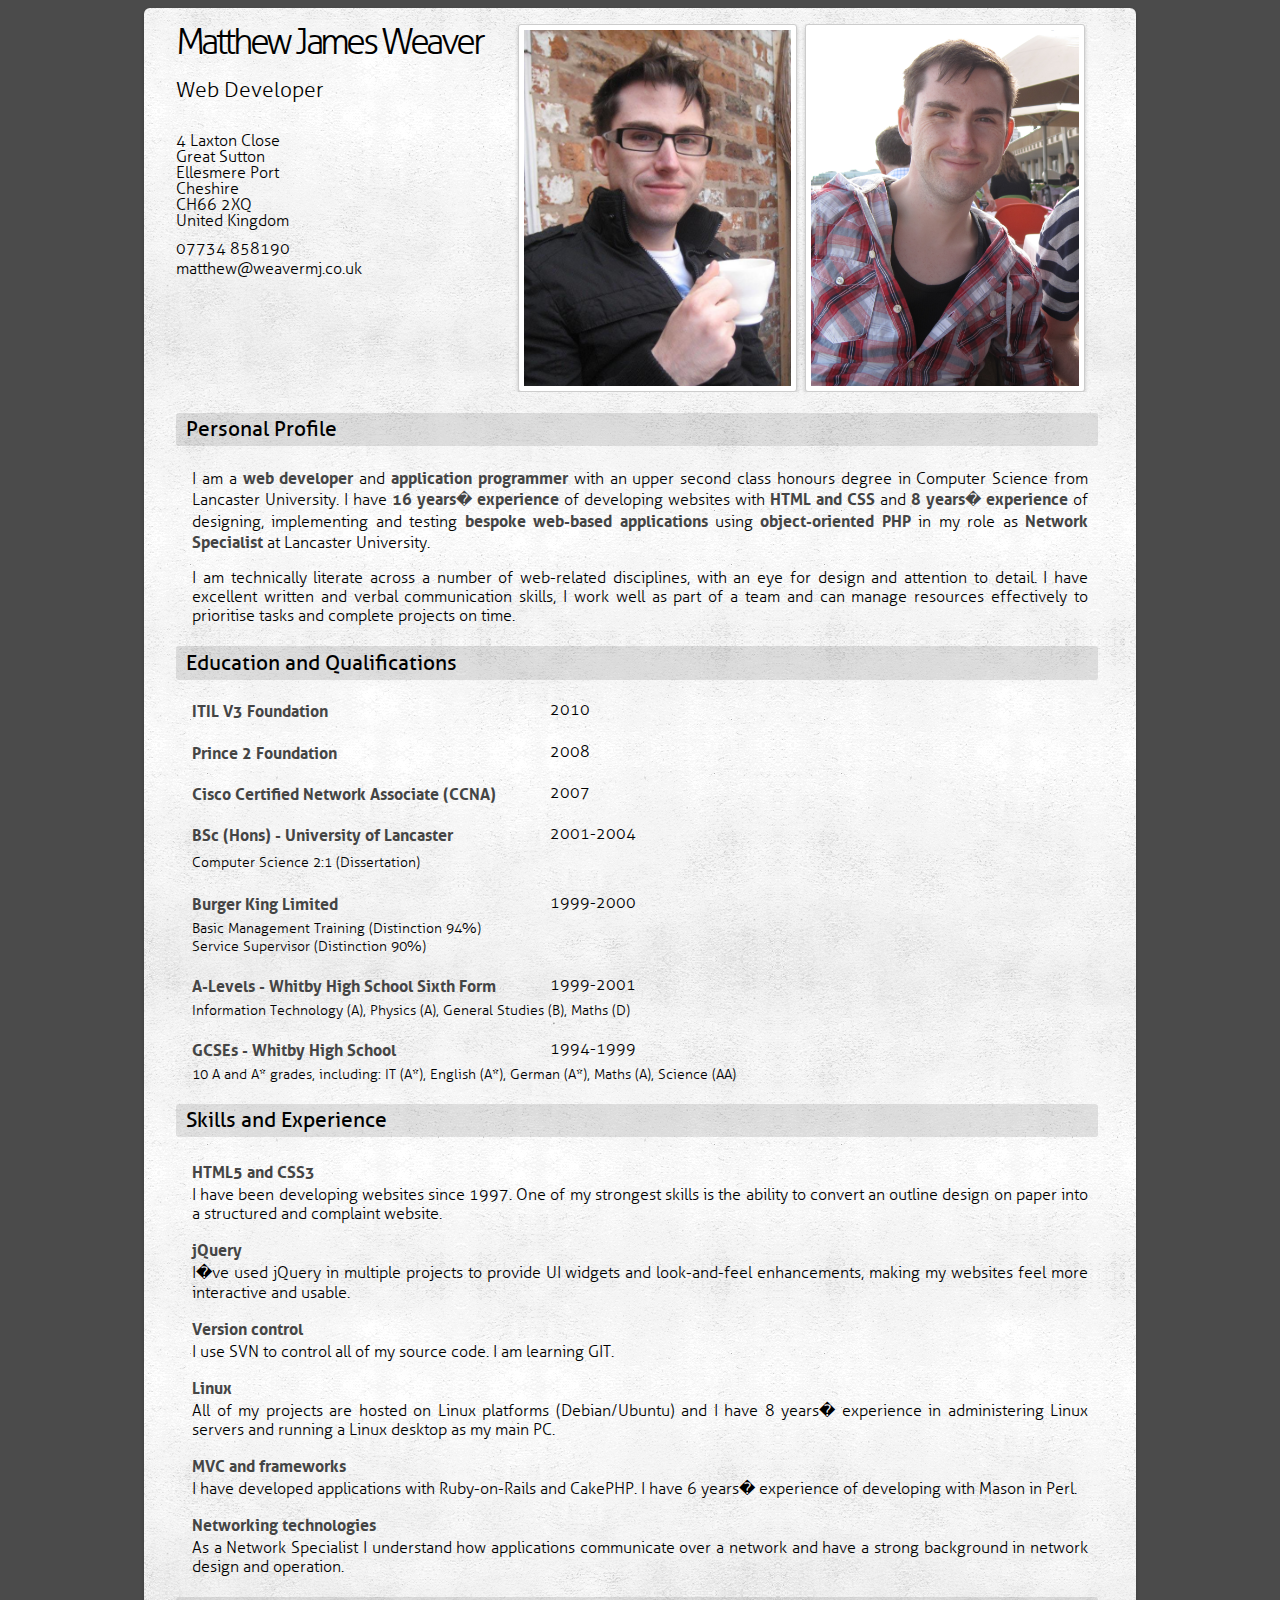
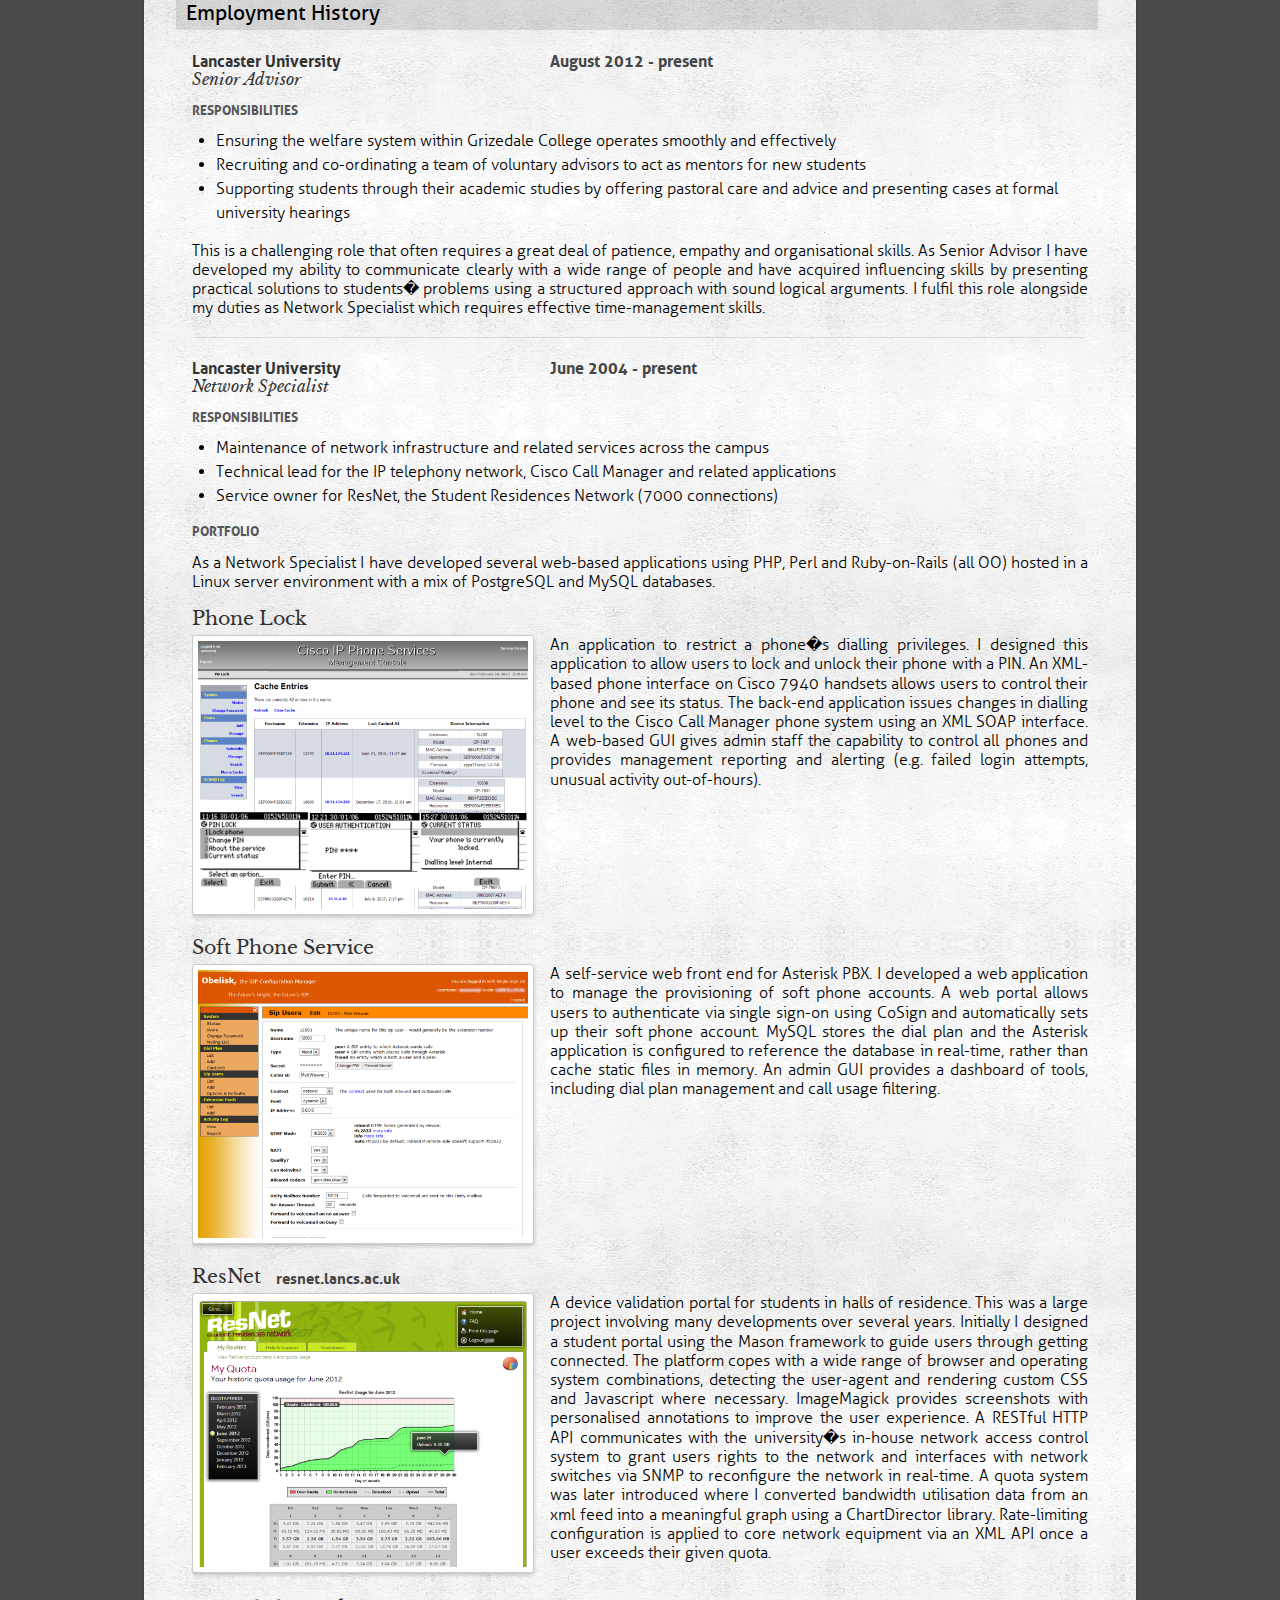
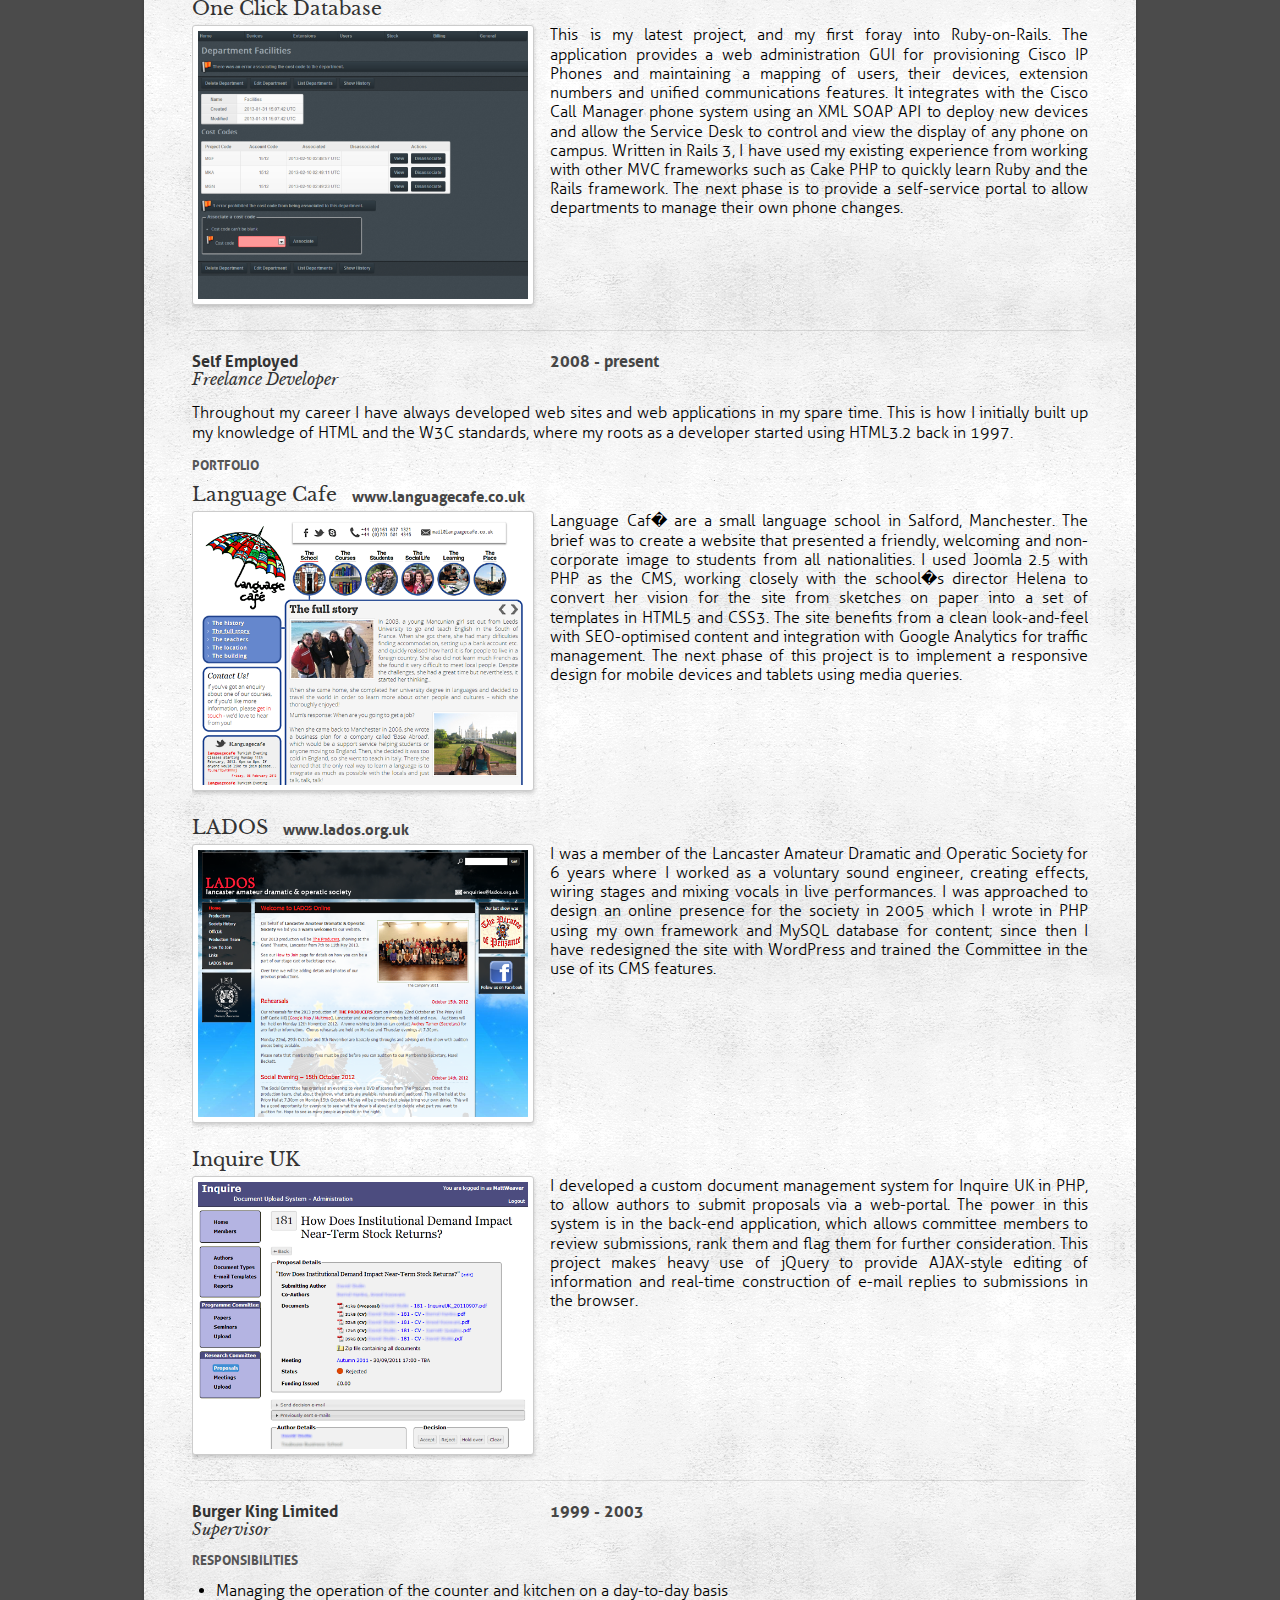
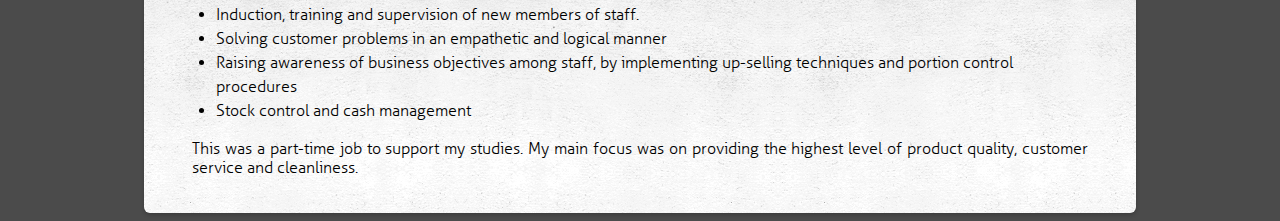
<file: index.html>
<!DOCTYPE html>
<html>
	<head>
		<title>Matthew James Weaver</title>
		<link rel="shortcut icon" href="images/favicon.ico" />
		<meta name="viewport" content="width=device-width, maximum-scale=1.0">
		<link href="css/reset.css" media="screen" rel="Stylesheet" type="text/css"/>
		<link href="css/main.css" media="screen" rel="Stylesheet" type="text/css"/>
		<link href="css/fonts.css" media="screen" rel="Stylesheet" type="text/css"/>
		<script type="text/javascript">
			  var _gaq = _gaq || [];
			  _gaq.push(['_setAccount', 'UA-38499704-1']);
			  _gaq.push(['_trackPageview']);

			  (function() {
				var ga = document.createElement('script'); ga.type = 'text/javascript'; ga.async = true;
				ga.src = ('https:' == document.location.protocol ? 'https://ssl' : 'http://www') + '.google-analytics.com/ga.js';
				var s = document.getElementsByTagName('script')[0]; s.parentNode.insertBefore(ga, s);
			  })();
</script>
	</head>
	<body>
	<div id="page">
	<div id="container">
		<div id="header">
			<div id="details">
				<h1>Matthew James Weaver</h1>
				<h2>Web Developer</h2>
				<address itemprop="address" itemscope itemtype="PostalAddress">
				<span class="address" itemprop="streetAddress">4 Laxton Close</span>
				<span class="address" itemprop="addressLocality">Great Sutton</span>
				<span class="address" itemprop="addressRegion">Ellesmere Port</span>
				<span class="address" itemprop="addressRegion">Cheshire</span>
				<span class="address" itemprop="postalCode">CH66 2XQ</span>
				<span class="address" itemprop="addressCountry">United Kingdom</span>
				<span class="spacer">&nbsp;</span>
				<span class="spacer">&nbsp;</span>
				<span class="spacer">&nbsp;</span>
				<span class="telephone" itemprop="telephone">07734 858190</span>
				<span class="spacer">&nbsp;</span>

				<span class="email" itemprop="email">matthew@weavermj.co.uk</span>
				</address>
			</div>
			<div id="photo">
				<img class="first" src="images/matt-2.png" alt="Matthew Weaver">
				<img class="second" src="images/matt-1.png" alt="Matthew Weaver">
				<img class="third" src="images/matt-3.png" alt="Matthew Weaver">
			</div>
		</div>
		
		<div id="content">
			
			<div class="section">
				<div class="item first">
					<h2>Personal Profile</h2>
					<div class="line-item">
					<p>I am a <strong>web developer</strong> and <strong>application programmer</strong> with an upper second class honours degree in Computer Science from Lancaster University. I have <strong>16 years� experience</strong> of developing websites with <strong>HTML and CSS</strong> and <strong>8 years� experience</strong> of designing, implementing and testing <strong>bespoke web-based applications</strong> using <strong>object-oriented PHP</strong> in my role as <strong>Network Specialist</strong> at Lancaster University. </p>
					
					<p>I am technically literate across a number of web-related disciplines, with an eye for design and attention to detail. I have excellent written and verbal communication skills, I work well as part of a team and can manage resources effectively to prioritise tasks and complete projects on time.</p>
					</div>
				</div>
			
				<div class="item second qualifications">
					<h2>Education and Qualifications</h2>
					<div class="line-item">
						<span class="right">
							<p>2010</p>
						</span>
						<span class="left">
							<p><span class="heading">ITIL V3 Foundation</span></p>
						</span>
					</div>
					
					<div class="line-item">
						<span class="right">
							<p>2008</p>
						</span>
						<span class="left">
							<p><span class="heading">Prince 2 Foundation</span></p>
						</span>
					</div>
					
					<div class="line-item">
						<span class="right">
							<p>2007</p>
						</span>
						<span class="left">
							<p><span class="heading">Cisco Certified Network Associate (CCNA)	</span></p>
						</span>
					</div>
					
					<div class="line-item">
						<span class="right">
							<p>2001-2004</p>
						</span>
						<span class="left">
							<p class="above-subheading"><span class="heading">BSc (Hons) - University of Lancaster</span> </p>
						</span>
						<span class="qualinfo">
						<p class="sub-heading">Computer Science 2:1
						<a class="" href="dissertation.pdf" target="_new">(Dissertation)</a></p>
						</span>
					</div>

					<div class="line-item">
						<span class="right">
							<p>1999-2000</p>
						</span>
						<span class="left">
							<p class="above-subheading"><span class="heading">Burger King Limited</span>
							</p>
						</span>
						<span class="qualinfo">
						<p class="sub-heading">Basic Management Training (Distinction 94%)
						<br />Service Supervisor (Distinction 90%)</p>
						</span>
					</div>
					
					<div class="line-item">
						<span class="right">
							<p>1999-2001</p>
						</span>
						<span class="left">
							<p class="above-subheading"><span class="heading">A-Levels - Whitby High School Sixth Form</span>
							</p>
						</span>
						<span class="qualinfo">
						<p class="sub-heading">Information Technology (A), Physics (A), General Studies (B), Maths (D)</p>
						</span>
					</div>
		
					<div class="line-item">
						<span class="right">
							<p>1994-1999</p>
						</span>
						<span class="left">
							<p class="above-subheading"><span class="heading">GCSEs - Whitby High School</span></p>
							
						</span>
					<span class="qualinfo">
						<p class="sub-heading">10 A and A* grades, including: IT (A*), English (A*), German (A*), Maths (A), Science (AA)</p>
					</span>
					</div>
				</div>
			</div>
			
			<div class="item right third">
				<h2>Skills and Experience</h2>
				<div class="line-item">
				<p>
				<ul class="skills">
				<li><span class="heading">HTML5 and CSS3</span><p>I have been developing websites since 1997. One of my strongest skills is the ability to convert an outline design on paper into a structured and complaint website.</p></li>
				<li><span class="heading">jQuery</span><p>I�ve used jQuery in multiple projects to provide UI widgets and look-and-feel enhancements, making my websites feel more interactive and usable.</p></li> 
				<li><span class="heading">Version control</span><p>I use SVN to control all of my source code. I am learning GIT.</p></li> 
				<li><span class="heading">Linux</span><p>All of my projects are hosted on Linux platforms (Debian/Ubuntu) and I have 8 years� experience in administering Linux servers and running a Linux desktop as my main PC.</p></li>
				<li><span class="heading">MVC and frameworks</span><p>I have developed applications with Ruby-on-Rails and CakePHP. I have 6 years� experience of developing with Mason in Perl.</p></li> 
				<li><span class="heading">Networking technologies</span><p>As a Network Specialist I understand how applications communicate over a network and have a strong background in network design and operation.</p></li>
				</p>
				</div>
			</div>
			
			<div class="item employment fourth">
					<h2>Employment History</h2>
					
					<div class="line-item">
						<span class="right">
							<p class="heading">August 2012 - present</p>
						</span>
						<span class="left">
							<h3>Lancaster University</h3>
							<h4>Senior Advisor</h4>
						</span>
						<p class="paragraph">
						<h5>
						Responsibilities
						</h5>
						<ul class="responsibilities">
							<li>Ensuring the welfare system within Grizedale College operates smoothly and effectively</li>
							<li>Recruiting and co-ordinating a team of voluntary advisors to act as mentors for new students</li>
							<li>Supporting students through their academic studies by offering pastoral care and advice and presenting cases at formal university hearings</li>	
						</ul>
						</p>
						
						<p>
						
						This is a challenging role that often requires a great deal of patience, empathy and organisational skills. As Senior Advisor I have developed my ability to communicate clearly with a wide range of people and have acquired influencing skills by presenting practical solutions to students� problems using a structured approach with sound logical arguments. I fulfil this role alongside my duties as Network Specialist which requires effective time-management skills. 
						
						</p>
						
					</div>
					
					<hr />
					
					<div class="line-item">
						<span class="right">
							<p class="heading">June 2004 - present</p>
						</span>
						<span class="left">
							<h3>Lancaster University</h3>
							<h4>Network Specialist</h4>
						</span>
						<p class="paragraph">
						<h5>
						Responsibilities
						</h5>
						
						<ul class="responsibilities">
							<li>Maintenance of network infrastructure and related services across the campus</li>
							<li>Technical lead for the IP telephony network, Cisco Call Manager and related applications</li>
							<li>Service owner for ResNet, the Student Residences Network (7000 connections)</li>
						</ul>
						</p>
						<h5>
						Portfolio
						</h5>
						<p>
						As a Network Specialist I have developed several web-based applications using PHP, Perl and Ruby-on-Rails (all OO) hosted in a Linux server environment with a mix of PostgreSQL and MySQL databases.</p>
						<ul class="lancaster">
							<li class="first">
							<span class="heading">
								<p>Phone Lock</p><span class="url_spacer"></span>
								<img src="images/pinlock-1.png">
							</span>
							<p class="blurb">
							An application to restrict a phone�s dialling privileges. I designed this application to allow users to lock and unlock their phone with a PIN. An XML-based phone interface on Cisco 7940 handsets allows users to control their phone and see its status. The back-end application issues changes in dialling level to the Cisco Call Manager phone system using an XML SOAP interface. A web-based GUI gives admin staff the capability to control all phones and provides management reporting and alerting (e.g. failed login attempts, unusual activity out-of-hours).
							</p>
							</li>
							
						<li class="second">
						<span class="heading">
						<p>Soft Phone Service</p><span class="url_spacer"></span>
						<img src="images/asterisk-1.png">
						</span>
						<p class="blurb">
						A self-service web front end for Asterisk PBX. I developed a web application to manage the provisioning of soft phone accounts. A web portal allows users to authenticate via single sign-on using CoSign and automatically sets up their soft phone account. MySQL stores the dial plan and the Asterisk application is configured to reference the database in real-time, rather than cache static files in memory. An admin GUI provides a dashboard of tools, including dial plan management and call usage filtering.</p></li>
						<li class="third">
						<span class="heading">
						<p class="float_left">ResNet</p><a class="site" href="https://resnet.lancs.ac.uk" target="_new">resnet.lancs.ac.uk</a>
						<a href="https://resnet.lancs.ac.uk" target="_new">
						<img src="images/resnet-1.png">
						</a>
						</span>
						<p class="blurb">
						A device validation portal for students in halls of residence. This was a large project involving many developments over several years. Initially I designed a student portal using the Mason framework to guide users through getting connected. The platform copes with a wide range of browser and operating system combinations, detecting the user-agent and rendering custom CSS and Javascript where necessary. ImageMagick provides screenshots with personalised annotations to improve the user experience. A RESTful HTTP API communicates with the university�s in-house network access control system to grant users rights to the network and interfaces with network switches via SNMP to reconfigure the network in real-time. A quota system was later introduced where I converted bandwidth utilisation data from an xml feed into a meaningful graph using a ChartDirector library. Rate-limiting configuration is applied to core network equipment via an XML API once a user exceeds their given quota. </p></li>
						<li class="fourth">
						<span class="heading">
						<p>One Click Database</p><span class="url_spacer"></span>
						<img src="images/ocd-1.png">
						</span>
						<p class="blurb">
						This is my latest project, and my first foray into Ruby-on-Rails. The application provides a web administration GUI for provisioning Cisco IP Phones and maintaining a mapping of users, their devices, extension numbers and unified communications features. It integrates with the Cisco Call Manager phone system using an XML SOAP API to deploy new devices and allow the Service Desk to control and view the display of any phone on campus. Written in Rails 3, I have used my existing experience from working with other MVC frameworks such as Cake PHP to quickly learn Ruby and the Rails framework. The next phase is to provide a self-service portal to allow departments to manage their own phone changes.</p></li>
						</ul>
						
						
					</div>
			
					<hr />
					<div class="line-item">
						<span class="right">
							<p class="heading">2008 - present</p>
						</span>
						<span class="left">
							<h3>Self Employed</h3>
							<h4>Freelance Developer</h4>
						</span>						
						<p class="paragraph">
						Throughout my career I have always developed web sites and web applications in my spare time. This is how I initially built up my knowledge of HTML and the W3C standards, where my roots as a developer started using HTML3.2 back in 1997. </p>
						<h5>Portfolio</h5>
						<ul class="freelance">
						<li class="first">
						<span class="heading">
						<p class="float_left">Language Cafe</p><a class="site" href="http://www.languagecafe.co.uk" target="_new">www.languagecafe.co.uk</a>
						<a href="http://www.languagecafe.co.uk" target="_new">
						<img src="images/languagecafe-1.png">
						</a>
						</span>
						<p class="blurb">
						Language Caf� are a small language school in Salford, Manchester. The brief was to create a website that presented a friendly, welcoming and non-corporate image to students from all nationalities. I used Joomla 2.5 with PHP as the CMS, working closely with the school�s director Helena to convert her vision for the site from sketches on paper into a set of templates in HTML5 and CSS3. The site benefits from a clean look-and-feel with SEO-optimised content and integration with Google Analytics for traffic management. The next phase of this project is to implement a responsive design for mobile devices and tablets using media queries.</p></li>
						<li class="second">
						<span class="heading">
						<p class="float_left">LADOS</p><a class="site" href="http://www.lados.org.uk" target="_new">www.lados.org.uk</a>
						<a href="http://www.lados.org.uk" target="_new">
						<img src="images/lados-1.png">
						</a>
						</span>
						<p class="blurb">
						I was a member of the Lancaster Amateur Dramatic and Operatic Society for 6 years where I worked as a voluntary sound engineer, creating effects, wiring stages and mixing vocals in live performances. I was approached to design an online presence for the society in 2005 which I wrote in PHP using my own framework and MySQL database for content; since then I have redesigned the site with WordPress and trained the Committee in the use of its CMS features.</p></li>
						<li class="third">
						<span class="heading">
						<p>Inquire UK</p><span class="url_spacer"></span>
						<img src="images/inquire-1.png">
						</span>
						<p class="blurb">
						I developed a custom document management system for Inquire UK in PHP, to allow authors to submit proposals via a web-portal. The power in this system is in the back-end application, which allows committee members to review submissions, rank them and flag them for further consideration. This project makes heavy use of jQuery to provide AJAX-style editing of information and real-time construction of e-mail replies to submissions in the browser.</p></li>
						</ul>
					</div>
					<hr />
					<div class="line-item">
						<span class="right">
							<p class="heading">1999 - 2003</p>
						</span>
						<span class="left">
							<h3>Burger King Limited</h3>
							<h4>Supervisor</h4>
						</span>
						<p class="paragraph">
						<h5>
						Responsibilities
						</h5>
						<ul class="responsibilities">
							<li>Managing the operation of the counter and kitchen on a day-to-day basis</li>
							<li>Induction, training and supervision of new members of staff.</li>
							<li>Solving customer problems in an empathetic and logical manner</li>	
							<li>Raising awareness of business objectives among staff, by implementing up-selling techniques and portion control procedures</li>
							<li>Stock control and cash management
							</li>
						</ul>
						</p>
						
						<p>
						This was a part-time job to support my studies. My main focus was on providing the highest level of product quality, customer service and cleanliness.
						</p>
						
					</div>
					
			</div>
		
			
		
		</div>
	
	</div>
	</div>
	</body>
</html>
</file>
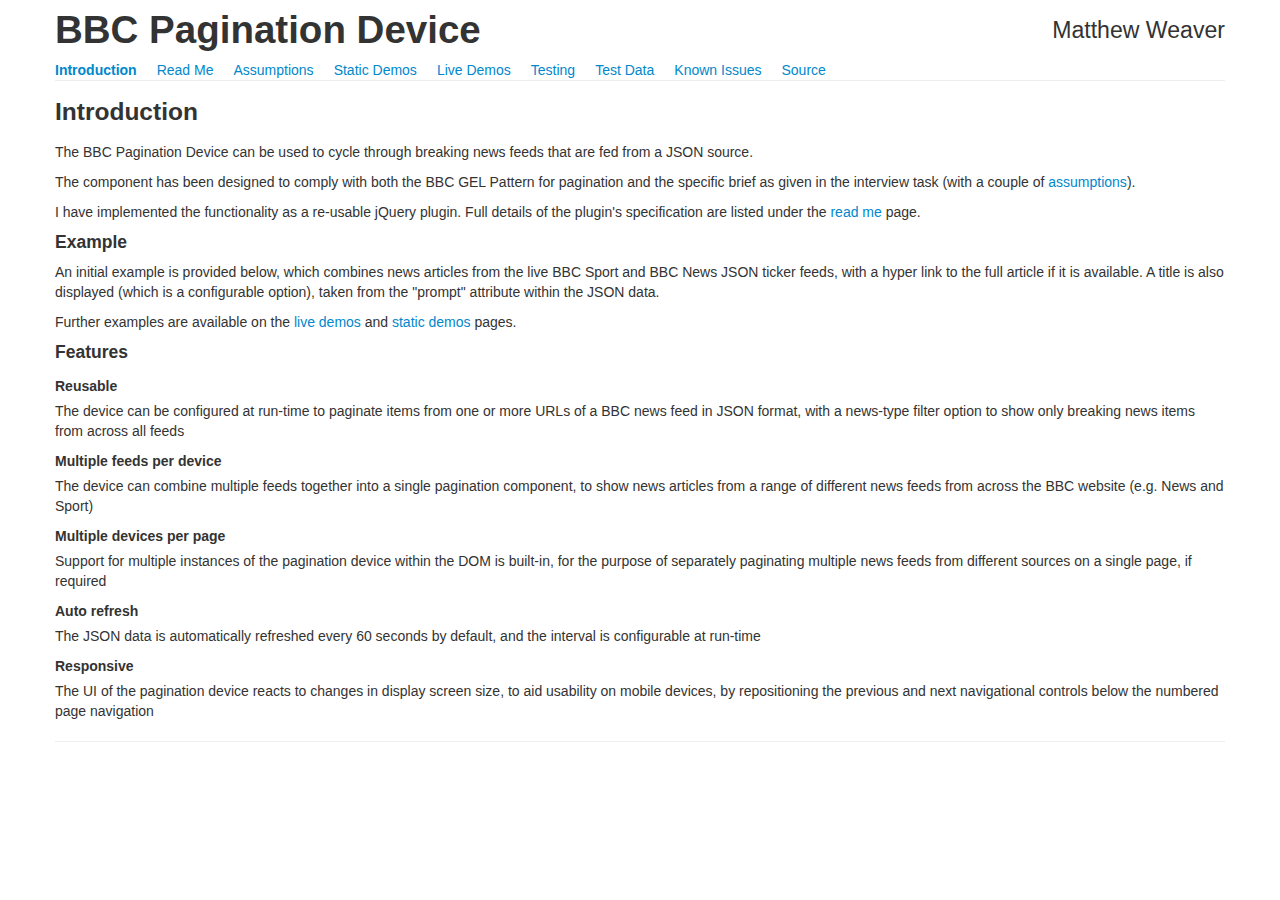
<file: bbc/index.html>
<!DOCTYPE html>
<html>
	<head>
		<title>BBC Pagination Device</title>
		<link rel="shortcut icon" href="images/favicon.ico" />
		<meta name="viewport" content="width=device-width, maximum-scale=1.0">

		 
		<link href="bootstrap/css/bootstrap.css" rel="stylesheet" media="screen">
        <link href="bootstrap/css/bootstrap-responsive.css" rel="stylesheet" media="screen">

        <link href="css/website.css" rel="stylesheet" media="screen">
        <link href="js/BBCPaginate/css/pagination.css" rel="stylesheet" media="screen">


		<script src="js/lib/jquery-min.js"></script>
        <script src="bootstrap/js/bootstrap.min.js"></script>
	</head>
	<body>

	<div class="container">
	
		<h1>BBC Pagination Device<span>Matthew Weaver</span></h1>

        <ul class="nav">
            <li><a href="index.html"><b>Introduction</b></a></li>
            <li><a href="readme.html">Read Me</a></li>
            <li><a href="assumptions.html">Assumptions</a></li>
            <li><a href="demo.html">Static Demos</a></li>
            <li><a href="livedemo.html">Live Demos</a></li>
            <li><a href="testing.html">Testing</a></li>
            <li><a href="testdata.html">Test Data</a></li>
            <li><a href="issues.html">Known Issues</a></li>
            <li><a href="source.html">Source</a></li>
        </ul>
        <hr />
		<div class="page">

            <h3>Introduction</h3>
            <p>
            The BBC Pagination Device can be used to cycle through breaking news feeds that are fed from a JSON source.
            </p>
            <p>
            The component has been designed to comply with both the BBC GEL Pattern for pagination and the specific brief as given in
            the interview task (with a couple of <a href="assumptions.html">assumptions</a>).
            </p>

            <p>I have implemented the functionality as a re-usable jQuery plugin. Full details of the plugin's specification are
                listed under the <a href="readme.html">read me</a> page.</p>

            <h4>Example</h4>
            <p>An initial example is provided below, which combines news articles from the live BBC Sport and BBC News JSON ticker feeds,
                with a hyper link to the full article if it is available. A title is also displayed (which is a configurable option),
                taken from the "prompt" attribute within the JSON data.
            </p>

            <div id="feed_multiple" class="feed"></div>

            <p>
                Further examples are available on the  <a href="livedemo.html">live demos</a> and <a href="demo.html">static demos</a> pages.
            </p>

            <h4>Features</h4>
            <dl>
                <dt>
                    Reusable
                </dt>
                <dd>
                    The device can be configured at run-time to paginate items from one or more URLs of a BBC news feed in JSON format, with a news-type
                    filter option to show only breaking news items from across all feeds
                </dd>

                <dt>
                    Multiple feeds per device
                </dt>
                <dd>
                    The device can combine multiple feeds together into a single pagination component, to show news articles from
                    a range of different news feeds from across the BBC website (e.g. News and Sport)
                </dd>

                <dt>
                    Multiple devices per page
                </dt>
                <dd>
                    Support for multiple instances of the pagination device within the DOM is built-in, for the
                    purpose of separately paginating multiple news feeds from different sources on a single page, if required
                </dd>

                <dt>
                    Auto refresh
                </dt>
                <dd>
                    The JSON data is automatically refreshed every 60 seconds by default, and the interval is configurable at run-time
                </dd>

                <dt>
                    Responsive
                </dt>
                <dd>
                    The UI of the pagination device reacts to changes in display screen size, to aid usability on mobile devices,
                    by repositioning the previous and next navigational controls below the numbered page navigation
                </dd>
             </dl>





		</div>

        <script src="js/jquery_initiator.js" ></script>
        <script src="js/BBCPaginate/js/BBCPaginate.jQuery.js"></script>

        <hr class="bottom_gap"/>
    </div>
    </body>
</html>
</file>
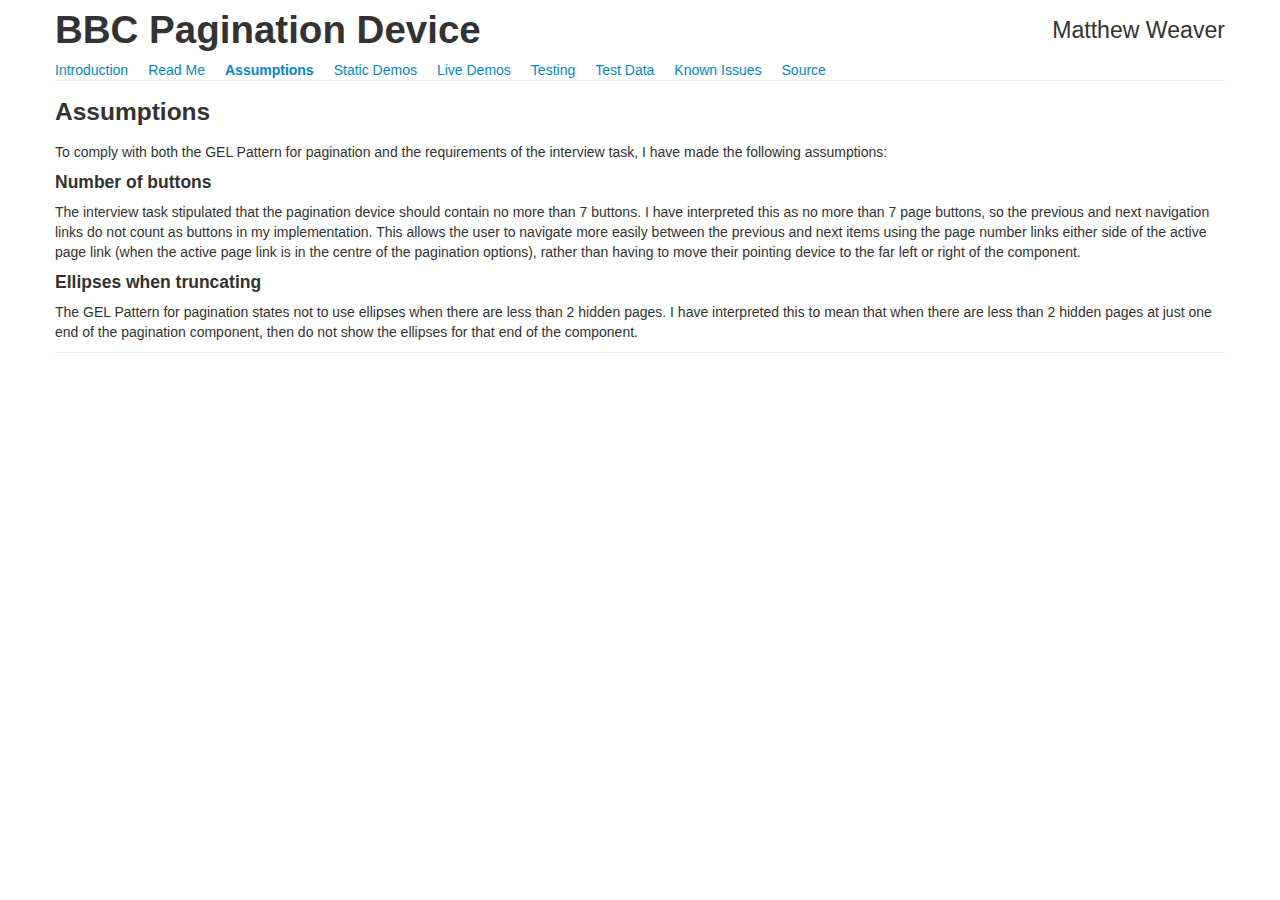
<file: bbc/assumptions.html>
<!DOCTYPE html>
<html>
	<head>
		<title>BBC Pagination Device</title>
		<link rel="shortcut icon" href="images/favicon.ico" />
		<meta name="viewport" content="width=device-width, maximum-scale=1.0">

		 
		<link href="bootstrap/css/bootstrap.css" rel="stylesheet" media="screen">
        <link href="bootstrap/css/bootstrap-responsive.css" rel="stylesheet" media="screen">

        <link href="css/website.css" rel="stylesheet" media="screen">
        <link href="js/BBCPaginate/css/pagination.css" rel="stylesheet" media="screen">


		<script src="js/lib/jquery-min.js"></script>
        <script src="bootstrap/js/bootstrap.min.js"></script>
	</head>
	<body>

	<div class="container">

        <h1>BBC Pagination Device<span>Matthew Weaver</span></h1>

        <ul class="nav">
            <li><a href="index.html">Introduction</a></li>
            <li><a href="readme.html">Read Me</a></li>
            <li><a href="assumptions.html"><b>Assumptions</b></a></li>
            <li><a href="demo.html">Static Demos</a></li>
            <li><a href="livedemo.html">Live Demos</a></li>
            <li><a href="testing.html">Testing</a></li>
            <li><a href="testdata.html">Test Data</a></li>
            <li><a href="issues.html">Known Issues</a></li>
            <li><a href="source.html">Source</a></li>
        </ul>
        <hr />
		<div class="page">

            <h3>Assumptions</h3>
            <p>
                To comply with both the GEL Pattern for pagination and the requirements of the interview task,
                I have made the following assumptions:
            </p>

            <h4>Number of buttons</h4>
            <p>
                The interview task stipulated that the pagination device should contain no more than 7 buttons. I have interpreted this as no more
                than 7 page buttons, so the previous and next navigation links do not count as buttons in my implementation. This allows the user to navigate
                more easily between the previous and next items using the page number links either side of the active page link (when the active page link is in the
                centre of the pagination options), rather than having to move their pointing device to the far left or right of the component.
            </p>
            <h4>Ellipses when truncating</h4>
            <p>
                The GEL Pattern for pagination states not to use ellipses when there are less than 2 hidden pages. I have interpreted this
                to mean that when there are less than 2 hidden pages at just one end of the pagination component, then do not show the
                ellipses for that end of the component.
            </p>
		</div>


        <script src="js/jquery_initiator.js"></script>
        <script src="js/BBCPaginate/js/BBCPaginate.jQuery.js" type="text/javascript"></script>

        <hr class="bottom_gap"/>

    </div>
    </body>
</html>
</file>
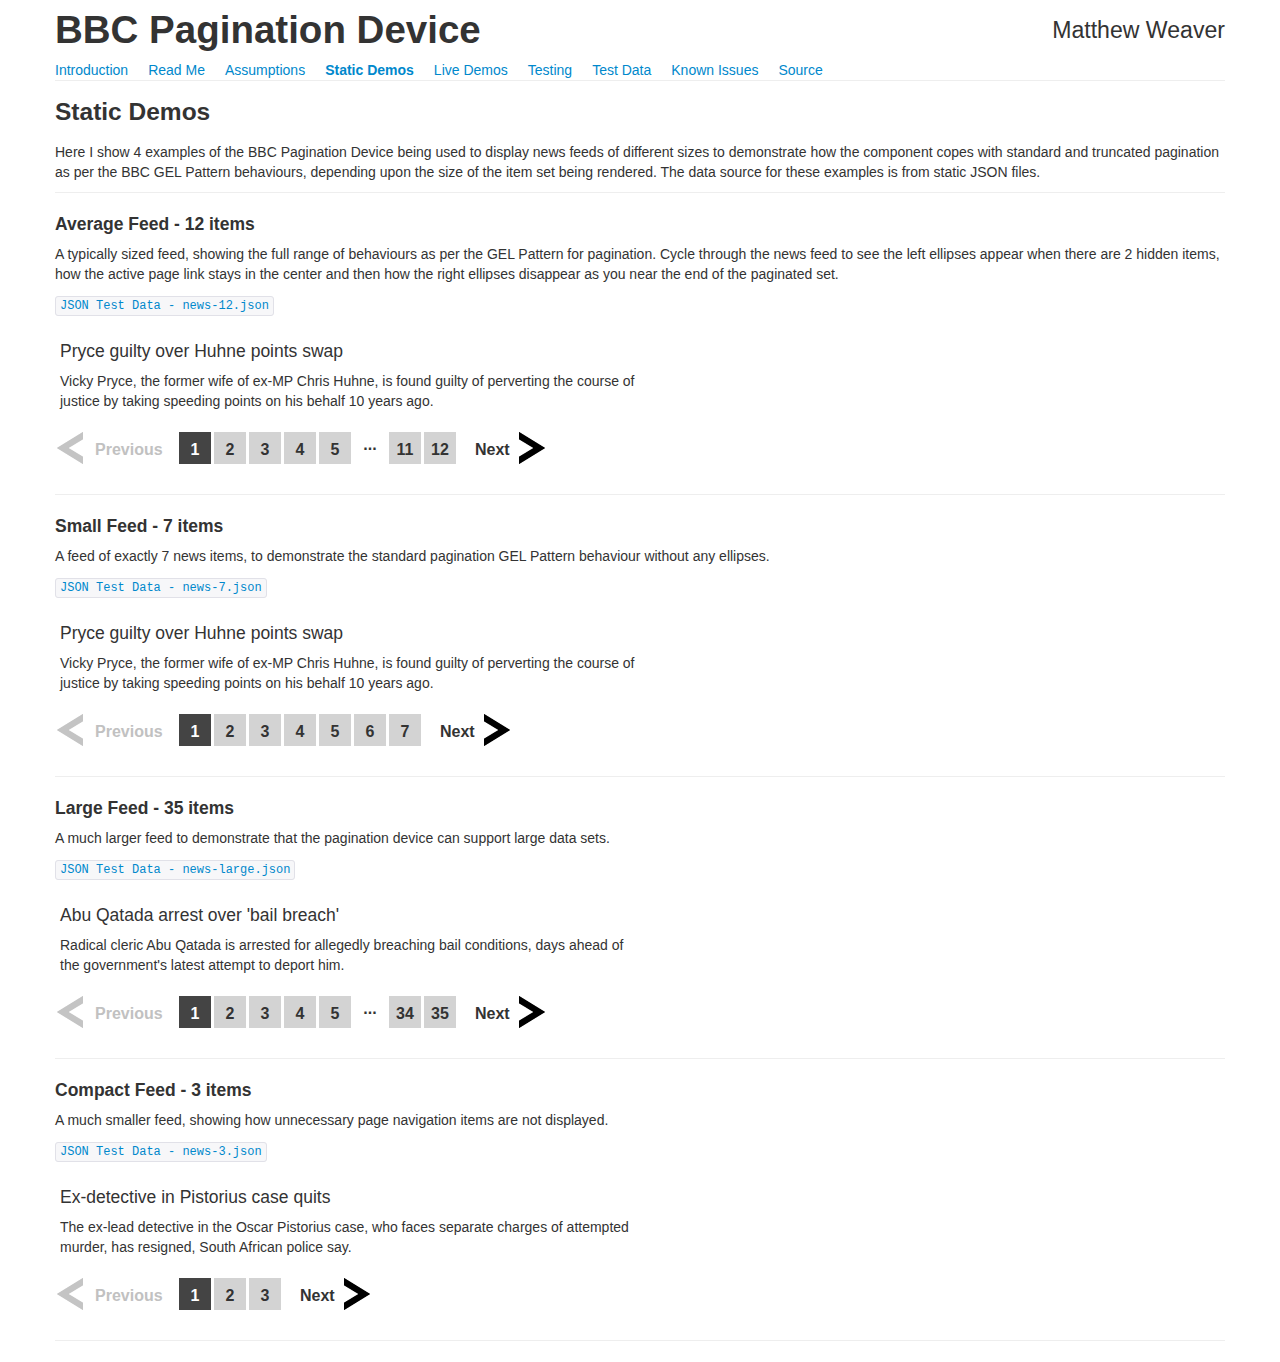
<file: bbc/demo.html>
<!DOCTYPE html>
<html>
	<head>
		<title>BBC Pagination Device</title>
		<link rel="shortcut icon" href="images/favicon.ico" />
		<meta name="viewport" content="width=device-width, maximum-scale=1.0">

		 
		<link href="bootstrap/css/bootstrap.css" rel="stylesheet" media="screen">
        <link href="bootstrap/css/bootstrap-responsive.css" rel="stylesheet" media="screen">

        <link href="css/website.css" rel="stylesheet" media="screen">
        <link href="js/BBCPaginate/css/pagination.css" rel="stylesheet" media="screen">


		<script src="js/lib/jquery-min.js"></script>
        <script src="bootstrap/js/bootstrap.min.js"></script>
	</head>
	<body>
	

	<div class="container">

        <h1>BBC Pagination Device<span>Matthew Weaver</span></h1>

        <ul class="nav">
            <li><a href="index.html">Introduction</a></li>
            <li><a href="readme.html">Read Me</a></li>
            <li><a href="assumptions.html">Assumptions</a></li>
            <li><a href="demo.html"><b>Static Demos</b></a></li>
            <li><a href="livedemo.html">Live Demos</a></li>
            <li><a href="testing.html">Testing</a></li>
            <li><a href="testdata.html">Test Data</a></li>
            <li><a href="issues.html">Known Issues</a></li>
            <li><a href="source.html">Source</a></li>
        </ul>
        <hr />
		<div class="page">

            <h3>Static Demos</h3>
            <p>
                Here I show 4 examples of the BBC Pagination Device being used to display news feeds of different sizes to
                demonstrate how the component copes with standard and truncated pagination as per the BBC GEL Pattern behaviours,
                depending upon the size of the item set being rendered. The data source for these examples is from static JSON files.
            </p>

            <hr class="bottom_gap"/>

            <h4>Average Feed - 12 items</h4>
            <p>
                A typically sized feed, showing the full range of behaviours as per the GEL Pattern for pagination. Cycle through
                the news feed to see the left ellipses appear when there are 2 hidden items, how the active page link stays in the center and then how the right
                ellipses disappear as you near the end of the paginated set.
            </p>
            <code><a href="data/news-12.json">JSON Test Data - news-12.json</a></code>
            <div id="feed1" class="feed limit_width"></div>

            <hr class="bottom_gap"/>

            <h4>Small Feed - 7 items</h4>
            <p>
                A feed of exactly 7 news items, to demonstrate the standard pagination GEL Pattern behaviour without any ellipses.
            </p>
            <code><a href="data/news-7.json">JSON Test Data - news-7.json</a></code>
            <div id="feed2" class="feed limit_width"></div>

            <hr class="bottom_gap"/>

            <h4>Large Feed - 35 items</h4>
            <p>
                A much larger feed to demonstrate that the pagination device can support large data sets.
            </p>
            <code><a href="data/news-large.json">JSON Test Data - news-large.json</a></code>
            <div id="feed4" class="feed limit_width"></div>

            <hr class="bottom_gap"/>

            <h4>Compact Feed - 3 items</h4>
            <p>
                A much smaller feed, showing how unnecessary page navigation items are not displayed.
            </p>
            <code><a href="data/news-3.json">JSON Test Data - news-3.json</a></code>
            <div id="feed3" class="feed limit_width"></div>
		</div>

        <script src="js/jquery_initiator.js"></script>
        <script src="js/BBCPaginate/js/BBCPaginate.jQuery.js" type="text/javascript"></script>

        <hr class="bottom_gap"/>
    </div>
    </body>
</html>
</file>
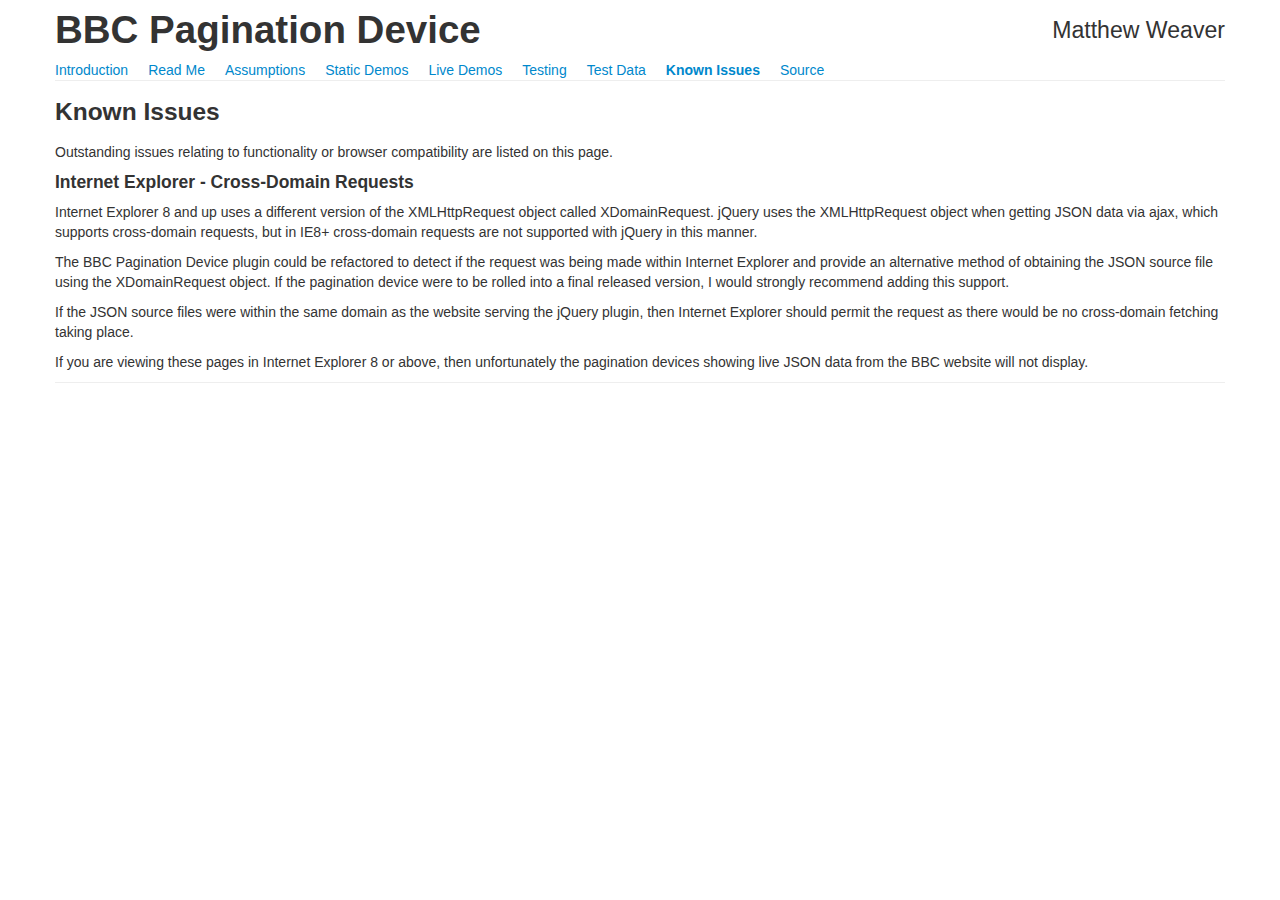
<file: bbc/issues.html>
<!DOCTYPE html>
<html>
	<head>
		<title>BBC Pagination Device</title>
		<link rel="shortcut icon" href="images/favicon.ico" />
		<meta name="viewport" content="width=device-width, maximum-scale=1.0">

		 
		<link href="bootstrap/css/bootstrap.css" rel="stylesheet" media="screen">
        <link href="bootstrap/css/bootstrap-responsive.css" rel="stylesheet" media="screen">

        <link href="css/website.css" rel="stylesheet" media="screen">
        <link href="js/BBCPaginate/css/pagination.css" rel="stylesheet" media="screen">


		<script src="js/lib/jquery-min.js"></script>
        <script src="bootstrap/js/bootstrap.min.js"></script>
	</head>
	<body>

	<div class="container">

        <h1>BBC Pagination Device<span>Matthew Weaver</span></h1>

        <ul class="nav">
            <li><a href="index.html">Introduction</a></li>
            <li><a href="readme.html">Read Me</a></li>
            <li><a href="assumptions.html">Assumptions</a></li>
            <li><a href="demo.html">Static Demos</a></li>
            <li><a href="livedemo.html">Live Demos</a></li>
            <li><a href="testing.html">Testing</a></li>
            <li><a href="testdata.html">Test Data</a></li>
            <li><a href="issues.html"><b>Known Issues</b></a></li>
            <li><a href="source.html">Source</a></li>
        </ul>
        <hr />
		<div class="page">

            <h3>Known Issues</h3>
            <p>
            Outstanding issues relating to functionality or browser compatibility are listed on this page.
            </p>

            <h4>Internet Explorer - Cross-Domain Requests</h4>
            <p>
                Internet Explorer 8 and up uses a different version of the XMLHttpRequest object called XDomainRequest.
                jQuery uses the XMLHttpRequest object when getting JSON data via ajax, which supports cross-domain requests, but in IE8+
                cross-domain requests are not supported with jQuery in this manner.
            </p>
            <p>
                The BBC Pagination Device plugin could be refactored to detect if the request was being made within Internet Explorer and provide an alternative method
                of obtaining the JSON source file using the XDomainRequest object. If the pagination device were to be rolled into a final released
                version, I would strongly recommend adding this support.
            </p>
            <p>
                If the JSON source files were within the same domain as the website serving the jQuery plugin, then Internet Explorer should permit the
                request as there would be no cross-domain fetching taking place.
            </p>
            <p>
                If you are viewing these pages in Internet Explorer 8 or above, then unfortunately the pagination devices showing live JSON data from the BBC website will
                not display.
            </p>
		</div>

        <script src="js/jquery_initiator.js" ></script>
        <script src="js/BBCPaginate/js/BBCPaginate.jQuery.js"></script>

        <hr class="bottom_gap"/>

    </div>
    </body>
</html>
</file>
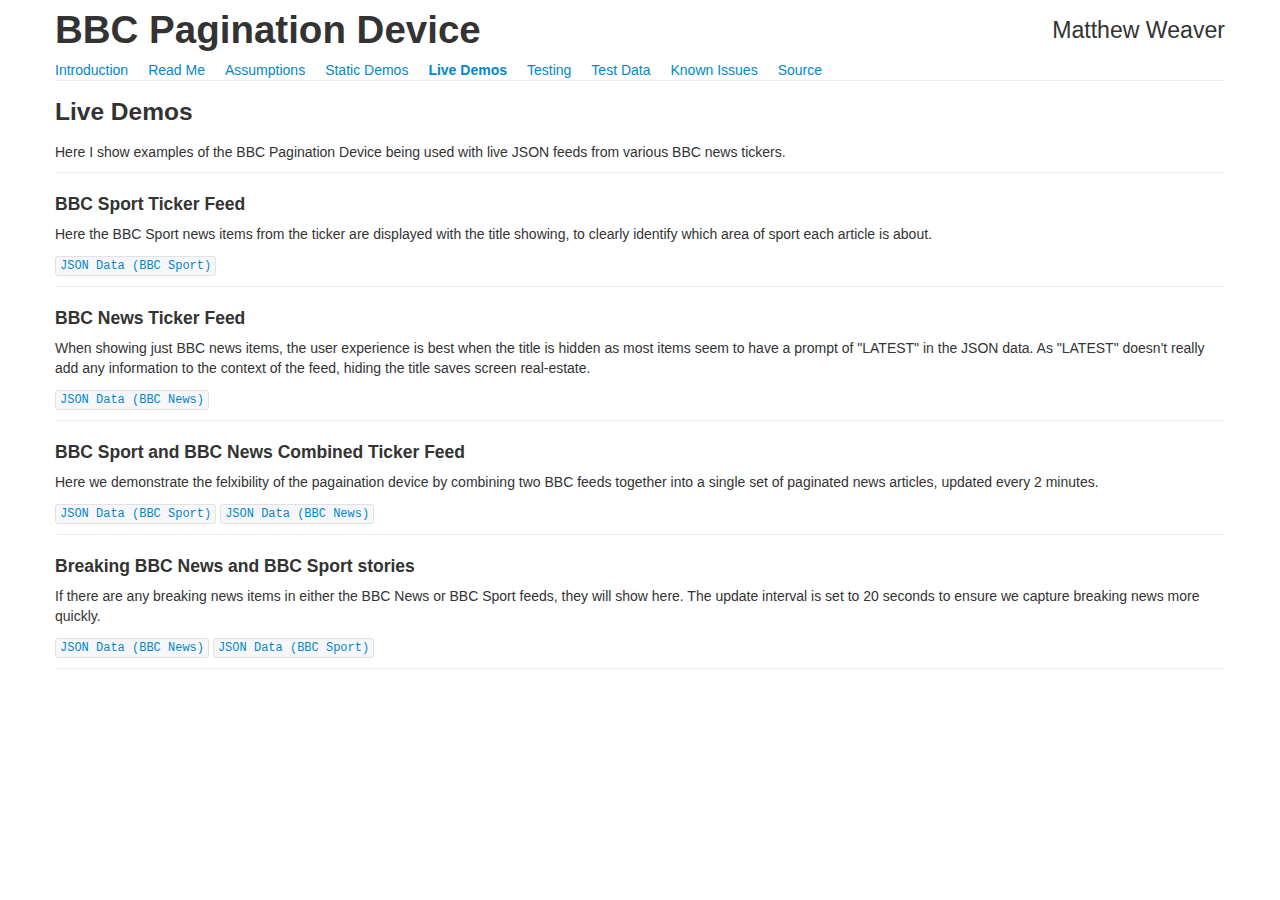
<file: bbc/livedemo.html>
<!DOCTYPE html>
<html>
	<head>
		<title>BBC Pagination Device</title>
		<link rel="shortcut icon" href="images/favicon.ico" />
		<meta name="viewport" content="width=device-width, maximum-scale=1.0">

		 
		<link href="bootstrap/css/bootstrap.css" rel="stylesheet" media="screen">
        <link href="bootstrap/css/bootstrap-responsive.css" rel="stylesheet" media="screen">

        <link href="css/website.css" rel="stylesheet" media="screen">
        <link href="js/BBCPaginate/css/pagination.css" rel="stylesheet" media="screen">


		<script src="js/lib/jquery-min.js"></script>
        <script src="bootstrap/js/bootstrap.min.js"></script>
	</head>
	<body>
	

	<div class="container">

        <h1>BBC Pagination Device<span>Matthew Weaver</span></h1>

        <ul class="nav">
            <li><a href="index.html">Introduction</a></li>
            <li><a href="readme.html">Read Me</a></li>
            <li><a href="assumptions.html">Assumptions</a></li>
            <li><a href="demo.html">Static Demos</a></li>
            <li><a href="livedemo.html"><b>Live Demos</b></a></li>
            <li><a href="testing.html">Testing</a></li>
            <li><a href="testdata.html">Test Data</a></li>
            <li><a href="issues.html">Known Issues</a></li>
            <li><a href="source.html">Source</a></li>
        </ul>
        <hr />
		<div class="page">

            <h3>Live Demos</h3>
            <p>
                Here I show examples of the BBC Pagination Device being used with live JSON feeds from various BBC news tickers.
            </p>

            <hr class="bottom_gap"/>

            <h4>BBC Sport Ticker Feed</h4>
            <p>
                Here the BBC Sport news items from the ticker are displayed with the title showing, to clearly
                identify which area of sport each article is about.
            </p>
            <code><a href="http://polling.bbc.co.uk/sport/0/16189337/ticker.sjson">JSON Data (BBC Sport)</a></code>
            <div id="feed_bbcsport" class="feed"></div>

            <hr class="bottom_gap"/>

            <h4>BBC News Ticker Feed</h4>
            <p>
                When showing just BBC news items, the user experience is best when the title is hidden as most items seem to have a
                prompt of "LATEST" in the JSON data. As "LATEST" doesn't really add any information to the context of the feed,
                hiding the title saves screen real-estate.
            </p>
            <code><a href="http://www.bbc.co.uk/news/10284448/ticker.sjson">JSON Data (BBC News)</a></code>
            <div id="feed_bbcnews" class="feed"></div>

            <hr class="bottom_gap"/>

            <h4>BBC Sport and BBC News Combined Ticker Feed</h4>
            <p>
                Here we demonstrate the felxibility of the pagaination device by combining two BBC feeds together into
                a single set of paginated news articles, updated every 2 minutes.
            </p>
            <code><a href="http://polling.bbc.co.uk/sport/0/16189337/ticker.sjson">JSON Data (BBC Sport)</a></code>
            <code><a href="http://www.bbc.co.uk/news/10284448/ticker.sjson">JSON Data (BBC News)</a></code>

            <div id="feed_multiple" class="feed"></div>

            <hr class="bottom_gap"/>

            <h4>Breaking BBC News and BBC Sport stories</h4>
            <p>
                If there are any breaking news items in either the BBC News or BBC Sport feeds, they will show here. The update interval is set to
                20 seconds to ensure we capture breaking news more quickly.
            </p>
            <code><a href="http://www.bbc.co.uk/news/10284448/ticker.sjson">JSON Data (BBC News)</a></code>
            <code><a href="http://polling.bbc.co.uk/sport/0/16189337/ticker.sjson">JSON Data (BBC Sport)</a></code>

            <div id="feed_bbc_breaking" class="feed"></div>
		</div>

        <script src="js/jquery_initiator.js"></script>
        <script src="js/BBCPaginate/js/BBCPaginate.jQuery.js" type="text/javascript"></script>

        <hr class="bottom_gap"/>
    </div>
    </body>
</html>
</file>
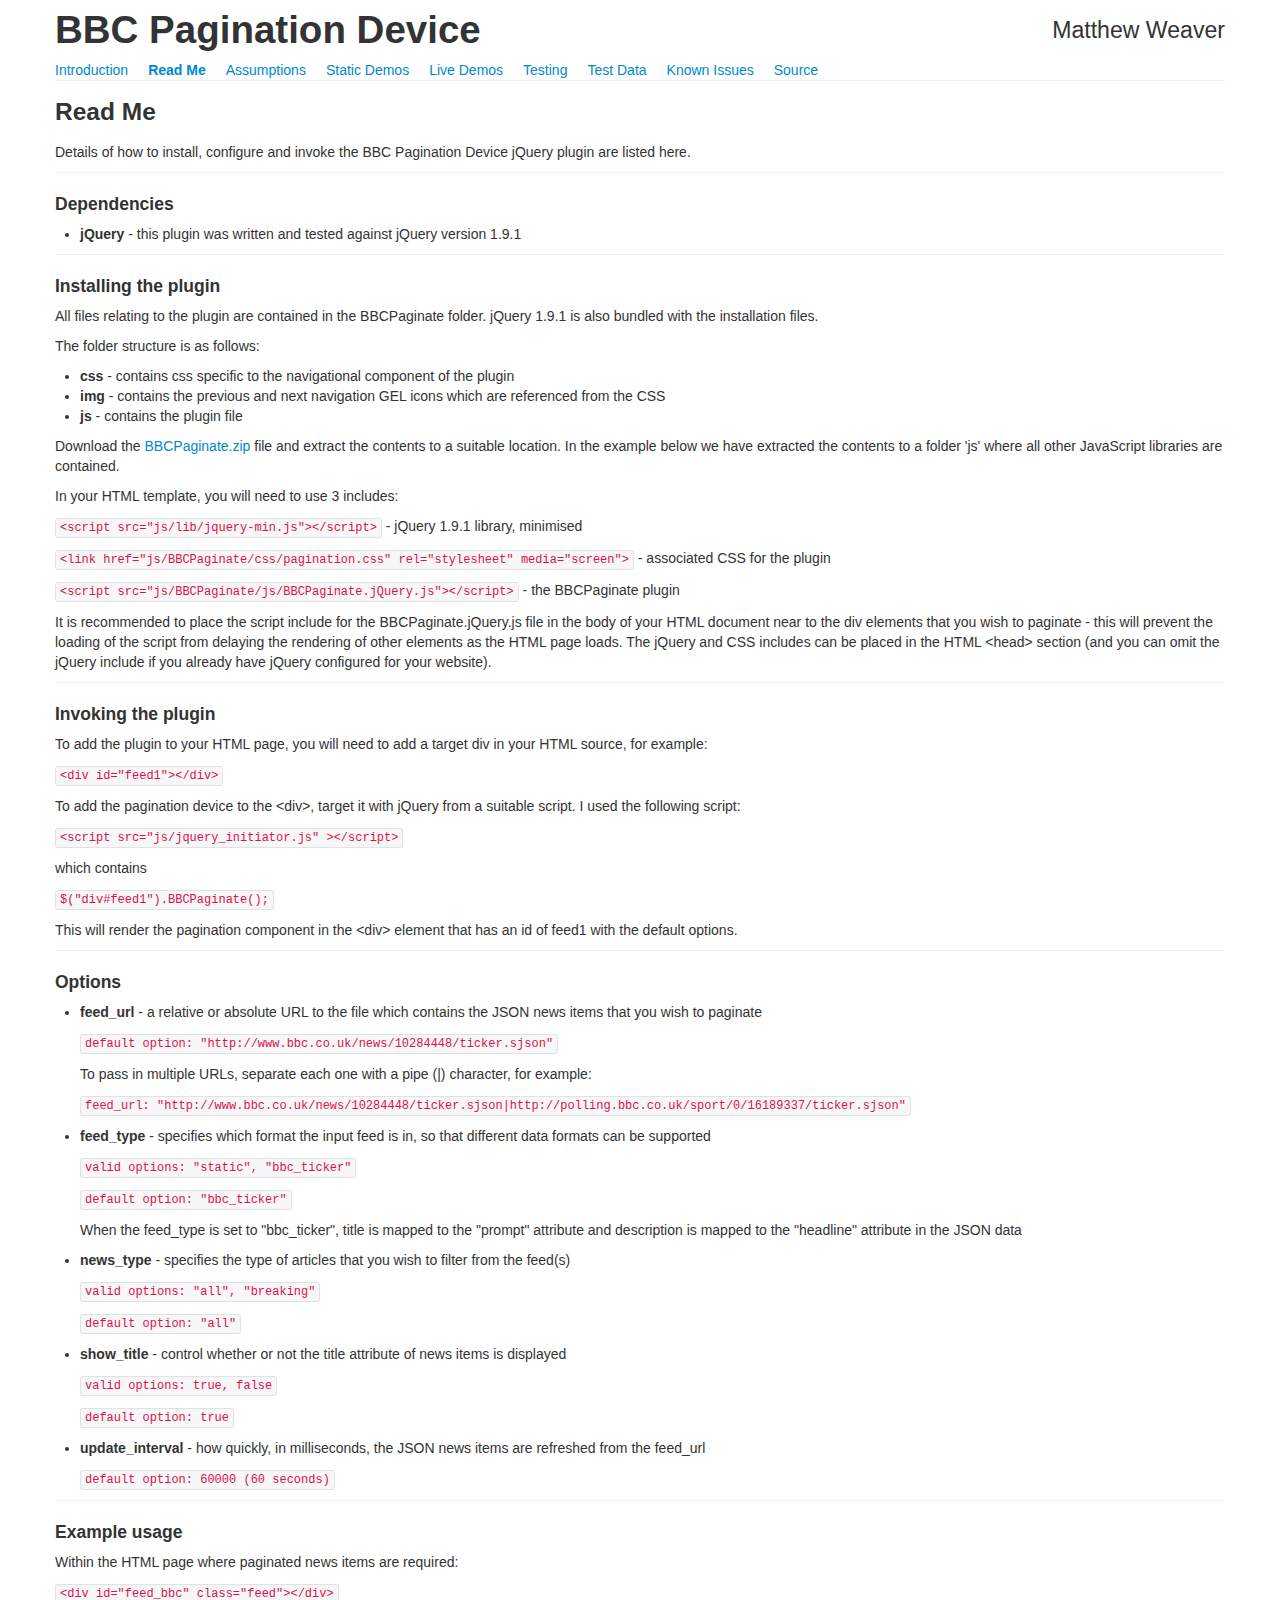
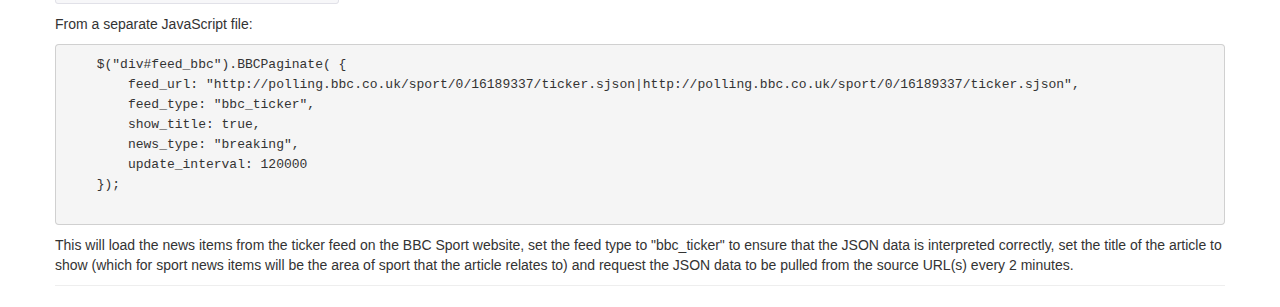
<file: bbc/readme.html>
<!DOCTYPE html>
<html xmlns="http://www.w3.org/1999/html">
	<head>
		<title>BBC Pagination Device</title>
		<link rel="shortcut icon" href="images/favicon.ico" />
		<meta name="viewport" content="width=device-width, maximum-scale=1.0">

		 
		<link href="bootstrap/css/bootstrap.css" rel="stylesheet" media="screen">
        <link href="bootstrap/css/bootstrap-responsive.css" rel="stylesheet" media="screen">

        <link href="css/website.css" rel="stylesheet" media="screen">
        <link href="js/BBCPaginate/css/pagination.css" rel="stylesheet" media="screen">


		<script src="js/lib/jquery-min.js"></script>
        <script src="bootstrap/js/bootstrap.min.js"></script>
	</head>
	<body>
	


	<div class="container">

        <h1>BBC Pagination Device<span>Matthew Weaver</span></h1>

        <ul class="nav">
            <li><a href="index.html">Introduction</a></li>
            <li><a href="readme.html"><b>Read Me</b></a></li>
            <li><a href="assumptions.html">Assumptions</a></li>
            <li><a href="demo.html">Static Demos</a></li>
            <li><a href="livedemo.html">Live Demos</a></li>
            <li><a href="testing.html">Testing</a></li>
            <li><a href="testdata.html">Test Data</a></li>
            <li><a href="issues.html">Known Issues</a></li>
            <li><a href="source.html">Source</a></li>
        </ul>
        <hr />
		<div class="page">

            <h3>Read Me</h3>
            <p>
                Details of how to install, configure and invoke the BBC Pagination Device jQuery plugin are listed here.
            </p>

            <hr class="bottom_gap"/>

            <h4>Dependencies</h4>
            <ul>
                <li><b>jQuery</b> - this plugin was written and tested against jQuery version 1.9.1</li>
            </ul>

            <hr class="bottom_gap"/>

            <h4>Installing the plugin</h4>
            <p>
                All files relating to the plugin are contained in the BBCPaginate folder.
                jQuery 1.9.1 is also bundled with the installation files.
            </p>
            <p>
                The folder structure is as follows:
                <ul>
                    <li><b>css</b> - contains css specific to the navigational component of the plugin</li>
                    <li><b>img</b> - contains the previous and next navigation GEL icons which are referenced from the CSS</li>
                    <li><b>js</b> - contains the plugin file</li>
                </ul>
            </p>
            <p>
                Download the <a href="BBCPaginate.zip">BBCPaginate.zip</a> file and extract the contents to a suitable location.
                In the example below we have extracted the contents to a folder 'js' where all other JavaScript libraries are contained.
            </p>
            <p>
                In your HTML template, you will need to use 3 includes:
            </p>
            <p>
                <code>&lt;script src="js/lib/jquery-min.js"&gt;&lt;/script&gt;</code> - jQuery 1.9.1 library, minimised
            </p>
            <p>
                <code>&lt;link href="js/BBCPaginate/css/pagination.css" rel="stylesheet" media="screen"&gt;</code> - associated CSS for the plugin
            </p>
            <p>
                <code>&lt;script src="js/BBCPaginate/js/BBCPaginate.jQuery.js"&gt;&lt;/script&gt;</code> - the BBCPaginate plugin
            </p>
            <p>
                It is recommended to place the script include for the BBCPaginate.jQuery.js file in the body of your HTML document
                near to the div elements that you wish to paginate - this will prevent the loading of the script from delaying
                the rendering of other elements as the HTML page loads. The jQuery and CSS includes can be placed in the HTML &lt;head&gt; section
                (and you can omit the jQuery include if you already have jQuery configured for your website).
            </p>

            <hr class="bottom_gap"/>

            <h4>Invoking the plugin</h4>
            <p>
                To add the plugin to your HTML page, you will need to add a target div in your HTML source, for example:
            </p>
            <p>
                <code>&lt;div id="feed1"&gt;&lt;/div&gt;</code>
            </p>
            <p>
                To add the pagination device to the &lt;div&gt;, target it with jQuery from a suitable script. I used the following script:
            </p>
            <p>
                <code>&lt;script src="js/jquery_initiator.js" &gt;&lt;/script&gt;</code>
            </p>

            <p>
                which contains
            </p>
            <p>
                <code>$("div#feed1").BBCPaginate();</code>
            </p>
            <p>
                This will render the pagination component in the &lt;div&gt; element that has an id of feed1 with the default options.
            </p>

            <hr class="bottom_gap"/>

            <h4>Options</h4>

            <ul>
                <li><b>feed_url</b> - a relative or absolute URL to the file which contains the JSON news items that you wish to paginate</li>
            </ul>
            <p class="left_gap">
                <code>default option: "http://www.bbc.co.uk/news/10284448/ticker.sjson" </code>
            </p>

            <p class="left_gap">
                To pass in multiple URLs, separate each one with a pipe (|) character, for example:
            </p>
            <p class="left_gap">
                <code>feed_url: "http://www.bbc.co.uk/news/10284448/ticker.sjson|http://polling.bbc.co.uk/sport/0/16189337/ticker.sjson" </code>
            </p>

            <ul>
                <li><b>feed_type</b> - specifies which format the input feed is in, so that different data formats can be supported</li>
            </ul>
            <p class="left_gap">
                <code>valid options: "static", "bbc_ticker" </code>
            </p>
            <p class="left_gap">
                <code>default option: "bbc_ticker" </code>
            </p>
            <p class="left_gap">
                When the feed_type is set to "bbc_ticker", title is mapped to the "prompt" attribute and description is mapped to the "headline" attribute in the JSON data
            </p>

            <ul>
                <li><b>news_type</b> - specifies the type of articles that you wish to filter from the feed(s)</li>
            </ul>
            <p class="left_gap">
                <code>valid options: "all", "breaking" </code>
            </p>
            <p class="left_gap">
                <code>default option: "all" </code>
            </p>

            <ul>
                <li><b>show_title</b> - control whether or not the title attribute of news items is displayed</li>
            </ul>
            <p class="left_gap">
                <code>valid options: true, false </code>
            </p>
            <p class="left_gap">
                <code>default option: true </code>
            </p>

            <ul>
                <li><b>update_interval</b> - how quickly, in milliseconds, the JSON news items are refreshed from the feed_url</li>
            </ul>
            <p class="left_gap">
                <code>default option: 60000 (60 seconds) </code>
            </p>

            <hr class="bottom_gap"/>

            <h4>Example usage</h4>
            <p>
                Within the HTML page where paginated news items are required:
            </p>
            <p>
            <code>
                &lt;div id="feed_bbc" class="feed"&gt;&lt;/div&gt;
            </code>
            </p>
            <p>
                From a separate JavaScript file:
            </p>
            <pre>
    $("div#feed_bbc").BBCPaginate( {
        feed_url: "http://polling.bbc.co.uk/sport/0/16189337/ticker.sjson|http://polling.bbc.co.uk/sport/0/16189337/ticker.sjson",
        feed_type: "bbc_ticker",
        show_title: true,
        news_type: "breaking",
        update_interval: 120000
    });
            </pre>

         <p>
             This will load the news items from the ticker feed on the BBC Sport website, set the feed type to "bbc_ticker"
             to ensure that the JSON data is interpreted correctly, set the title of the article to show (which for sport
             news items will be the area of sport that the article relates to) and request the JSON data to be  pulled from
             the source URL(s) every 2 minutes.
         </p>

		</div>
        <hr class="bottom_gap"/>
    </div>
    </body>
</html>
</file>
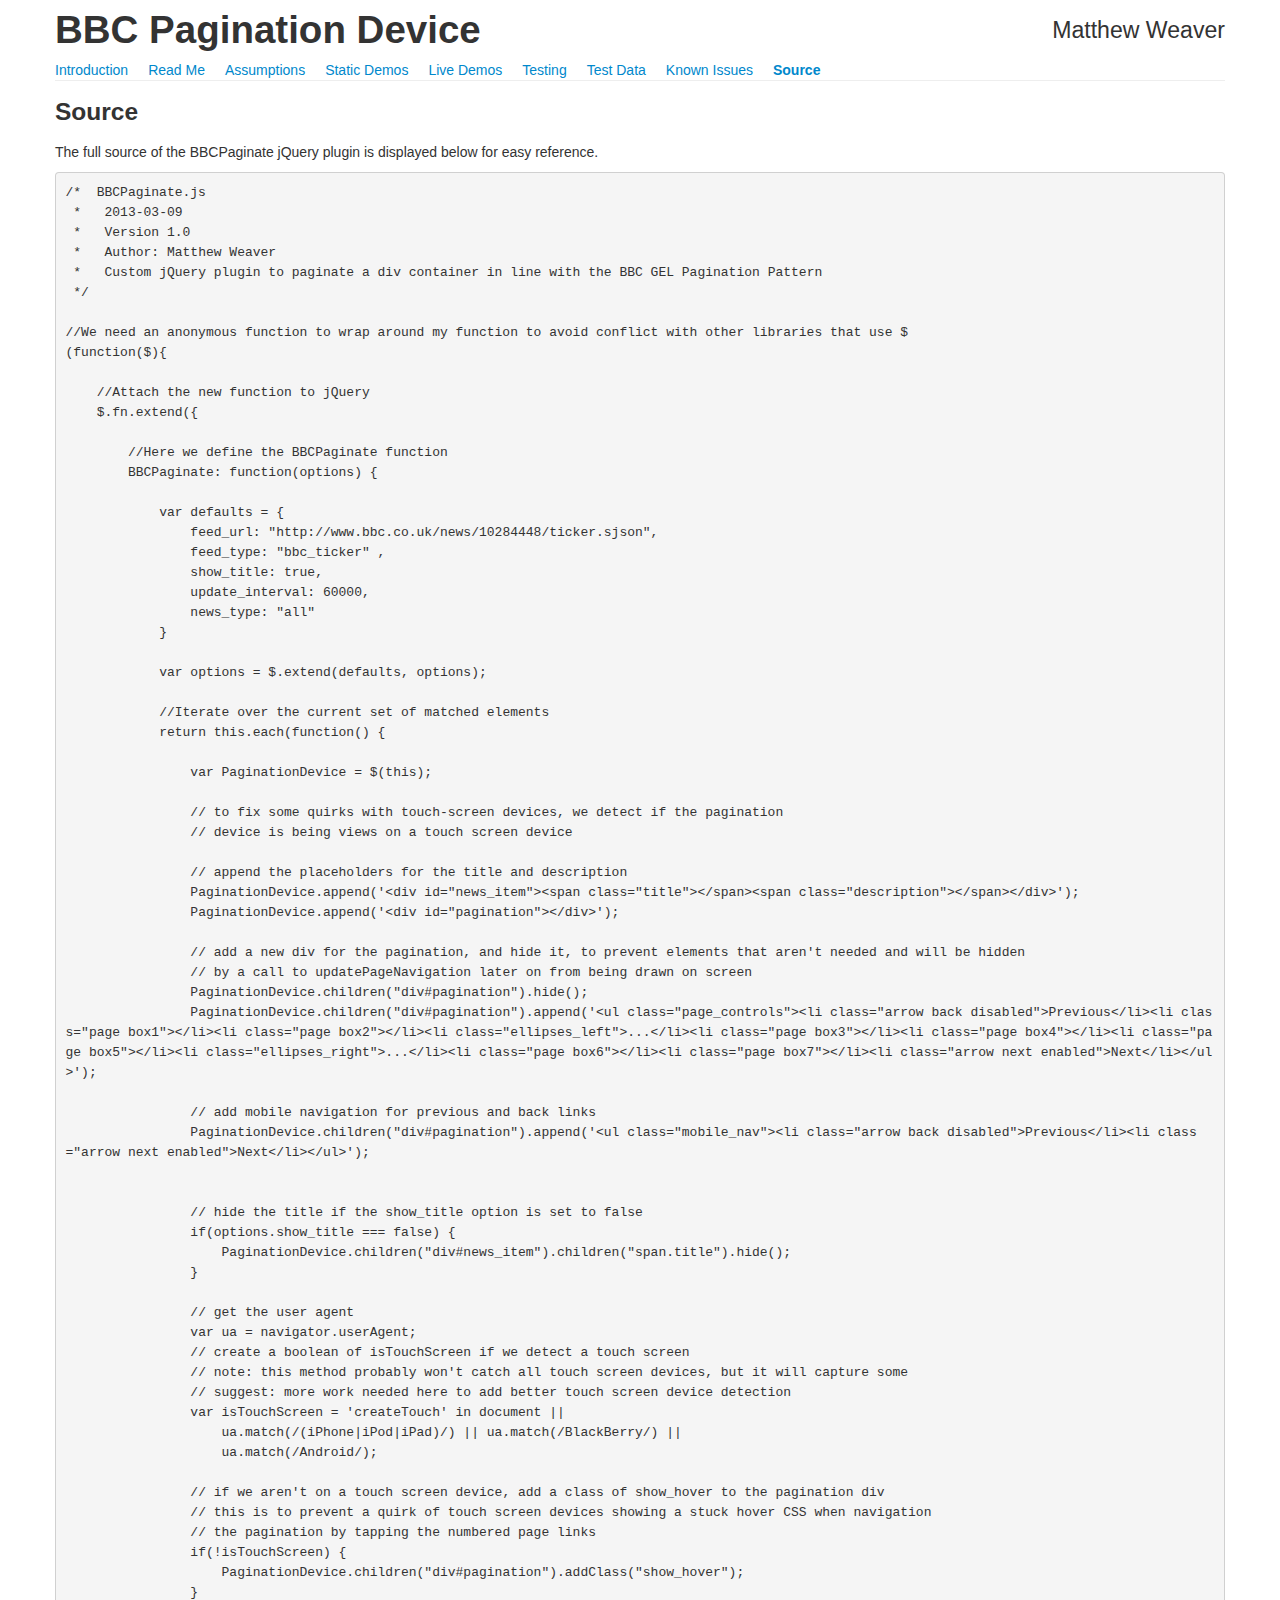
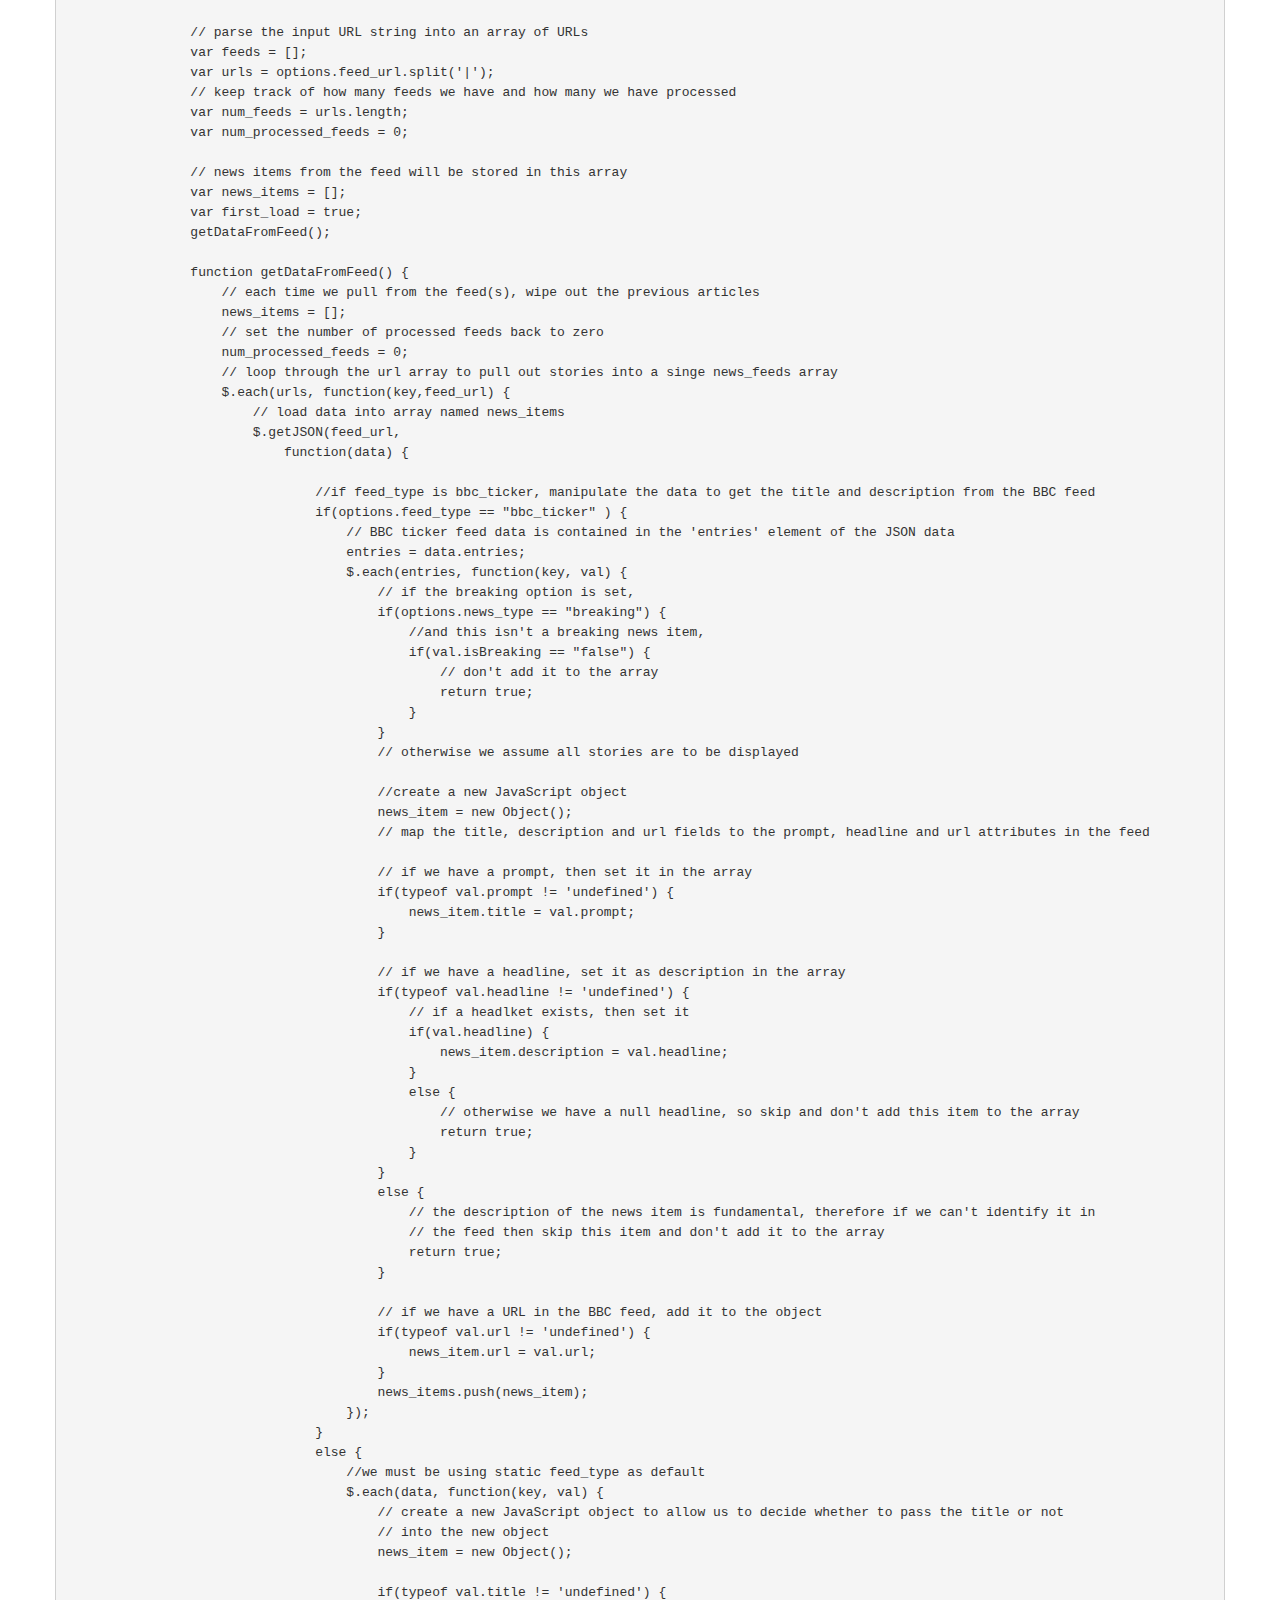
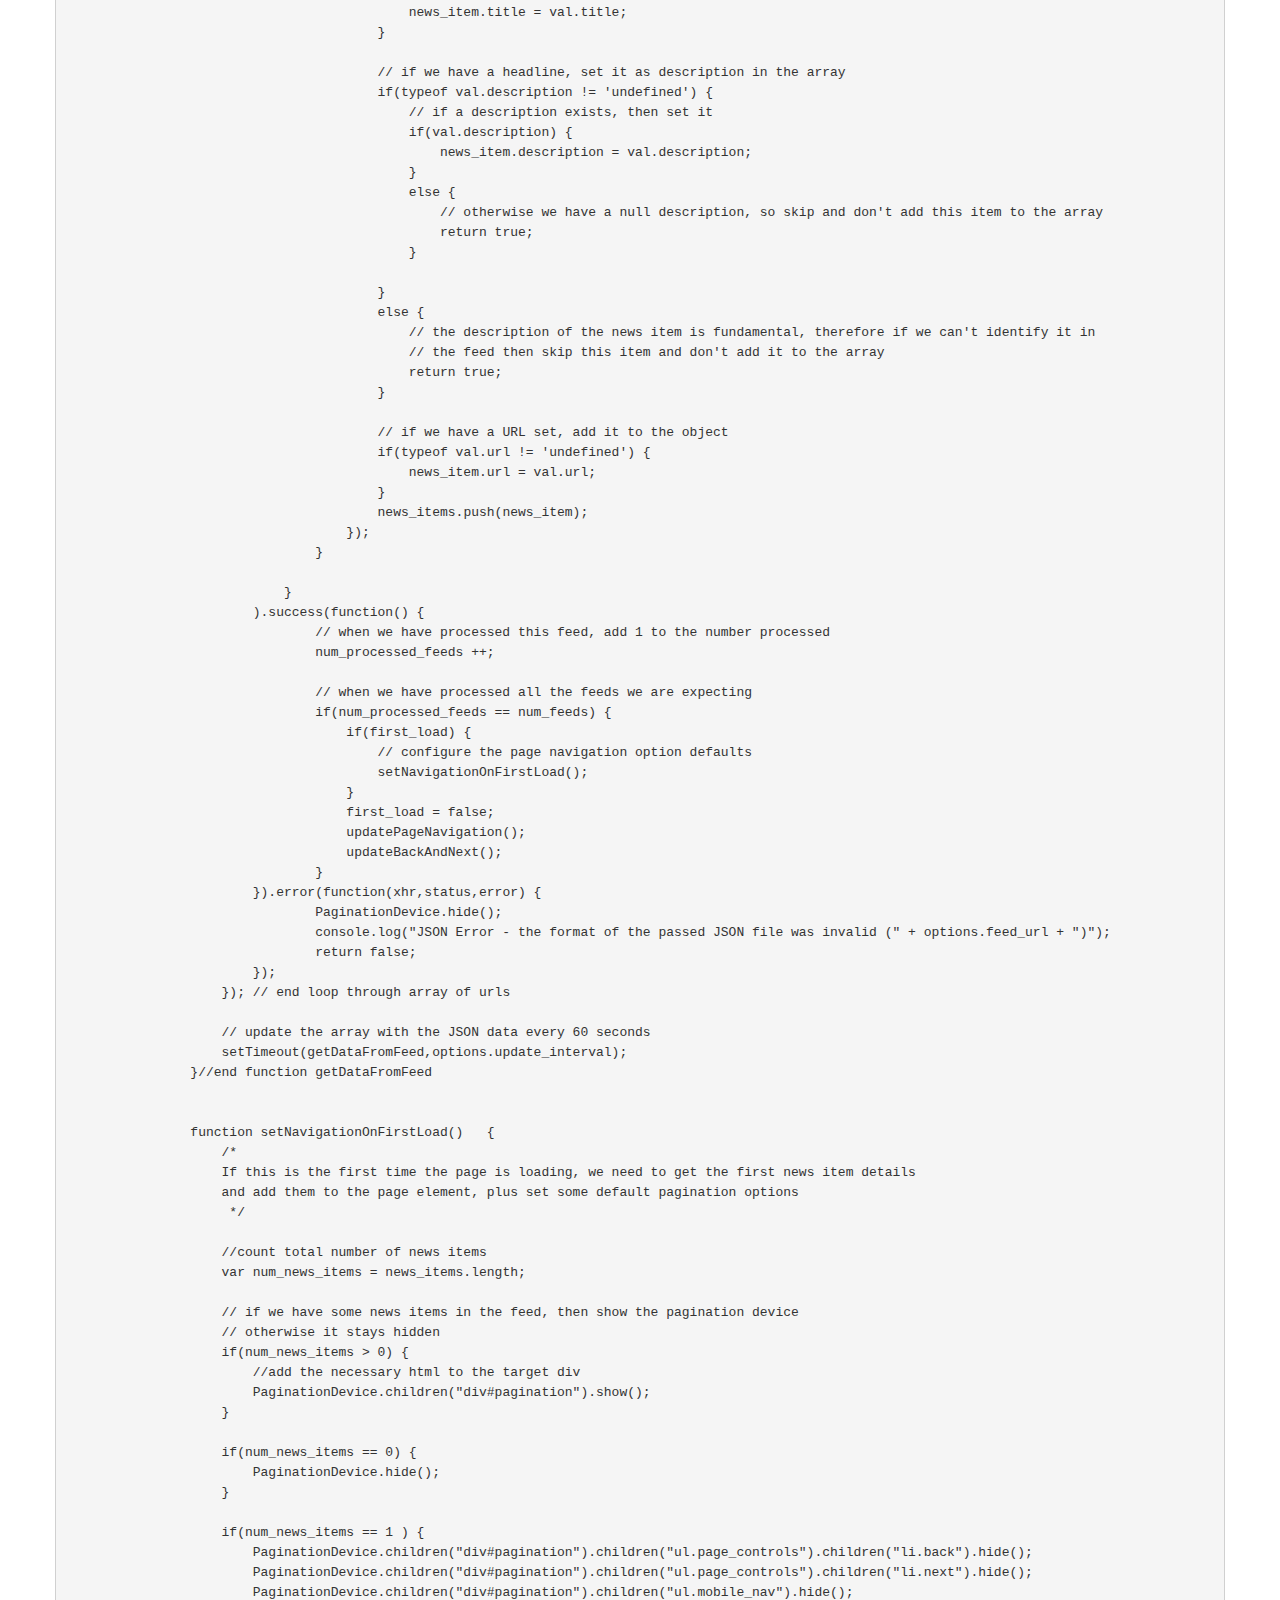
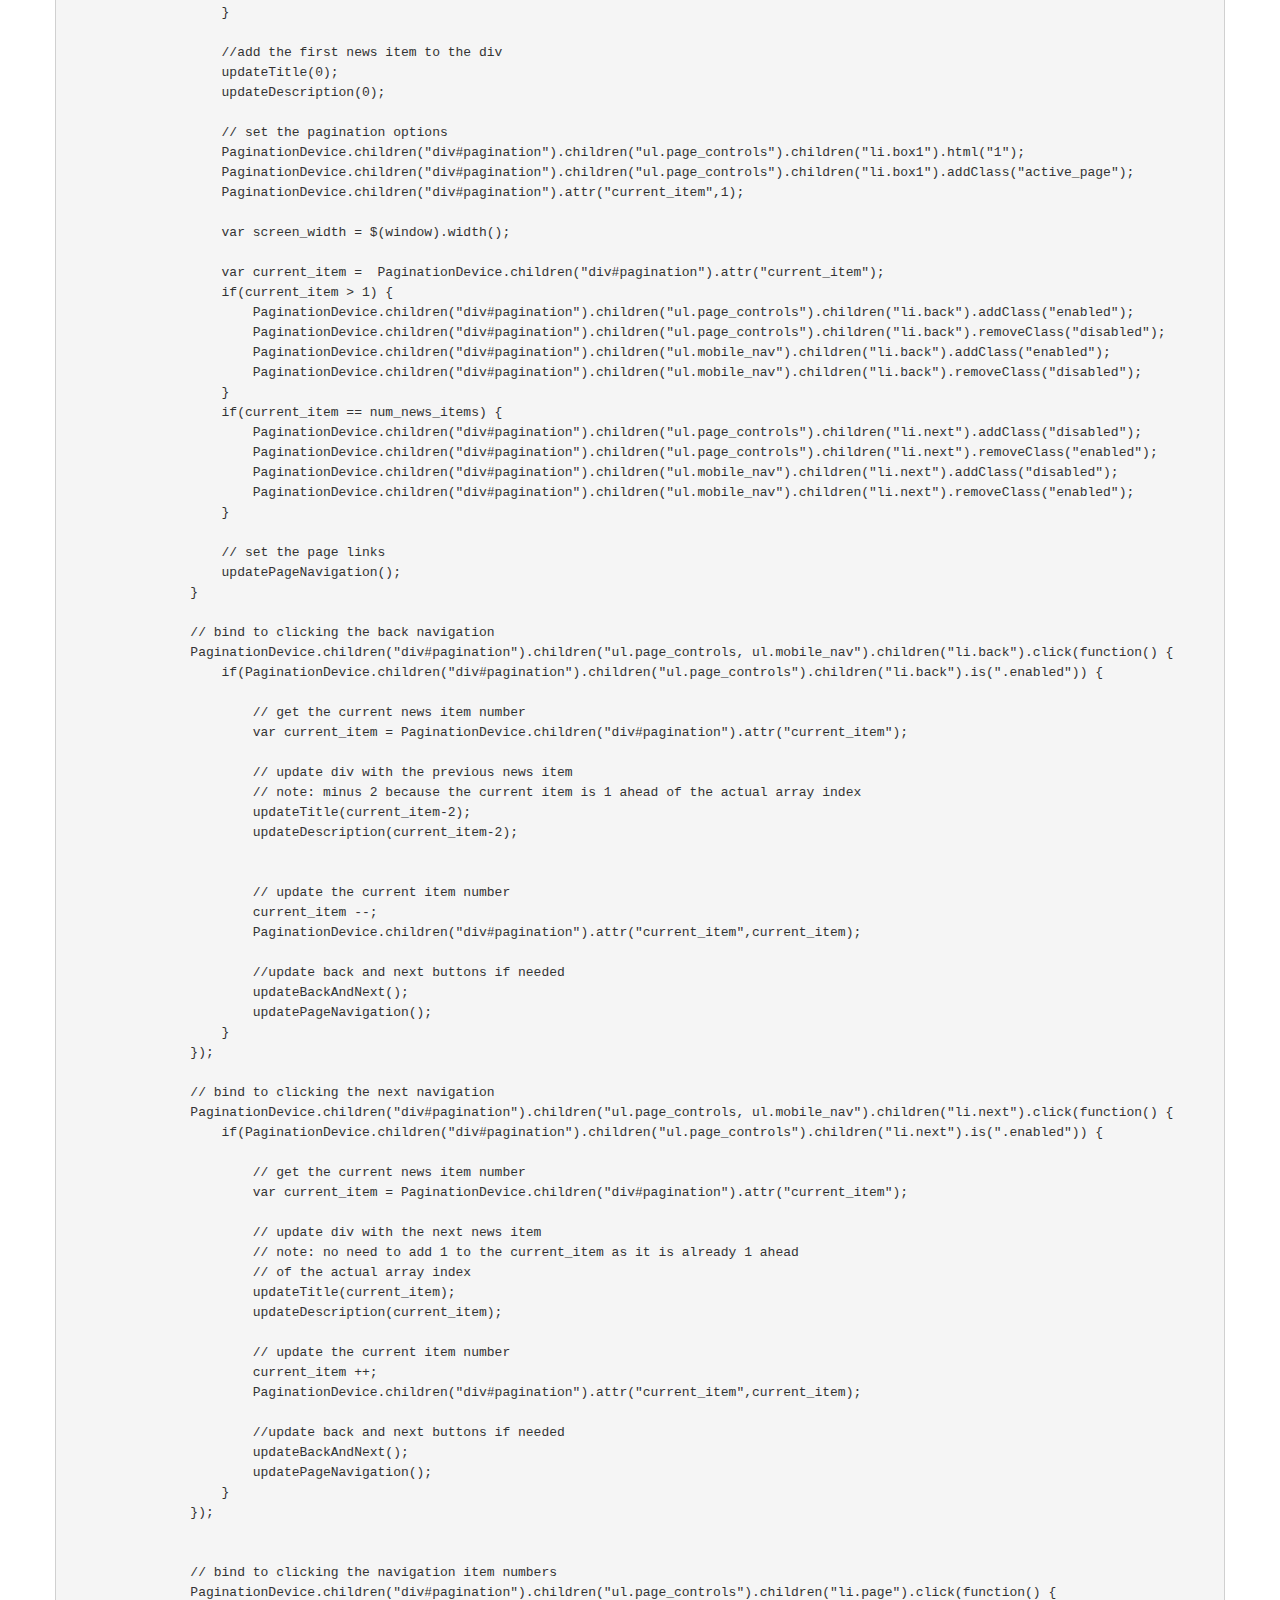
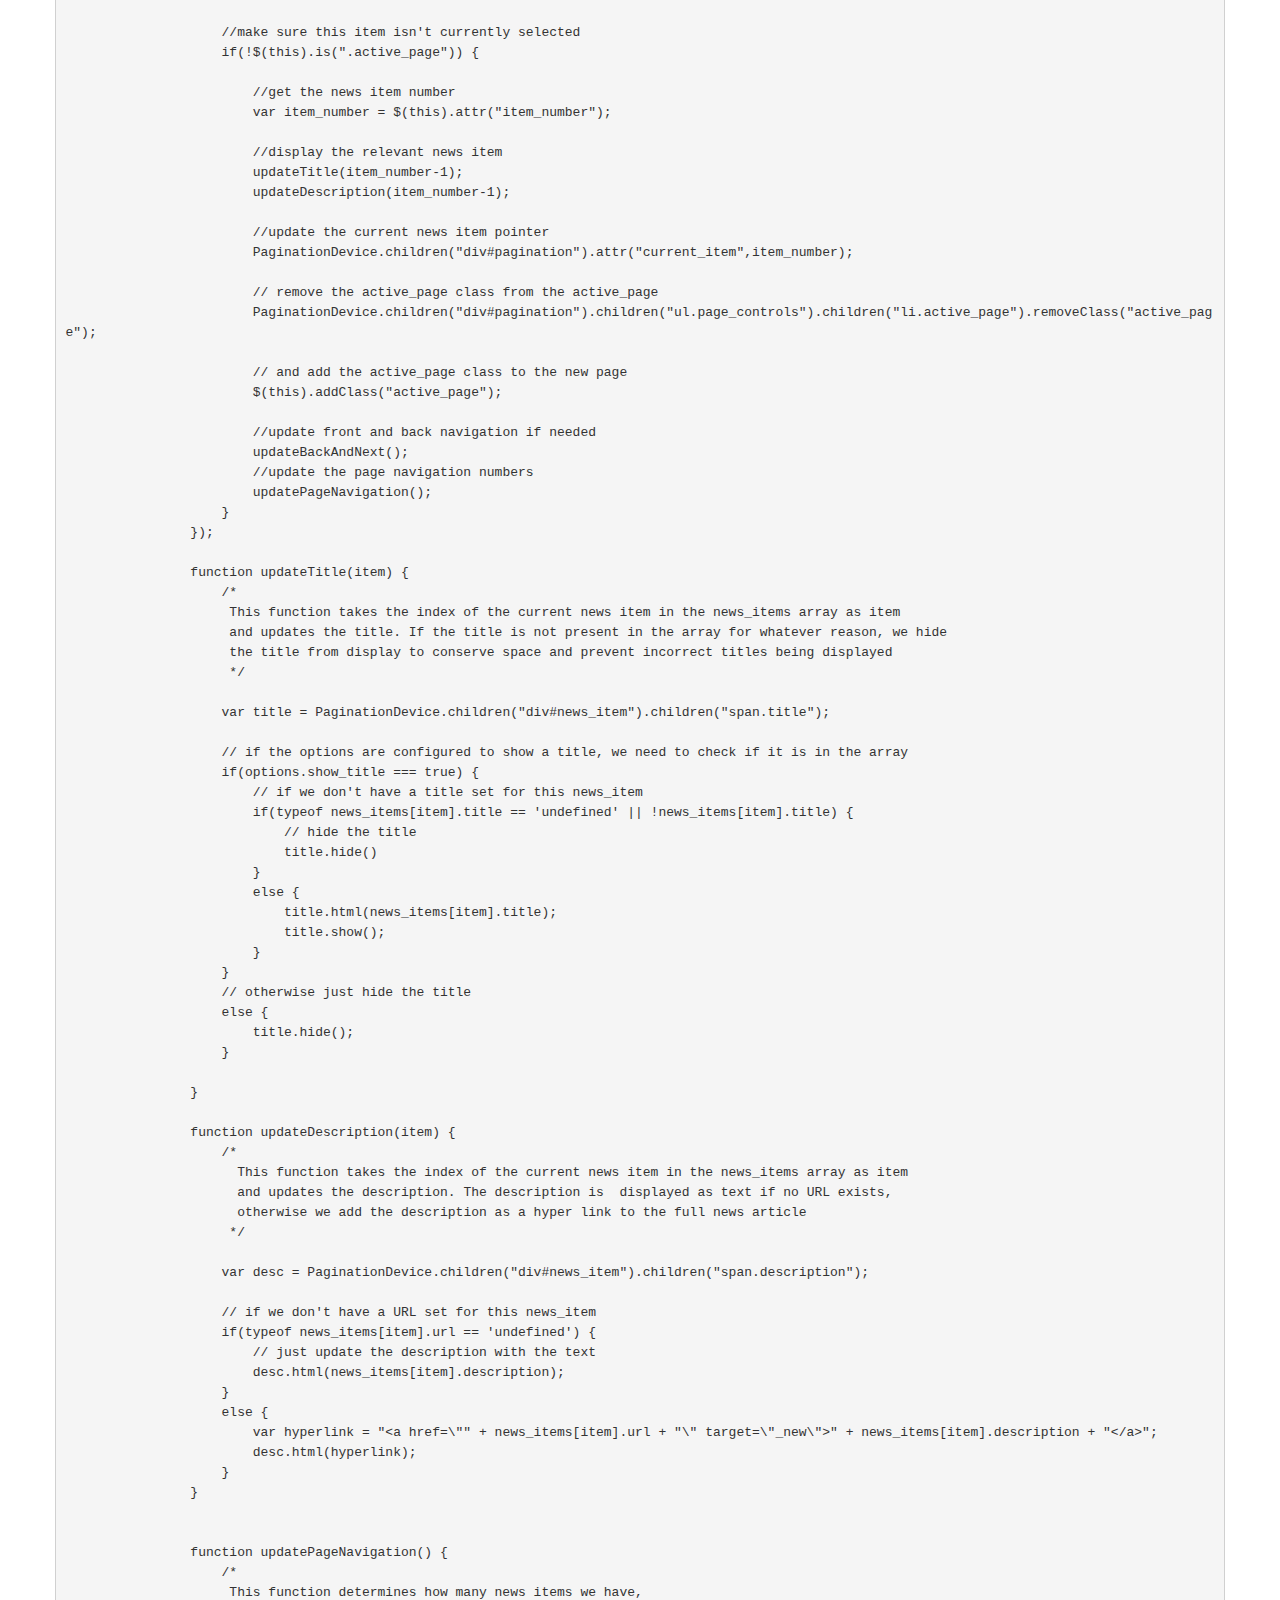
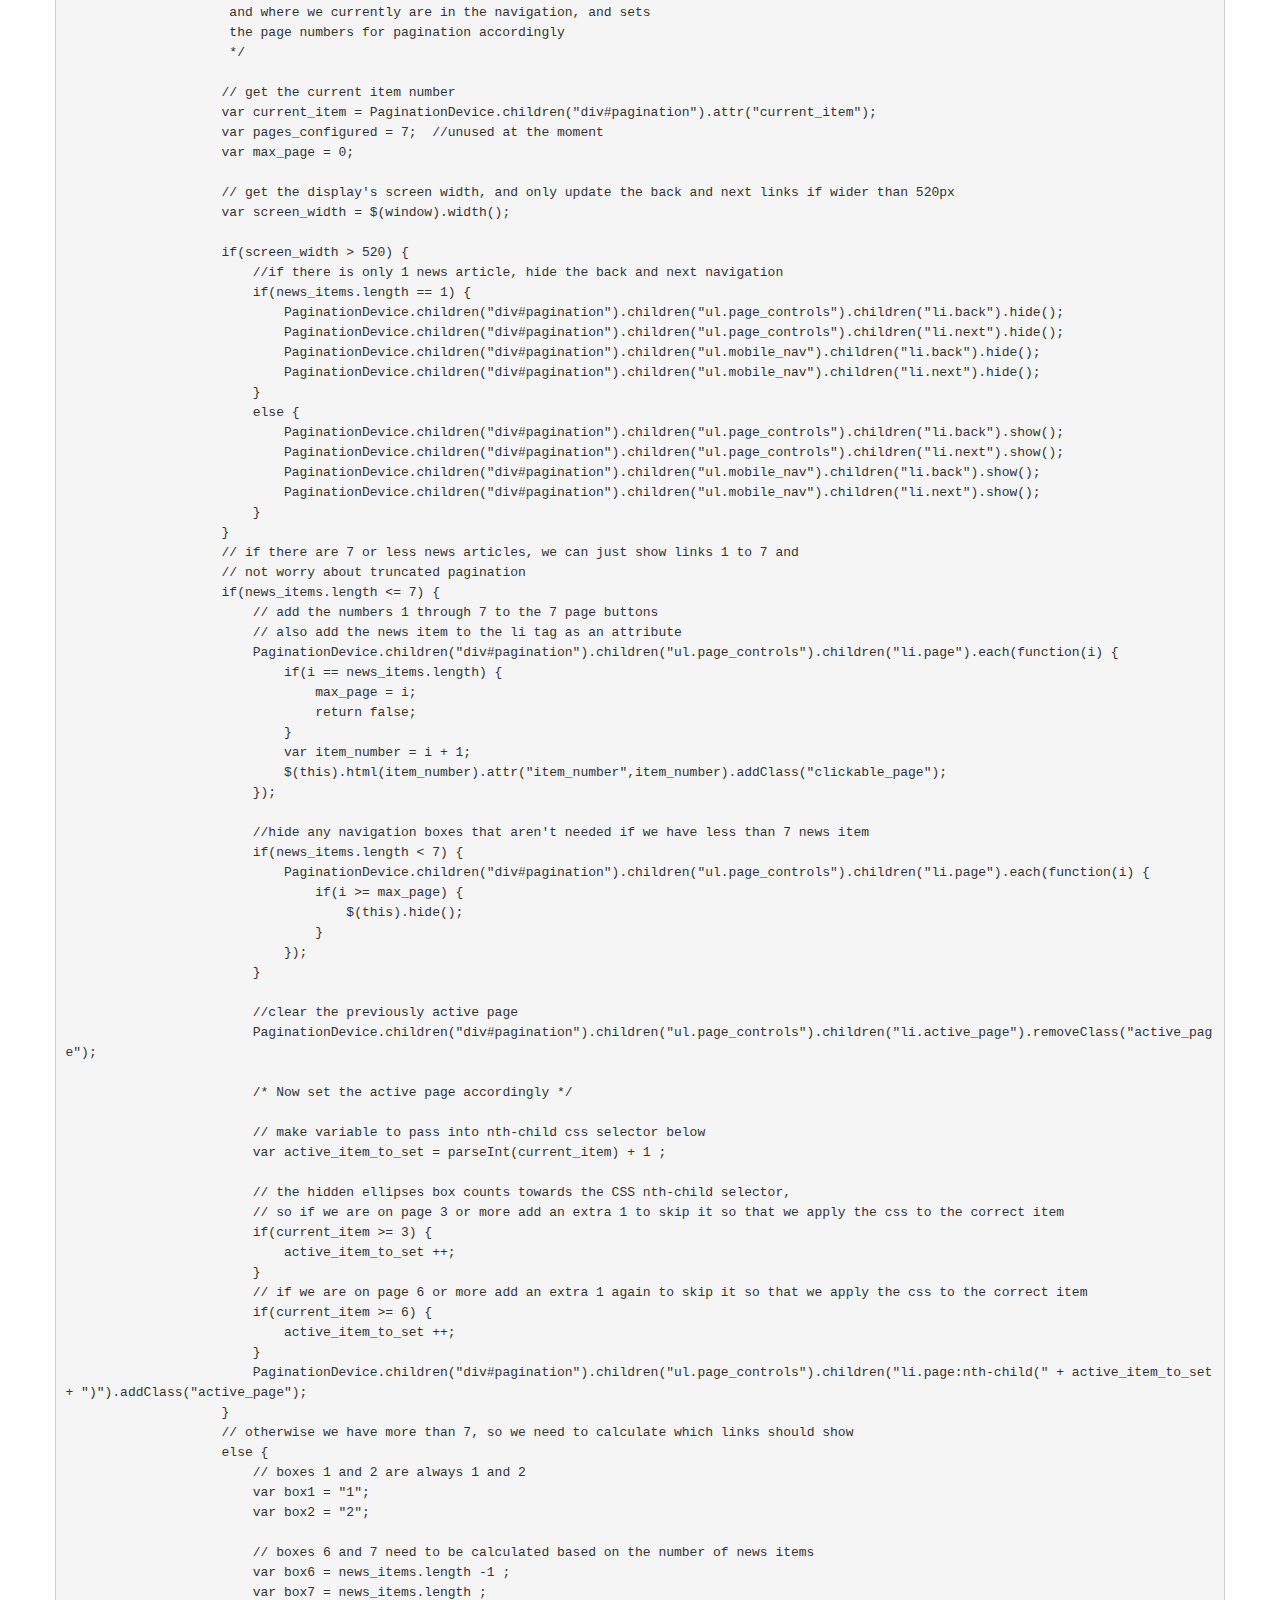
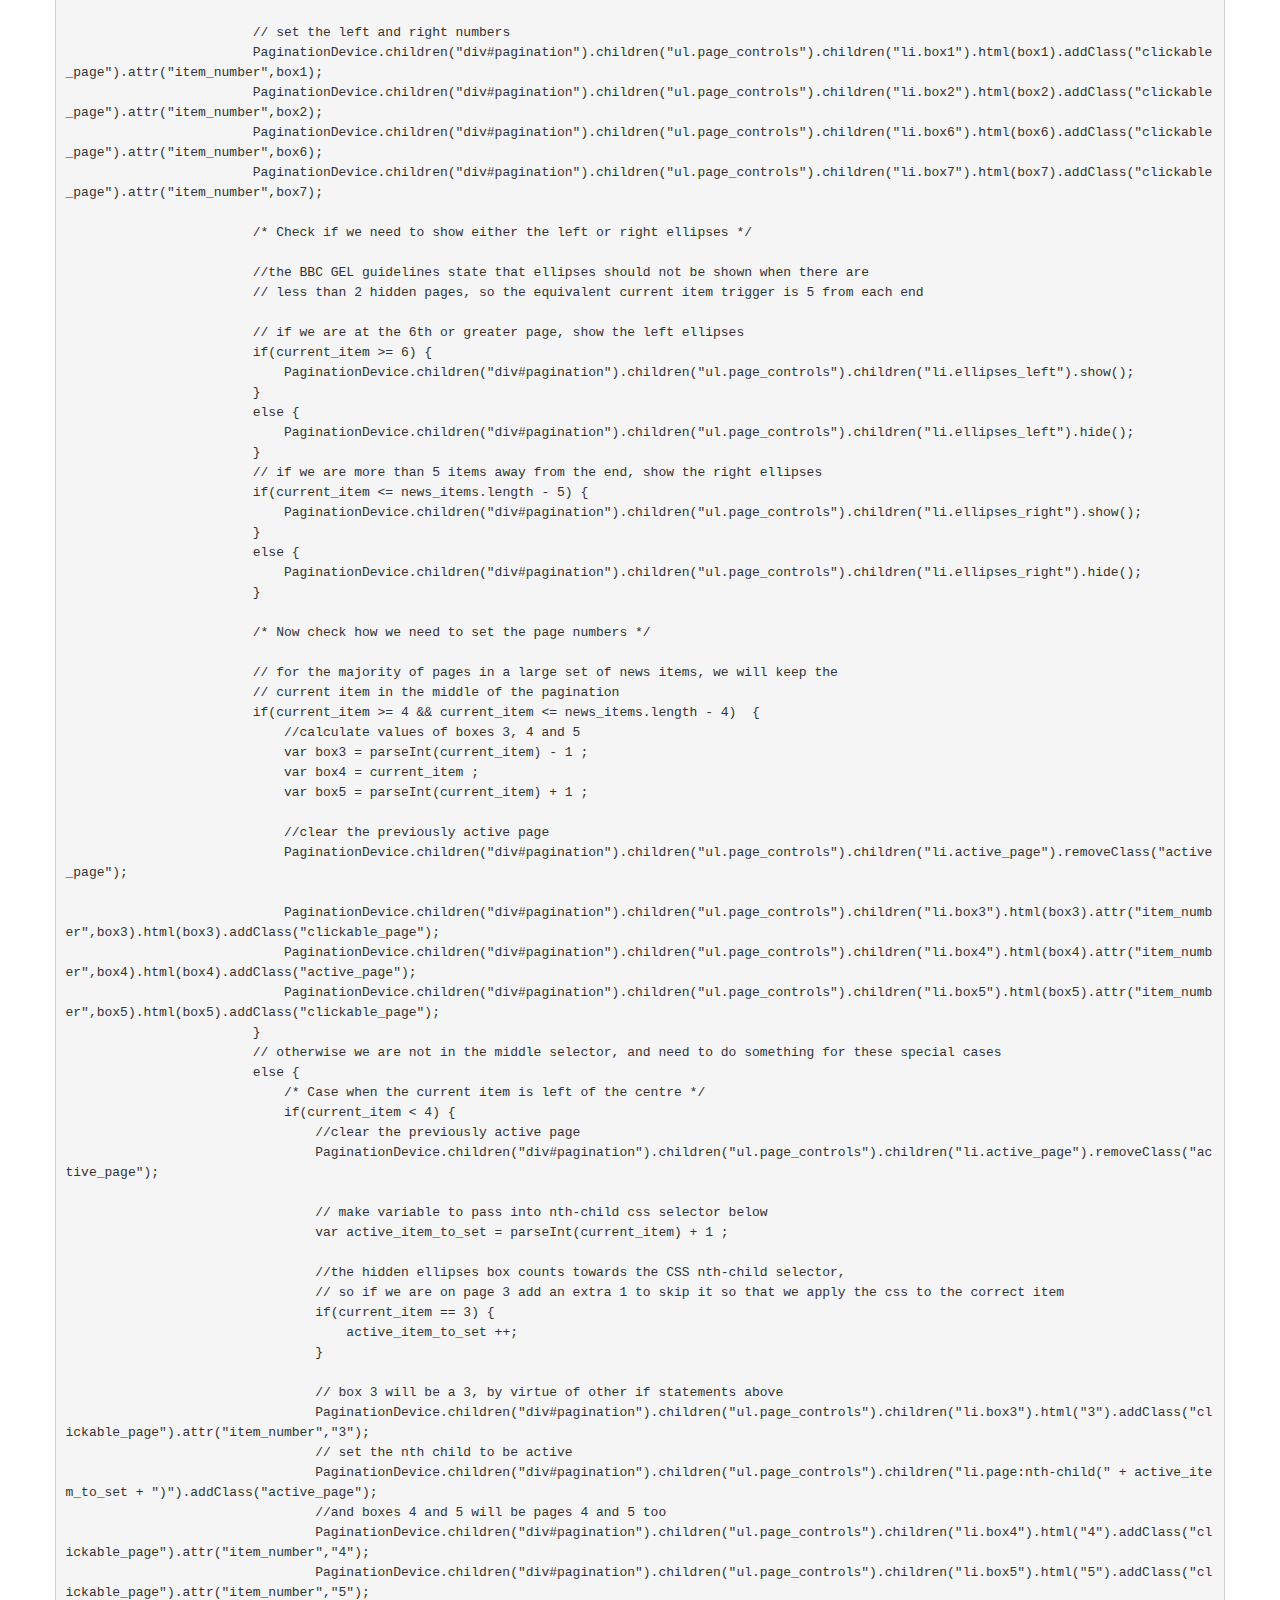
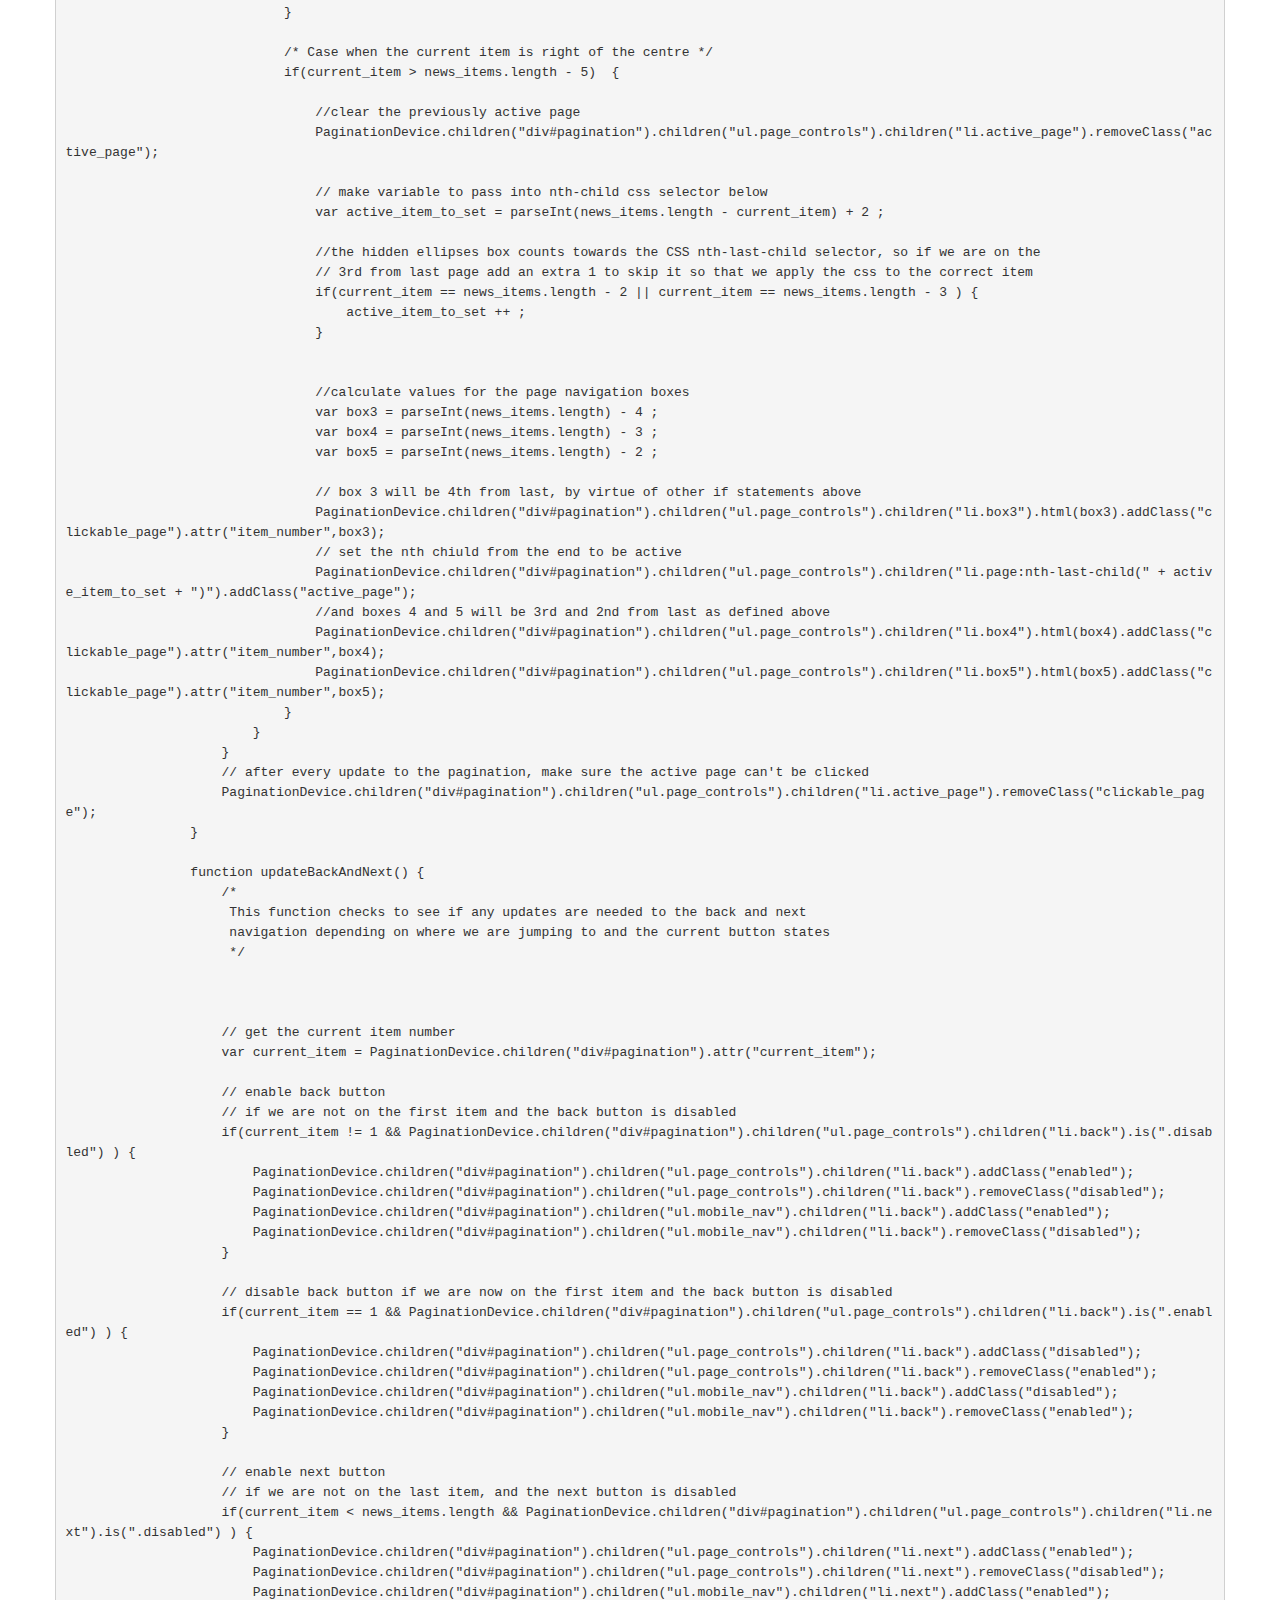
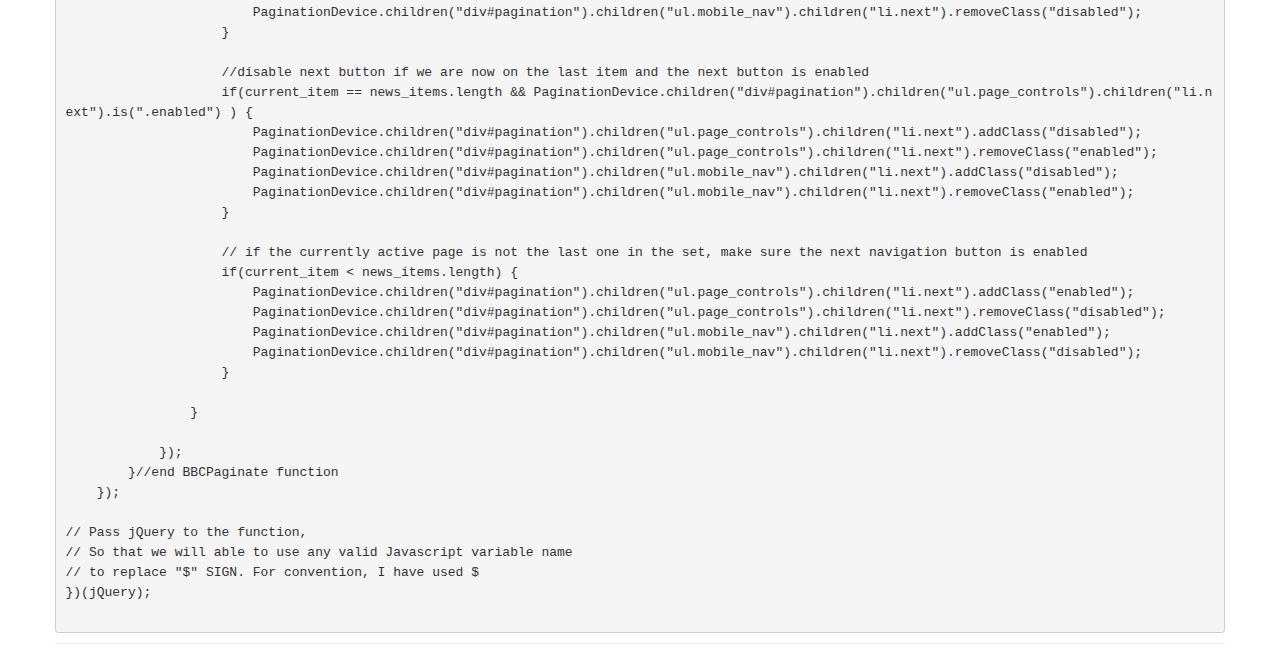
<file: bbc/source.html>
<!DOCTYPE html>
<html>
	<head>
		<title>BBC Pagination Device</title>
		<link rel="shortcut icon" href="images/favicon.ico" />
		<meta name="viewport" content="width=device-width, maximum-scale=1.0">

		 
		<link href="bootstrap/css/bootstrap.css" rel="stylesheet" media="screen">
        <link href="bootstrap/css/bootstrap-responsive.css" rel="stylesheet" media="screen">

        <link href="css/website.css" rel="stylesheet" media="screen">
        <link href="js/BBCPaginate/css/pagination.css" rel="stylesheet" media="screen">


		<script src="js/lib/jquery-min.js"></script>
        <script src="bootstrap/js/bootstrap.min.js"></script>
	</head>
	<body>

	<div class="container">

        <h1>BBC Pagination Device<span>Matthew Weaver</span></h1>

        <ul class="nav">
            <li><a href="index.html">Introduction</a></li>
            <li><a href="readme.html">Read Me</a></li>
            <li><a href="assumptions.html">Assumptions</a></li>
            <li><a href="demo.html">Static Demos</a></li>
            <li><a href="livedemo.html">Live Demos</a></li>
            <li><a href="testing.html">Testing</a></li>
            <li><a href="testdata.html">Test Data</a></li>
            <li><a href="issues.html">Known Issues</a></li>
            <li><a href="source.html"><b>Source</b></a></li>
        </ul>
        <hr />
		<div class="page">

            <h3>Source</h3>
            <p>
                The full source of the BBCPaginate jQuery plugin is displayed below for easy reference.
            </p>


            <pre>
/*  BBCPaginate.js
 *   2013-03-09
 *   Version 1.0
 *   Author: Matthew Weaver
 *   Custom jQuery plugin to paginate a div container in line with the BBC GEL Pagination Pattern
 */

//We need an anonymous function to wrap around my function to avoid conflict with other libraries that use $
(function($){

    //Attach the new function to jQuery
    $.fn.extend({

        //Here we define the BBCPaginate function
        BBCPaginate: function(options) {

            var defaults = {
                feed_url: "http://www.bbc.co.uk/news/10284448/ticker.sjson",
                feed_type: "bbc_ticker" ,
                show_title: true,
                update_interval: 60000,
                news_type: "all"
            }

            var options = $.extend(defaults, options);

            //Iterate over the current set of matched elements
            return this.each(function() {

                var PaginationDevice = $(this);

                // to fix some quirks with touch-screen devices, we detect if the pagination
                // device is being views on a touch screen device

                // append the placeholders for the title and description
                PaginationDevice.append('&lt;div id="news_item"&gt;&lt;span class="title"&gt;&lt;/span&gt;&lt;span class="description"&gt;&lt;/span&gt;&lt;/div&gt;');
                PaginationDevice.append('&lt;div id="pagination"&gt;&lt;/div&gt;');

                // add a new div for the pagination, and hide it, to prevent elements that aren't needed and will be hidden
                // by a call to updatePageNavigation later on from being drawn on screen
                PaginationDevice.children("div#pagination").hide();
                PaginationDevice.children("div#pagination").append('&lt;ul class="page_controls"&gt;&lt;li class="arrow back disabled"&gt;Previous&lt;/li&gt;&lt;li class="page box1"&gt;&lt;/li&gt;&lt;li class="page box2"&gt;&lt;/li&gt;&lt;li class="ellipses_left"&gt;...&lt;/li&gt;&lt;li class="page box3"&gt;&lt;/li&gt;&lt;li class="page box4"&gt;&lt;/li&gt;&lt;li class="page box5"&gt;&lt;/li&gt;&lt;li class="ellipses_right"&gt;...&lt;/li&gt;&lt;li class="page box6"&gt;&lt;/li&gt;&lt;li class="page box7"&gt;&lt;/li&gt;&lt;li class="arrow next enabled"&gt;Next&lt;/li&gt;&lt;/ul&gt;');

                // add mobile navigation for previous and back links
                PaginationDevice.children("div#pagination").append('&lt;ul class="mobile_nav"&gt;&lt;li class="arrow back disabled"&gt;Previous&lt;/li&gt;&lt;li class="arrow next enabled"&gt;Next&lt;/li&gt;&lt;/ul&gt;');


                // hide the title if the show_title option is set to false
                if(options.show_title === false) {
                    PaginationDevice.children("div#news_item").children("span.title").hide();
                }

                // get the user agent
                var ua = navigator.userAgent;
                // create a boolean of isTouchScreen if we detect a touch screen
                // note: this method probably won't catch all touch screen devices, but it will capture some
                // suggest: more work needed here to add better touch screen device detection
                var isTouchScreen = 'createTouch' in document ||
                    ua.match(/(iPhone|iPod|iPad)/) || ua.match(/BlackBerry/) ||
                    ua.match(/Android/);

                // if we aren't on a touch screen device, add a class of show_hover to the pagination div
                // this is to prevent a quirk of touch screen devices showing a stuck hover CSS when navigation
                // the pagination by tapping the numbered page links
                if(!isTouchScreen) {
                    PaginationDevice.children("div#pagination").addClass("show_hover");
                }

                // parse the input URL string into an array of URLs
                var feeds = [];
                var urls = options.feed_url.split('|');
                // keep track of how many feeds we have and how many we have processed
                var num_feeds = urls.length;
                var num_processed_feeds = 0;

                // news items from the feed will be stored in this array
                var news_items = [];
                var first_load = true;
                getDataFromFeed();

                function getDataFromFeed() {
                    // each time we pull from the feed(s), wipe out the previous articles
                    news_items = [];
                    // set the number of processed feeds back to zero
                    num_processed_feeds = 0;
                    // loop through the url array to pull out stories into a singe news_feeds array
                    $.each(urls, function(key,feed_url) {
                        // load data into array named news_items
                        $.getJSON(feed_url,
                            function(data) {

                                //if feed_type is bbc_ticker, manipulate the data to get the title and description from the BBC feed
                                if(options.feed_type == "bbc_ticker" ) {
                                    // BBC ticker feed data is contained in the 'entries' element of the JSON data
                                    entries = data.entries;
                                    $.each(entries, function(key, val) {
                                        // if the breaking option is set,
                                        if(options.news_type == "breaking") {
                                            //and this isn't a breaking news item,
                                            if(val.isBreaking == "false") {
                                                // don't add it to the array
                                                return true;
                                            }
                                        }
                                        // otherwise we assume all stories are to be displayed

                                        //create a new JavaScript object
                                        news_item = new Object();
                                        // map the title, description and url fields to the prompt, headline and url attributes in the feed

                                        // if we have a prompt, then set it in the array
                                        if(typeof val.prompt != 'undefined') {
                                            news_item.title = val.prompt;
                                        }

                                        // if we have a headline, set it as description in the array
                                        if(typeof val.headline != 'undefined') {
                                            // if a headlket exists, then set it
                                            if(val.headline) {
                                                news_item.description = val.headline;
                                            }
                                            else {
                                                // otherwise we have a null headline, so skip and don't add this item to the array
                                                return true;
                                            }
                                        }
                                        else {
                                            // the description of the news item is fundamental, therefore if we can't identify it in
                                            // the feed then skip this item and don't add it to the array
                                            return true;
                                        }

                                        // if we have a URL in the BBC feed, add it to the object
                                        if(typeof val.url != 'undefined') {
                                            news_item.url = val.url;
                                        }
                                        news_items.push(news_item);
                                    });
                                }
                                else {
                                    //we must be using static feed_type as default
                                    $.each(data, function(key, val) {
                                        // create a new JavaScript object to allow us to decide whether to pass the title or not
                                        // into the new object
                                        news_item = new Object();

                                        if(typeof val.title != 'undefined') {
                                            news_item.title = val.title;
                                        }

                                        // if we have a headline, set it as description in the array
                                        if(typeof val.description != 'undefined') {
                                            // if a description exists, then set it
                                            if(val.description) {
                                                news_item.description = val.description;
                                            }
                                            else {
                                                // otherwise we have a null description, so skip and don't add this item to the array
                                                return true;
                                            }

                                        }
                                        else {
                                            // the description of the news item is fundamental, therefore if we can't identify it in
                                            // the feed then skip this item and don't add it to the array
                                            return true;
                                        }

                                        // if we have a URL set, add it to the object
                                        if(typeof val.url != 'undefined') {
                                            news_item.url = val.url;
                                        }
                                        news_items.push(news_item);
                                    });
                                }

                            }
                        ).success(function() {
                                // when we have processed this feed, add 1 to the number processed
                                num_processed_feeds ++;

                                // when we have processed all the feeds we are expecting
                                if(num_processed_feeds == num_feeds) {
                                    if(first_load) {
                                        // configure the page navigation option defaults
                                        setNavigationOnFirstLoad();
                                    }
                                    first_load = false;
                                    updatePageNavigation();
                                    updateBackAndNext();
                                }
                        }).error(function(xhr,status,error) {
                                PaginationDevice.hide();
                                console.log("JSON Error - the format of the passed JSON file was invalid (" + options.feed_url + ")");
                                return false;
                        });
                    }); // end loop through array of urls

                    // update the array with the JSON data every 60 seconds
                    setTimeout(getDataFromFeed,options.update_interval);
                }//end function getDataFromFeed


                function setNavigationOnFirstLoad()   {
                    /*
                    If this is the first time the page is loading, we need to get the first news item details
                    and add them to the page element, plus set some default pagination options
                     */

                    //count total number of news items
                    var num_news_items = news_items.length;

                    // if we have some news items in the feed, then show the pagination device
                    // otherwise it stays hidden
                    if(num_news_items > 0) {
                        //add the necessary html to the target div
                        PaginationDevice.children("div#pagination").show();
                    }

                    if(num_news_items == 0) {
                        PaginationDevice.hide();
                    }

                    if(num_news_items == 1 ) {
                        PaginationDevice.children("div#pagination").children("ul.page_controls").children("li.back").hide();
                        PaginationDevice.children("div#pagination").children("ul.page_controls").children("li.next").hide();
                        PaginationDevice.children("div#pagination").children("ul.mobile_nav").hide();
                    }

                    //add the first news item to the div
                    updateTitle(0);
                    updateDescription(0);

                    // set the pagination options
                    PaginationDevice.children("div#pagination").children("ul.page_controls").children("li.box1").html("1");
                    PaginationDevice.children("div#pagination").children("ul.page_controls").children("li.box1").addClass("active_page");
                    PaginationDevice.children("div#pagination").attr("current_item",1);

                    var screen_width = $(window).width();

                    var current_item =  PaginationDevice.children("div#pagination").attr("current_item");
                    if(current_item > 1) {
                        PaginationDevice.children("div#pagination").children("ul.page_controls").children("li.back").addClass("enabled");
                        PaginationDevice.children("div#pagination").children("ul.page_controls").children("li.back").removeClass("disabled");
                        PaginationDevice.children("div#pagination").children("ul.mobile_nav").children("li.back").addClass("enabled");
                        PaginationDevice.children("div#pagination").children("ul.mobile_nav").children("li.back").removeClass("disabled");
                    }
                    if(current_item == num_news_items) {
                        PaginationDevice.children("div#pagination").children("ul.page_controls").children("li.next").addClass("disabled");
                        PaginationDevice.children("div#pagination").children("ul.page_controls").children("li.next").removeClass("enabled");
                        PaginationDevice.children("div#pagination").children("ul.mobile_nav").children("li.next").addClass("disabled");
                        PaginationDevice.children("div#pagination").children("ul.mobile_nav").children("li.next").removeClass("enabled");
                    }

                    // set the page links
                    updatePageNavigation();
                }

                // bind to clicking the back navigation
                PaginationDevice.children("div#pagination").children("ul.page_controls, ul.mobile_nav").children("li.back").click(function() {
                    if(PaginationDevice.children("div#pagination").children("ul.page_controls").children("li.back").is(".enabled")) {

                        // get the current news item number
                        var current_item = PaginationDevice.children("div#pagination").attr("current_item");

                        // update div with the previous news item
                        // note: minus 2 because the current item is 1 ahead of the actual array index
                        updateTitle(current_item-2);
                        updateDescription(current_item-2);


                        // update the current item number
                        current_item --;
                        PaginationDevice.children("div#pagination").attr("current_item",current_item);

                        //update back and next buttons if needed
                        updateBackAndNext();
                        updatePageNavigation();
                    }
                });

                // bind to clicking the next navigation
                PaginationDevice.children("div#pagination").children("ul.page_controls, ul.mobile_nav").children("li.next").click(function() {
                    if(PaginationDevice.children("div#pagination").children("ul.page_controls").children("li.next").is(".enabled")) {

                        // get the current news item number
                        var current_item = PaginationDevice.children("div#pagination").attr("current_item");

                        // update div with the next news item
                        // note: no need to add 1 to the current_item as it is already 1 ahead
                        // of the actual array index
                        updateTitle(current_item);
                        updateDescription(current_item);

                        // update the current item number
                        current_item ++;
                        PaginationDevice.children("div#pagination").attr("current_item",current_item);

                        //update back and next buttons if needed
                        updateBackAndNext();
                        updatePageNavigation();
                    }
                });


                // bind to clicking the navigation item numbers
                PaginationDevice.children("div#pagination").children("ul.page_controls").children("li.page").click(function() {

                    //make sure this item isn't currently selected
                    if(!$(this).is(".active_page")) {

                        //get the news item number
                        var item_number = $(this).attr("item_number");

                        //display the relevant news item
                        updateTitle(item_number-1);
                        updateDescription(item_number-1);

                        //update the current news item pointer
                        PaginationDevice.children("div#pagination").attr("current_item",item_number);

                        // remove the active_page class from the active_page
                        PaginationDevice.children("div#pagination").children("ul.page_controls").children("li.active_page").removeClass("active_page");

                        // and add the active_page class to the new page
                        $(this).addClass("active_page");

                        //update front and back navigation if needed
                        updateBackAndNext();
                        //update the page navigation numbers
                        updatePageNavigation();
                    }
                });

                function updateTitle(item) {
                    /*
                     This function takes the index of the current news item in the news_items array as item
                     and updates the title. If the title is not present in the array for whatever reason, we hide
                     the title from display to conserve space and prevent incorrect titles being displayed
                     */

                    var title = PaginationDevice.children("div#news_item").children("span.title");

                    // if the options are configured to show a title, we need to check if it is in the array
                    if(options.show_title === true) {
                        // if we don't have a title set for this news_item
                        if(typeof news_items[item].title == 'undefined' || !news_items[item].title) {
                            // hide the title
                            title.hide()
                        }
                        else {
                            title.html(news_items[item].title);
                            title.show();
                        }
                    }
                    // otherwise just hide the title
                    else {
                        title.hide();
                    }

                }

                function updateDescription(item) {
                    /*
                      This function takes the index of the current news item in the news_items array as item
                      and updates the description. The description is  displayed as text if no URL exists,
                      otherwise we add the description as a hyper link to the full news article
                     */

                    var desc = PaginationDevice.children("div#news_item").children("span.description");

                    // if we don't have a URL set for this news_item
                    if(typeof news_items[item].url == 'undefined') {
                        // just update the description with the text
                        desc.html(news_items[item].description);
                    }
                    else {
                        var hyperlink = "&lt;a href=\"" + news_items[item].url + "\" target=\"_new\">" + news_items[item].description + "&lt;/a>";
                        desc.html(hyperlink);
                    }
                }


                function updatePageNavigation() {
                    /*
                     This function determines how many news items we have,
                     and where we currently are in the navigation, and sets
                     the page numbers for pagination accordingly
                     */

                    // get the current item number
                    var current_item = PaginationDevice.children("div#pagination").attr("current_item");
                    var pages_configured = 7;  //unused at the moment
                    var max_page = 0;

                    // get the display's screen width, and only update the back and next links if wider than 520px
                    var screen_width = $(window).width();

                    if(screen_width > 520) {
                        //if there is only 1 news article, hide the back and next navigation
                        if(news_items.length == 1) {
                            PaginationDevice.children("div#pagination").children("ul.page_controls").children("li.back").hide();
                            PaginationDevice.children("div#pagination").children("ul.page_controls").children("li.next").hide();
                            PaginationDevice.children("div#pagination").children("ul.mobile_nav").children("li.back").hide();
                            PaginationDevice.children("div#pagination").children("ul.mobile_nav").children("li.next").hide();
                        }
                        else {
                            PaginationDevice.children("div#pagination").children("ul.page_controls").children("li.back").show();
                            PaginationDevice.children("div#pagination").children("ul.page_controls").children("li.next").show();
                            PaginationDevice.children("div#pagination").children("ul.mobile_nav").children("li.back").show();
                            PaginationDevice.children("div#pagination").children("ul.mobile_nav").children("li.next").show();
                        }
                    }
                    // if there are 7 or less news articles, we can just show links 1 to 7 and
                    // not worry about truncated pagination
                    if(news_items.length <= 7) {
                        // add the numbers 1 through 7 to the 7 page buttons
                        // also add the news item to the li tag as an attribute
                        PaginationDevice.children("div#pagination").children("ul.page_controls").children("li.page").each(function(i) {
                            if(i == news_items.length) {
                                max_page = i;
                                return false;
                            }
                            var item_number = i + 1;
                            $(this).html(item_number).attr("item_number",item_number).addClass("clickable_page");
                        });

                        //hide any navigation boxes that aren't needed if we have less than 7 news item
                        if(news_items.length < 7) {
                            PaginationDevice.children("div#pagination").children("ul.page_controls").children("li.page").each(function(i) {
                                if(i &gt;= max_page) {
                                    $(this).hide();
                                }
                            });
                        }

                        //clear the previously active page
                        PaginationDevice.children("div#pagination").children("ul.page_controls").children("li.active_page").removeClass("active_page");

                        /* Now set the active page accordingly */

                        // make variable to pass into nth-child css selector below
                        var active_item_to_set = parseInt(current_item) + 1 ;

                        // the hidden ellipses box counts towards the CSS nth-child selector,
                        // so if we are on page 3 or more add an extra 1 to skip it so that we apply the css to the correct item
                        if(current_item >= 3) {
                            active_item_to_set ++;
                        }
                        // if we are on page 6 or more add an extra 1 again to skip it so that we apply the css to the correct item
                        if(current_item >= 6) {
                            active_item_to_set ++;
                        }
                        PaginationDevice.children("div#pagination").children("ul.page_controls").children("li.page:nth-child(" + active_item_to_set + ")").addClass("active_page");
                    }
                    // otherwise we have more than 7, so we need to calculate which links should show
                    else {
                        // boxes 1 and 2 are always 1 and 2
                        var box1 = "1";
                        var box2 = "2";

                        // boxes 6 and 7 need to be calculated based on the number of news items
                        var box6 = news_items.length -1 ;
                        var box7 = news_items.length ;

                        // set the left and right numbers
                        PaginationDevice.children("div#pagination").children("ul.page_controls").children("li.box1").html(box1).addClass("clickable_page").attr("item_number",box1);
                        PaginationDevice.children("div#pagination").children("ul.page_controls").children("li.box2").html(box2).addClass("clickable_page").attr("item_number",box2);
                        PaginationDevice.children("div#pagination").children("ul.page_controls").children("li.box6").html(box6).addClass("clickable_page").attr("item_number",box6);
                        PaginationDevice.children("div#pagination").children("ul.page_controls").children("li.box7").html(box7).addClass("clickable_page").attr("item_number",box7);

                        /* Check if we need to show either the left or right ellipses */

                        //the BBC GEL guidelines state that ellipses should not be shown when there are
                        // less than 2 hidden pages, so the equivalent current item trigger is 5 from each end

                        // if we are at the 6th or greater page, show the left ellipses
                        if(current_item >= 6) {
                            PaginationDevice.children("div#pagination").children("ul.page_controls").children("li.ellipses_left").show();
                        }
                        else {
                            PaginationDevice.children("div#pagination").children("ul.page_controls").children("li.ellipses_left").hide();
                        }
                        // if we are more than 5 items away from the end, show the right ellipses
                        if(current_item <= news_items.length - 5) {
                            PaginationDevice.children("div#pagination").children("ul.page_controls").children("li.ellipses_right").show();
                        }
                        else {
                            PaginationDevice.children("div#pagination").children("ul.page_controls").children("li.ellipses_right").hide();
                        }

                        /* Now check how we need to set the page numbers */

                        // for the majority of pages in a large set of news items, we will keep the
                        // current item in the middle of the pagination
                        if(current_item >= 4 && current_item <= news_items.length - 4)  {
                            //calculate values of boxes 3, 4 and 5
                            var box3 = parseInt(current_item) - 1 ;
                            var box4 = current_item ;
                            var box5 = parseInt(current_item) + 1 ;

                            //clear the previously active page
                            PaginationDevice.children("div#pagination").children("ul.page_controls").children("li.active_page").removeClass("active_page");

                            PaginationDevice.children("div#pagination").children("ul.page_controls").children("li.box3").html(box3).attr("item_number",box3).html(box3).addClass("clickable_page");
                            PaginationDevice.children("div#pagination").children("ul.page_controls").children("li.box4").html(box4).attr("item_number",box4).html(box4).addClass("active_page");
                            PaginationDevice.children("div#pagination").children("ul.page_controls").children("li.box5").html(box5).attr("item_number",box5).html(box5).addClass("clickable_page");
                        }
                        // otherwise we are not in the middle selector, and need to do something for these special cases
                        else {
                            /* Case when the current item is left of the centre */
                            if(current_item < 4) {
                                //clear the previously active page
                                PaginationDevice.children("div#pagination").children("ul.page_controls").children("li.active_page").removeClass("active_page");

                                // make variable to pass into nth-child css selector below
                                var active_item_to_set = parseInt(current_item) + 1 ;

                                //the hidden ellipses box counts towards the CSS nth-child selector,
                                // so if we are on page 3 add an extra 1 to skip it so that we apply the css to the correct item
                                if(current_item == 3) {
                                    active_item_to_set ++;
                                }

                                // box 3 will be a 3, by virtue of other if statements above
                                PaginationDevice.children("div#pagination").children("ul.page_controls").children("li.box3").html("3").addClass("clickable_page").attr("item_number","3");
                                // set the nth child to be active
                                PaginationDevice.children("div#pagination").children("ul.page_controls").children("li.page:nth-child(" + active_item_to_set + ")").addClass("active_page");
                                //and boxes 4 and 5 will be pages 4 and 5 too
                                PaginationDevice.children("div#pagination").children("ul.page_controls").children("li.box4").html("4").addClass("clickable_page").attr("item_number","4");
                                PaginationDevice.children("div#pagination").children("ul.page_controls").children("li.box5").html("5").addClass("clickable_page").attr("item_number","5");
                            }

                            /* Case when the current item is right of the centre */
                            if(current_item > news_items.length - 5)  {

                                //clear the previously active page
                                PaginationDevice.children("div#pagination").children("ul.page_controls").children("li.active_page").removeClass("active_page");

                                // make variable to pass into nth-child css selector below
                                var active_item_to_set = parseInt(news_items.length - current_item) + 2 ;

                                //the hidden ellipses box counts towards the CSS nth-last-child selector, so if we are on the
                                // 3rd from last page add an extra 1 to skip it so that we apply the css to the correct item
                                if(current_item == news_items.length - 2 || current_item == news_items.length - 3 ) {
                                    active_item_to_set ++ ;
                                }


                                //calculate values for the page navigation boxes
                                var box3 = parseInt(news_items.length) - 4 ;
                                var box4 = parseInt(news_items.length) - 3 ;
                                var box5 = parseInt(news_items.length) - 2 ;

                                // box 3 will be 4th from last, by virtue of other if statements above
                                PaginationDevice.children("div#pagination").children("ul.page_controls").children("li.box3").html(box3).addClass("clickable_page").attr("item_number",box3);
                                // set the nth chiuld from the end to be active
                                PaginationDevice.children("div#pagination").children("ul.page_controls").children("li.page:nth-last-child(" + active_item_to_set + ")").addClass("active_page");
                                //and boxes 4 and 5 will be 3rd and 2nd from last as defined above
                                PaginationDevice.children("div#pagination").children("ul.page_controls").children("li.box4").html(box4).addClass("clickable_page").attr("item_number",box4);
                                PaginationDevice.children("div#pagination").children("ul.page_controls").children("li.box5").html(box5).addClass("clickable_page").attr("item_number",box5);
                            }
                        }
                    }
                    // after every update to the pagination, make sure the active page can't be clicked
                    PaginationDevice.children("div#pagination").children("ul.page_controls").children("li.active_page").removeClass("clickable_page");
                }

                function updateBackAndNext() {
                    /*
                     This function checks to see if any updates are needed to the back and next
                     navigation depending on where we are jumping to and the current button states
                     */



                    // get the current item number
                    var current_item = PaginationDevice.children("div#pagination").attr("current_item");

                    // enable back button
                    // if we are not on the first item and the back button is disabled
                    if(current_item != 1 && PaginationDevice.children("div#pagination").children("ul.page_controls").children("li.back").is(".disabled") ) {
                        PaginationDevice.children("div#pagination").children("ul.page_controls").children("li.back").addClass("enabled");
                        PaginationDevice.children("div#pagination").children("ul.page_controls").children("li.back").removeClass("disabled");
                        PaginationDevice.children("div#pagination").children("ul.mobile_nav").children("li.back").addClass("enabled");
                        PaginationDevice.children("div#pagination").children("ul.mobile_nav").children("li.back").removeClass("disabled");
                    }

                    // disable back button if we are now on the first item and the back button is disabled
                    if(current_item == 1 && PaginationDevice.children("div#pagination").children("ul.page_controls").children("li.back").is(".enabled") ) {
                        PaginationDevice.children("div#pagination").children("ul.page_controls").children("li.back").addClass("disabled");
                        PaginationDevice.children("div#pagination").children("ul.page_controls").children("li.back").removeClass("enabled");
                        PaginationDevice.children("div#pagination").children("ul.mobile_nav").children("li.back").addClass("disabled");
                        PaginationDevice.children("div#pagination").children("ul.mobile_nav").children("li.back").removeClass("enabled");
                    }

                    // enable next button
                    // if we are not on the last item, and the next button is disabled
                    if(current_item < news_items.length && PaginationDevice.children("div#pagination").children("ul.page_controls").children("li.next").is(".disabled") ) {
                        PaginationDevice.children("div#pagination").children("ul.page_controls").children("li.next").addClass("enabled");
                        PaginationDevice.children("div#pagination").children("ul.page_controls").children("li.next").removeClass("disabled");
                        PaginationDevice.children("div#pagination").children("ul.mobile_nav").children("li.next").addClass("enabled");
                        PaginationDevice.children("div#pagination").children("ul.mobile_nav").children("li.next").removeClass("disabled");
                    }

                    //disable next button if we are now on the last item and the next button is enabled
                    if(current_item == news_items.length && PaginationDevice.children("div#pagination").children("ul.page_controls").children("li.next").is(".enabled") ) {
                        PaginationDevice.children("div#pagination").children("ul.page_controls").children("li.next").addClass("disabled");
                        PaginationDevice.children("div#pagination").children("ul.page_controls").children("li.next").removeClass("enabled");
                        PaginationDevice.children("div#pagination").children("ul.mobile_nav").children("li.next").addClass("disabled");
                        PaginationDevice.children("div#pagination").children("ul.mobile_nav").children("li.next").removeClass("enabled");
                    }

                    // if the currently active page is not the last one in the set, make sure the next navigation button is enabled
                    if(current_item < news_items.length) {
                        PaginationDevice.children("div#pagination").children("ul.page_controls").children("li.next").addClass("enabled");
                        PaginationDevice.children("div#pagination").children("ul.page_controls").children("li.next").removeClass("disabled");
                        PaginationDevice.children("div#pagination").children("ul.mobile_nav").children("li.next").addClass("enabled");
                        PaginationDevice.children("div#pagination").children("ul.mobile_nav").children("li.next").removeClass("disabled");
                    }

                }

            });
        }//end BBCPaginate function
    });

// Pass jQuery to the function,
// So that we will able to use any valid Javascript variable name
// to replace "$" SIGN. For convention, I have used $
})(jQuery);
            </pre>


		</div>

        <script src="js/jquery_initiator.js" ></script>
        <script src="js/BBCPaginate/js/BBCPaginate.jQuery.js"></script>

        <hr class="bottom_gap"/>
    </div>
    </body>
</html>
</file>
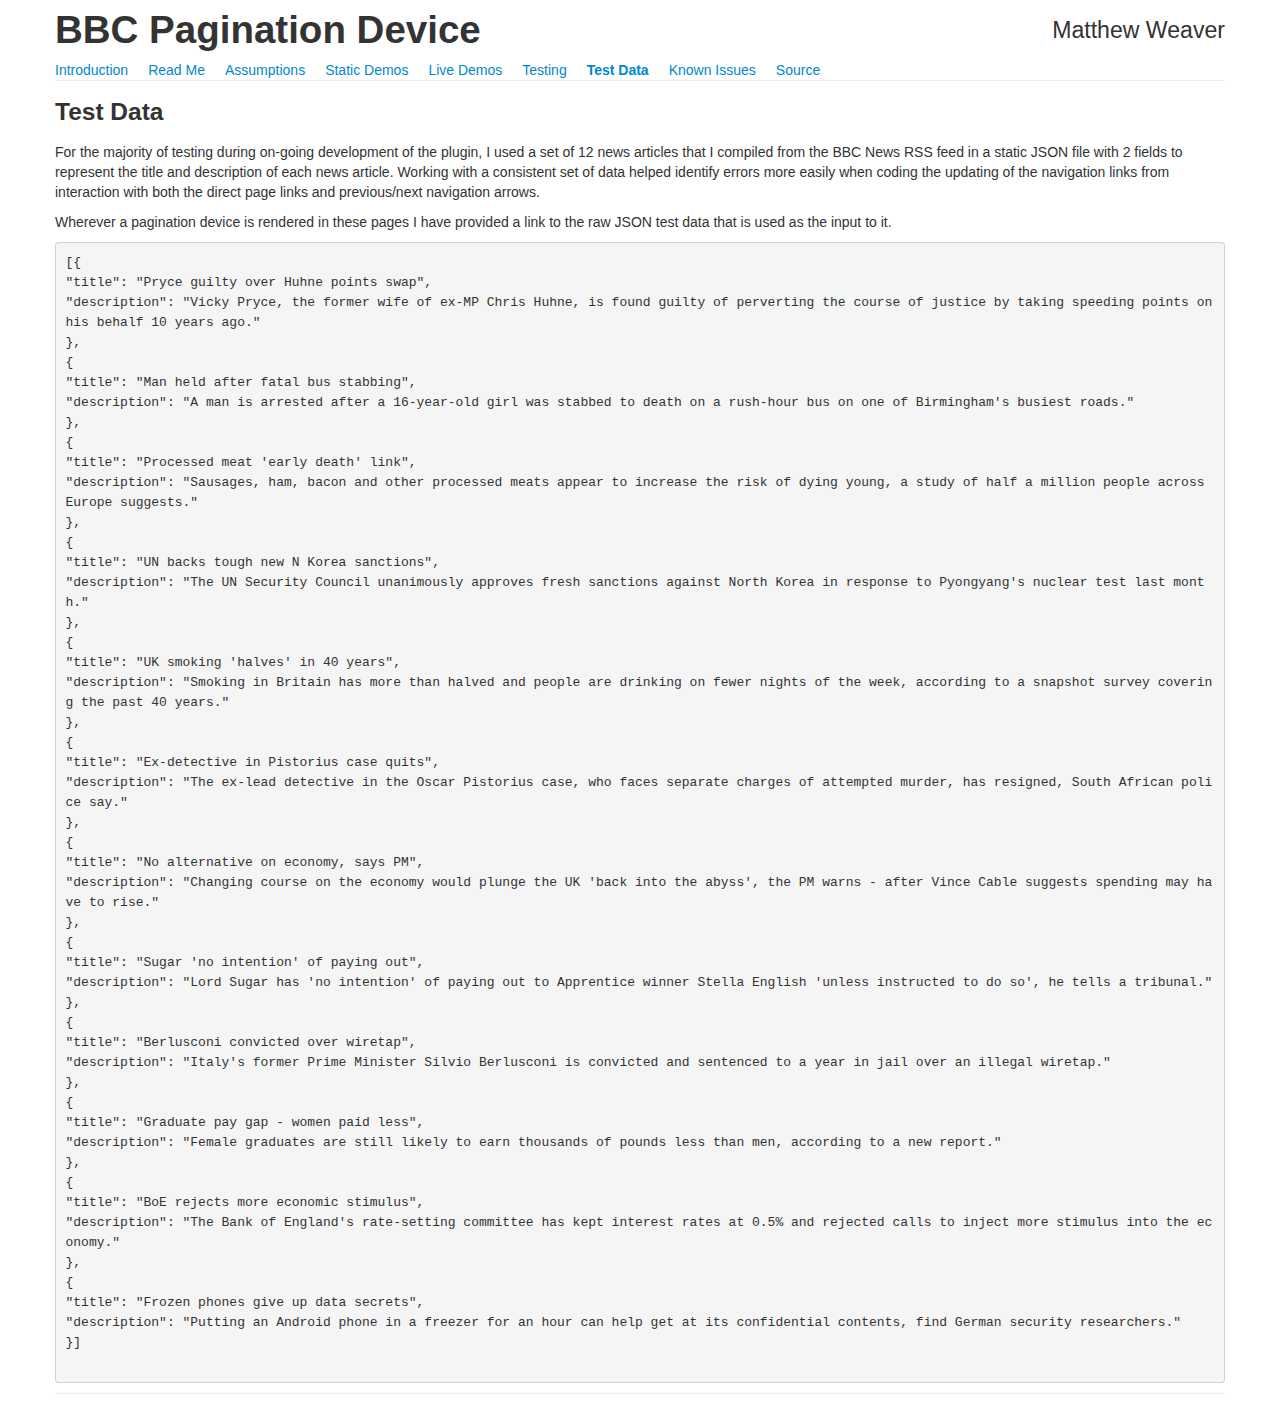
<file: bbc/testdata.html>
<!DOCTYPE html>
<html>
	<head>
		<title>BBC Pagination Device</title>
		<link rel="shortcut icon" href="images/favicon.ico" />
		<meta name="viewport" content="width=device-width, maximum-scale=1.0">

		 
		<link href="bootstrap/css/bootstrap.css" rel="stylesheet" media="screen">
        <link href="bootstrap/css/bootstrap-responsive.css" rel="stylesheet" media="screen">

        <link href="css/website.css" rel="stylesheet" media="screen">
        <link href="js/BBCPaginate/css/pagination.css" rel="stylesheet" media="screen">


		<script src="js/lib/jquery-min.js"></script>
        <script src="bootstrap/js/bootstrap.min.js"></script>
	</head>
	<body>

	<div class="container">

        <h1>BBC Pagination Device<span>Matthew Weaver</span></h1>

        <ul class="nav">
            <li><a href="index.html">Introduction</a></li>
            <li><a href="readme.html">Read Me</a></li>
            <li><a href="assumptions.html">Assumptions</a></li>
            <li><a href="demo.html">Static Demos</a></li>
            <li><a href="livedemo.html">Live Demos</a></li>
            <li><a href="testing.html">Testing</a></li>
            <li><a href="testdata.html"><b>Test Data</b></a></li>
            <li><a href="issues.html">Known Issues</a></li>
            <li><a href="source.html">Source</a></li>
        </ul>
        <hr />
		<div class="page">

            <h3>Test Data</h3>
            <p>
                For the majority of testing during on-going development of the plugin, I used a set of 12 news articles that I compiled from the BBC News RSS feed
                in a static JSON file with 2 fields to represent the title and description of each news article. Working with a consistent set of data helped identify
                errors more easily when coding the updating of the navigation links from interaction with both the direct page links and previous/next navigation arrows.
            </p>
            <p>
                Wherever a pagination device is rendered in these pages I have provided a link to the raw JSON test data that is used as the input to it.
            </p>

            <pre>
[{
"title": "Pryce guilty over Huhne points swap",
"description": "Vicky Pryce, the former wife of ex-MP Chris Huhne, is found guilty of perverting the course of justice by taking speeding points on his behalf 10 years ago."
},
{
"title": "Man held after fatal bus stabbing",
"description": "A man is arrested after a 16-year-old girl was stabbed to death on a rush-hour bus on one of Birmingham's busiest roads."
},
{
"title": "Processed meat 'early death' link",
"description": "Sausages, ham, bacon and other processed meats appear to increase the risk of dying young, a study of half a million people across Europe suggests."
},
{
"title": "UN backs tough new N Korea sanctions",
"description": "The UN Security Council unanimously approves fresh sanctions against North Korea in response to Pyongyang's nuclear test last month."
},
{
"title": "UK smoking 'halves' in 40 years",
"description": "Smoking in Britain has more than halved and people are drinking on fewer nights of the week, according to a snapshot survey covering the past 40 years."
},
{
"title": "Ex-detective in Pistorius case quits",
"description": "The ex-lead detective in the Oscar Pistorius case, who faces separate charges of attempted murder, has resigned, South African police say."
},
{
"title": "No alternative on economy, says PM",
"description": "Changing course on the economy would plunge the UK 'back into the abyss', the PM warns - after Vince Cable suggests spending may have to rise."
},
{
"title": "Sugar 'no intention' of paying out",
"description": "Lord Sugar has 'no intention' of paying out to Apprentice winner Stella English 'unless instructed to do so', he tells a tribunal."
},
{
"title": "Berlusconi convicted over wiretap",
"description": "Italy's former Prime Minister Silvio Berlusconi is convicted and sentenced to a year in jail over an illegal wiretap."
},
{
"title": "Graduate pay gap - women paid less",
"description": "Female graduates are still likely to earn thousands of pounds less than men, according to a new report."
},
{
"title": "BoE rejects more economic stimulus",
"description": "The Bank of England's rate-setting committee has kept interest rates at 0.5% and rejected calls to inject more stimulus into the economy."
},
{
"title": "Frozen phones give up data secrets",
"description": "Putting an Android phone in a freezer for an hour can help get at its confidential contents, find German security researchers."
}]
            </pre>


		</div>

        <script src="js/jquery_initiator.js" ></script>
        <script src="js/BBCPaginate/js/BBCPaginate.jQuery.js"></script>

        <hr class="bottom_gap"/>
    </div>
    </body>
</html>
</file>
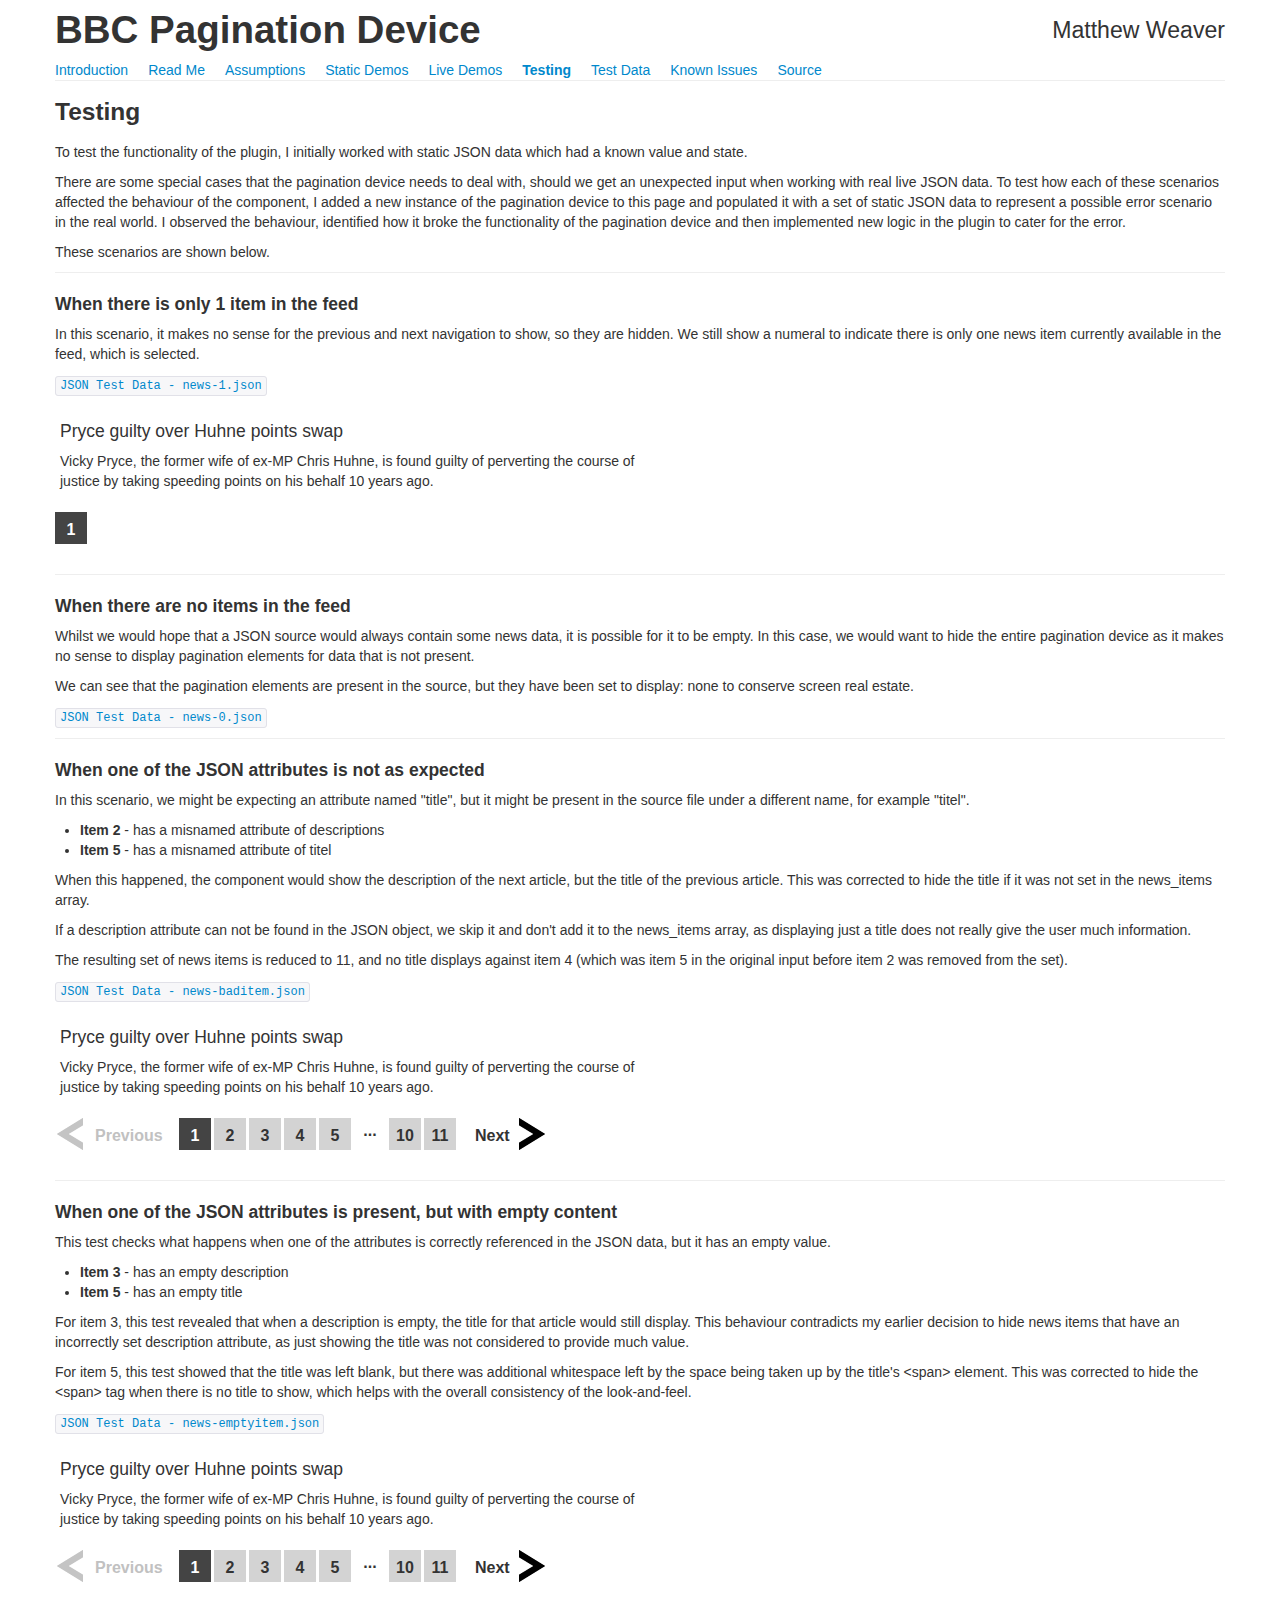
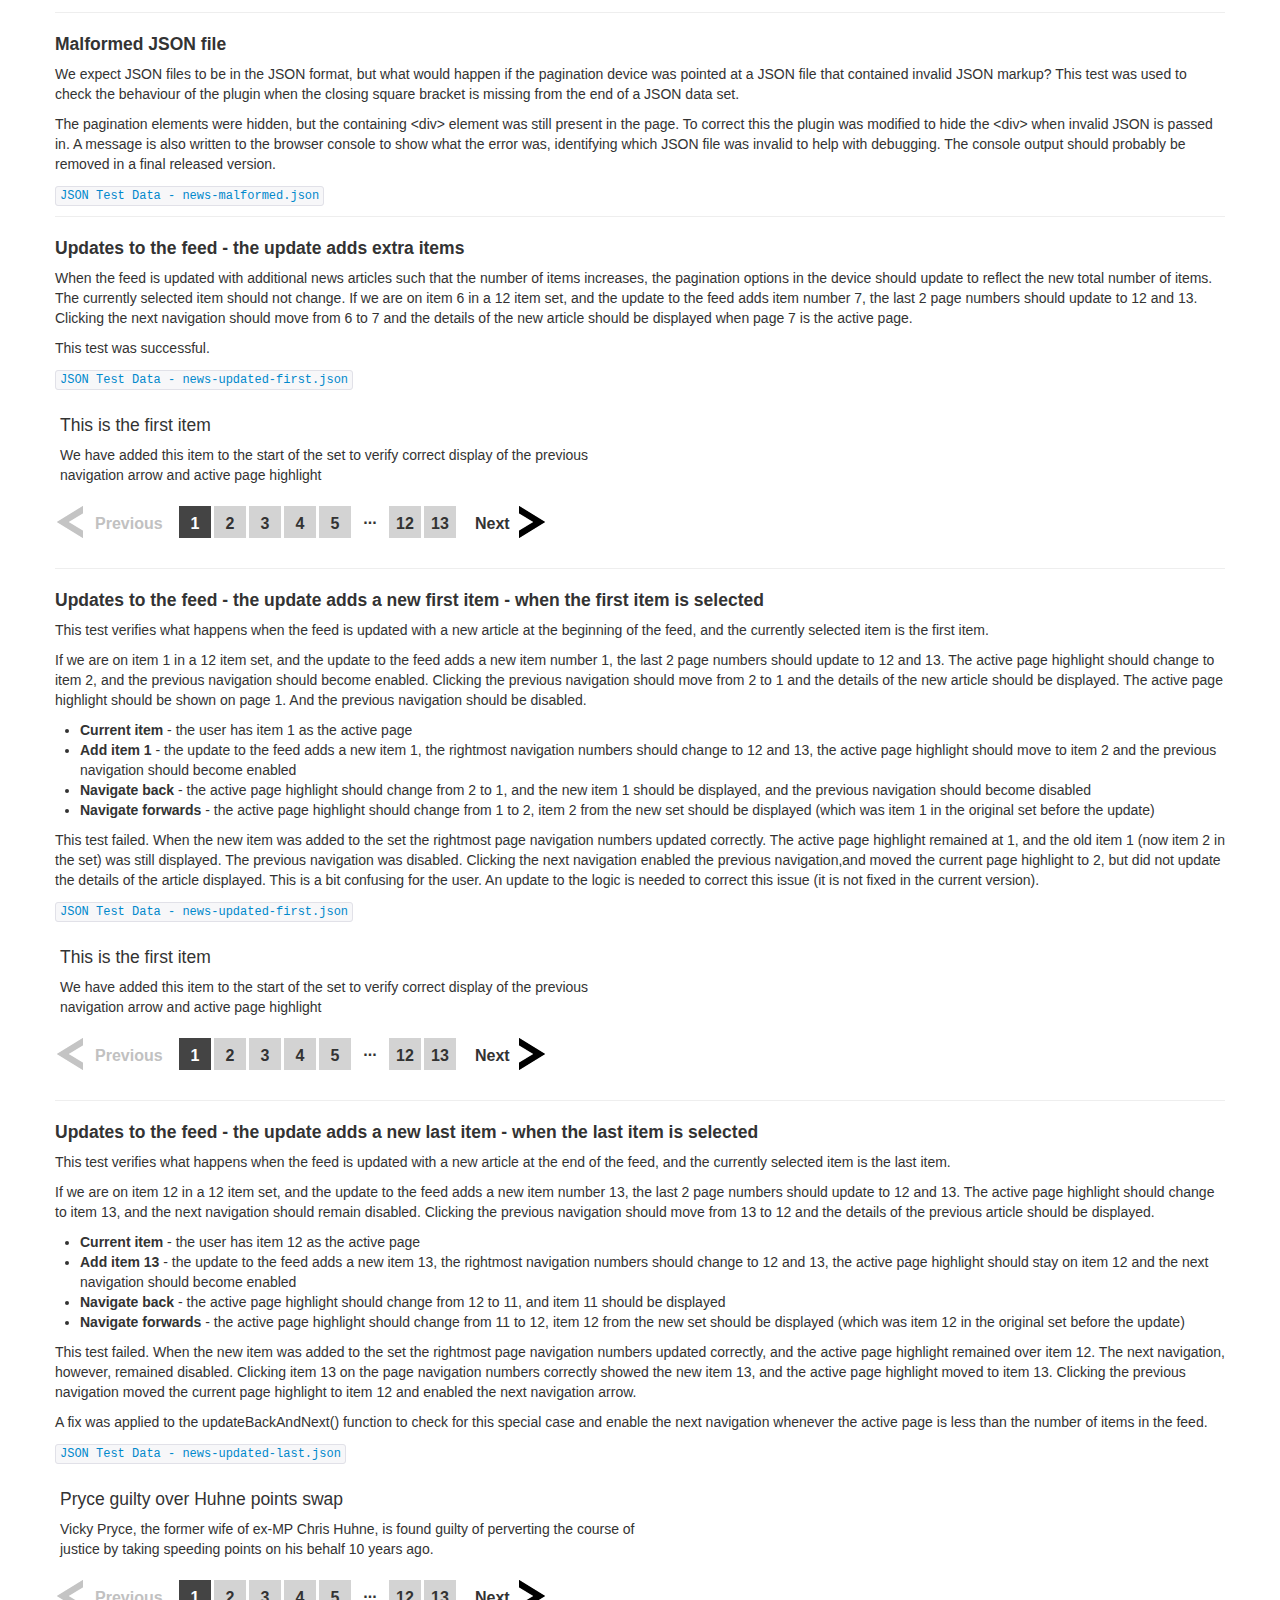
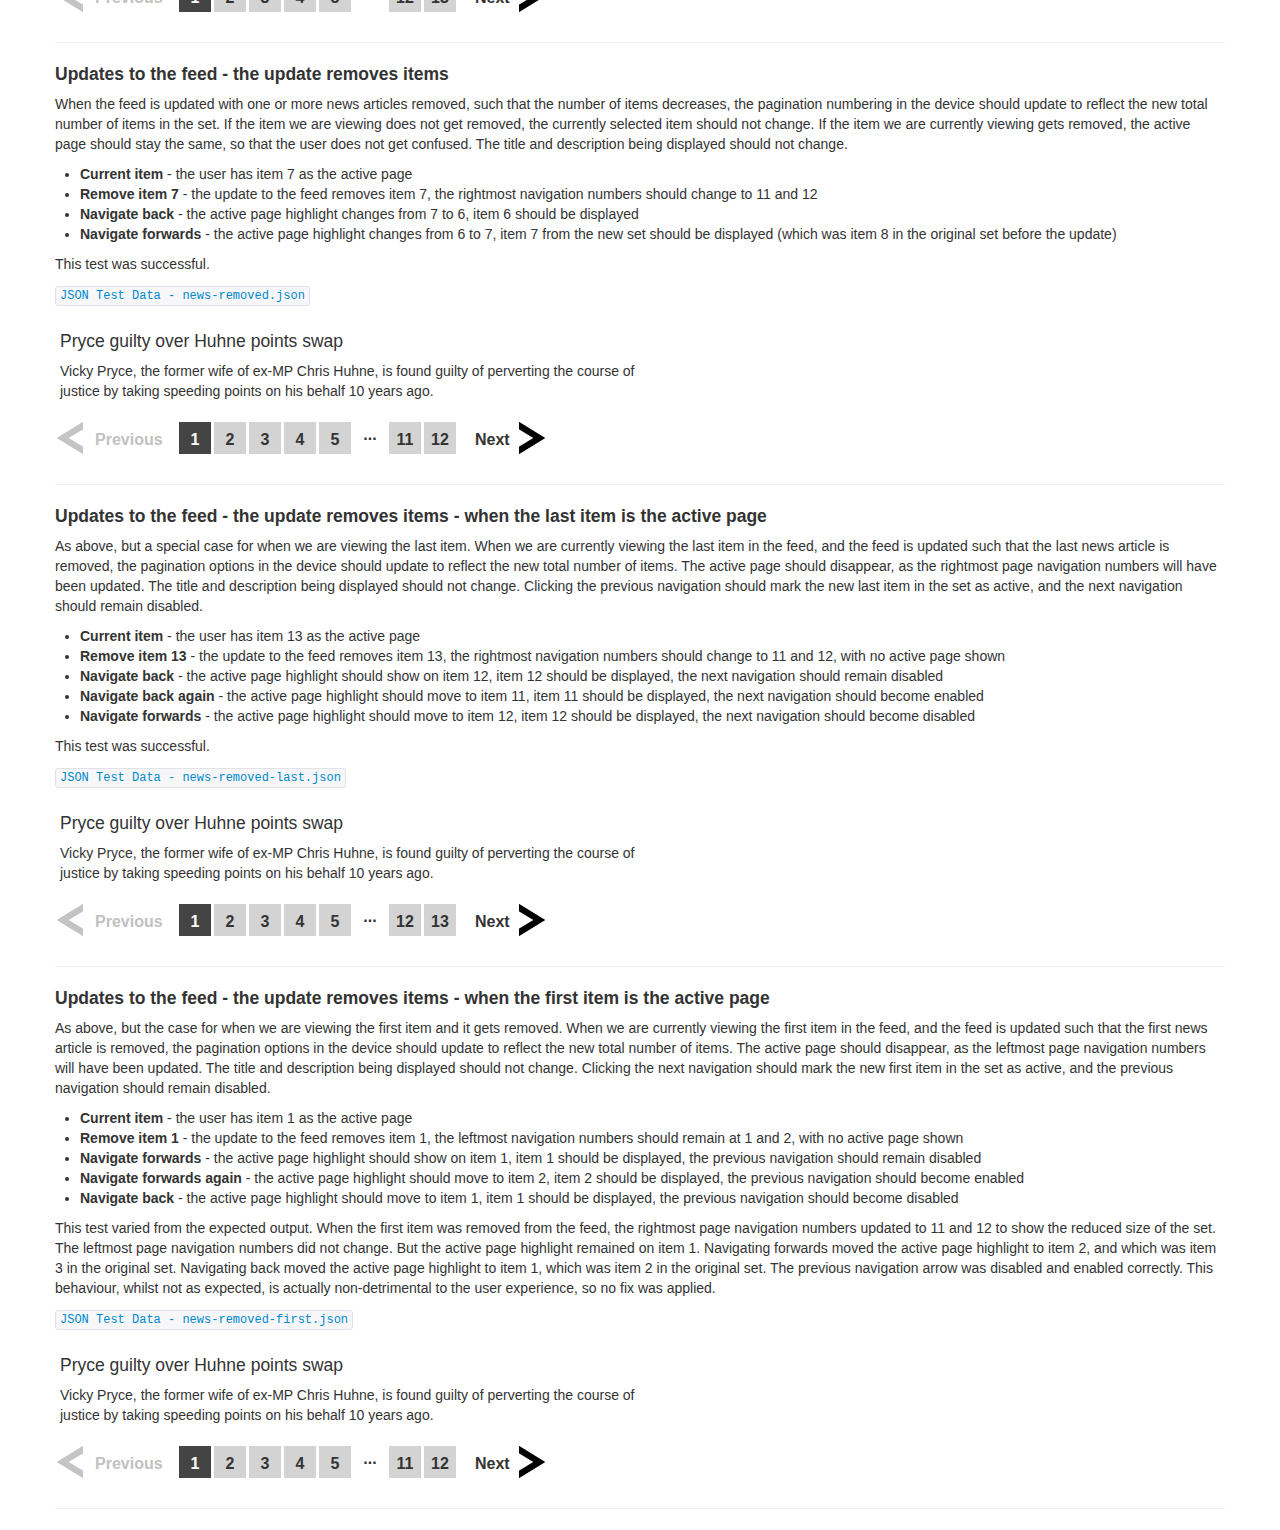
<file: bbc/testing.html>
<!DOCTYPE html>
<html>
	<head>
		<title>BBC Pagination Device</title>
		<link rel="shortcut icon" href="images/favicon.ico" />
		<meta name="viewport" content="width=device-width, maximum-scale=1.0">

		 
		<link href="bootstrap/css/bootstrap.css" rel="stylesheet" media="screen">
        <link href="bootstrap/css/bootstrap-responsive.css" rel="stylesheet" media="screen">

        <link href="css/website.css" rel="stylesheet" media="screen">
        <link href="js/BBCPaginate/css/pagination.css" rel="stylesheet" media="screen">


		<script src="js/lib/jquery-min.js"></script>
        <script src="bootstrap/js/bootstrap.min.js"></script>
	</head>
	<body>

	<div class="container">

        <h1>BBC Pagination Device<span>Matthew Weaver</span></h1>

        <ul class="nav">
            <li><a href="index.html">Introduction</a></li>
            <li><a href="readme.html">Read Me</a></li>
            <li><a href="assumptions.html">Assumptions</a></li>
            <li><a href="demo.html">Static Demos</a></li>
            <li><a href="livedemo.html">Live Demos</a></li>
            <li><a href="testing.html"><b>Testing</b></a></li>
            <li><a href="testdata.html">Test Data</a></li>
            <li><a href="issues.html">Known Issues</a></li>
            <li><a href="source.html">Source</a></li>
        </ul>
        <hr />
		<div class="page">

            <h3>Testing</h3>
            <p>
                To test the functionality of the plugin, I initially worked with static JSON data which had a known value and state.
            </p>
            <p>
                There are some special cases that the pagination device needs to deal with, should we get an unexpected input when working with real live
                JSON data. To test how each of these scenarios affected the behaviour of the component, I added a new instance of the pagination device to this page
                and populated it with a set of static JSON data to represent a possible error scenario in the real world. I observed the behaviour, identified how it broke
                the functionality of the pagination device and then implemented new logic in the plugin to cater for the error.
            </p>
            <p>
                These scenarios are shown below.
            </p>

            <hr class="bottom_gap"/>

            <h4>When there is only 1 item in the feed</h4>
            <p>
                In this scenario, it makes no sense for the previous and next navigation to show, so they are hidden. We still show a numeral to indicate there is
                only one news item currently available in the feed, which is selected.
            </p>

            <code><a href="data/news-1.json">JSON Test Data - news-1.json</a></code>
            <div id="feed_1item" class="feed limit_width"></div>

            <hr class="bottom_gap"/>

            <h4>When there are no items in the feed</h4>
            <p>
                Whilst we would hope that a JSON source would always contain some news data, it is possible for it to be empty. In this case, we would want
                to hide the entire pagination device as it makes no sense to display pagination elements for data that is not present.
            </p>

            <p>
                We can see that the pagination elements are present in the source, but they have been set to display: none to conserve screen real estate.
            </p>
            <code><a href="data/news-0.json">JSON Test Data - news-0.json</a></code>
            <div id="feed_0items" class="feed limit_width"></div>

            <hr class="bottom_gap"/>

            <h4>When one of the JSON attributes is not as expected</h4>
            <p>
                In this scenario, we might be expecting an attribute named "title", but it might be present in the source file under a different name, for example "titel".
            </p>
            <p>
            <ul>
                <li><b>Item 2</b> - has a misnamed attribute of descriptions</li>
                <li><b>Item 5</b> - has a misnamed attribute of titel</li>
            </ul>
            </p>
            <p>
                When this happened, the component would show the description of the next article, but the title of the previous article. This was corrected to hide the title
                if it was not set in the news_items array.
            </p>

            <p>
                If a description attribute can not be found in the JSON object, we skip it and don't add it to the news_items array, as displaying just a title does not really
                give the user much information.
            </p>


            <p>
                The resulting set of news items is reduced to 11, and no title displays against item 4 (which was item 5 in the original input before item 2 was removed from the set).
            </p>

            <code><a href="data/news-baditem.json">JSON Test Data - news-baditem.json</a></code>
            <div id="feed_baditem" class="feed limit_width"></div>


            <script src="js/jquery_initiator.js" ></script>
            <script src="js/BBCPaginate/js/BBCPaginate.jQuery.js"></script>

            <hr class="bottom_gap"/>

            <h4>When one of the JSON attributes is present, but with empty content</h4>
            <p>
                This test checks what happens when one of the attributes is correctly referenced in the JSON data, but it has an empty value.
            </p>
            <p>
            <ul>
                <li><b>Item 3</b> - has an empty description</li>
                <li><b>Item 5</b> - has an empty title</li>
            </ul>
            </p>
            <p>
                For item 3, this test revealed that when a description is empty, the title for that article would still display. This behaviour contradicts my earlier decision to hide news items
                that have an incorrectly set description attribute, as just showing the title was not considered to provide much value.
            </p>
            <p>
                For item 5, this test showed that the title was left blank, but there was additional whitespace left by the space being taken up by the title's &lt;span&gt; element. This
                was corrected to hide the &lt;span&gt; tag when there is no title to show, which helps with the overall consistency of the look-and-feel.
            </p>

            <code><a href="data/news-emptyitem.json">JSON Test Data - news-emptyitem.json</a></code>
            <div id="feed_emptyitem" class="feed limit_width"></div>

            <hr class="bottom_gap"/>

            <h4>Malformed JSON file</h4>
            <p>
                We expect JSON files to be in the JSON format, but what would happen if the pagination device was pointed at a JSON file that contained invalid JSON markup?
                This test was used to check the behaviour of the plugin when the closing square bracket is missing from the end of a JSON data set.
            </p>

            <p>
                The pagination elements were hidden, but the containing &lt;div&gt; element was still present in the page. To correct this the plugin was modified to hide
                the &lt;div&gt; when invalid JSON is passed in. A message is also written to the browser console to show what the error was, identifying which JSON file was invalid to
                help with debugging. The console output should probably be removed in a final released version.
            </p>
            <code><a href="data/news-malformed.json">JSON Test Data - news-malformed.json</a></code>
            <div id="feed_malformed" class="feed limit_width"></div>

            <hr class="bottom_gap"/>

            <h4>Updates to the feed - the update adds extra items</h4>
            <p>
                When the feed is updated with additional news articles such that the number of items increases, the pagination options in the device should update to
                reflect the new total number of items. The currently selected item should not change. If we are on item 6 in a 12 item set, and the update to the feed
                adds item number 7, the last 2 page numbers should update to 12 and 13. Clicking the next navigation should move from 6 to 7 and the details of the new
                article should be displayed when page 7 is the active page.
            </p>
            <p>
                This test was successful.
            </p>
            <code><a href="data/news-updated-first.json">JSON Test Data - news-updated-first.json</a></code>
            <div id="feed_updated_first" class="feed limit_width"></div>

            <hr class="bottom_gap"/>

            <h4>Updates to the feed - the update adds a new first item - when the first item is selected</h4>
            <p>
                This test verifies what happens when the feed is updated with a new article at the beginning of the feed, and the
                currently selected item is the first item.
            </p>
            <p>
                If we are on item 1 in a 12 item set, and the update to the feed adds a new item number 1, the last 2 page numbers should update
                to 12 and 13. The active page highlight should change to item 2, and the previous navigation should become enabled. Clicking the previous navigation should move from 2 to 1 and the details
                of the new article should be displayed. The active page highlight should be shown on page 1. And the previous navigation should be disabled.
            </p>
            <p>
                <ul>
                    <li><b>Current item</b> - the user has item 1 as the active page</li>
                    <li>
                        <b>Add item 1</b> - the update to the feed adds a new item 1, the rightmost navigation numbers should change to 12 and 13,
                        the active page highlight should move to item 2 and the previous navigation should become enabled</li>
                    <li><b>Navigate back</b> - the active page highlight should change from 2 to 1, and the new item 1 should be displayed, and the previous navigation should become disabled</li>
                    <li><b>Navigate forwards</b> - the active page highlight should change from 1 to 2, item 2 from the new set should be displayed (which was item 1 in the original set before the update)</li>
                </ul>
            </p>
            <p>
                This test failed. When the new item was added to the set the rightmost page navigation numbers updated correctly. The active page highlight remained at 1, and the old item
                1 (now item 2 in the set) was still displayed. The previous navigation was disabled. Clicking the next navigation enabled the previous navigation,and moved the current page highlight
                to 2, but did not update the details of the article displayed. This is a bit confusing for the user. An update to the logic is needed to correct this issue (it is not fixed in the current version).
            </p>
            <code><a href="data/news-updated-first.json">JSON Test Data - news-updated-first.json</a></code>
            <div id="feed_updated_first" class="feed limit_width"></div>

            <hr class="bottom_gap"/>

            <h4>Updates to the feed - the update adds a new last item - when the last item is selected</h4>
            <p>
                This test verifies what happens when the feed is updated with a new article at the end of the feed, and the
                currently selected item is the last item.
            </p>
            <p>
                If we are on item 12 in a 12 item set, and the update to the feed adds a new item number 13, the last 2 page numbers should update
                to 12 and 13. The active page highlight should change to item 13, and the next navigation should remain disabled. Clicking the previous navigation should move from 13 to 12 and the details
                of the previous article should be displayed.
            </p>
            <p>
            <ul>
                <li><b>Current item</b> - the user has item 12 as the active page</li>
                <li>
                    <b>Add item 13</b> - the update to the feed adds a new item 13, the rightmost navigation numbers should change to 12 and 13,
                    the active page highlight should stay on item 12 and the next navigation should become enabled</li>
                <li><b>Navigate back</b> - the active page highlight should change from 12 to 11, and item 11 should be displayed</li>
                <li><b>Navigate forwards</b> - the active page highlight should change from 11 to 12, item 12 from the new set should be displayed (which was item 12 in the original set before the update)</li>
            </ul>
            </p>
            <p>
                This test failed. When the new item was added to the set the rightmost page navigation numbers updated correctly, and the active page
                highlight remained over item 12. The next navigation, however, remained disabled. Clicking item 13 on the page navigation numbers correctly
                showed the new item 13, and the active page highlight moved to item 13. Clicking the previous navigation moved the current page highlight to item 12
                and enabled the next navigation arrow.
            </p>
            <p>
                A fix was applied to the updateBackAndNext() function to check for this special case and enable the next navigation whenever
                the active page is less than the number of items in the feed.
            </p>
            <code><a href="data/news-updated-last.json">JSON Test Data - news-updated-last.json</a></code>
            <div id="feed_updated_last" class="feed limit_width"></div>

            <hr class="bottom_gap"/>


            <h4>Updates to the feed - the update removes items</h4>
            <p>
                When the feed is updated with one or more news articles removed, such that the number of items decreases, the pagination numbering in the device should update to
                reflect the new total number of items in the set. If the item we are viewing does not get removed, the currently selected item should not change. If the item we are currently
                viewing gets removed, the active page should stay the same, so that the user does not get confused. The title and description being displayed should not change.
            </p>
            <p>
            <ul>
                <li><b>Current item</b> - the user has item 7 as the active page</li>
                <li><b>Remove item 7</b> - the update to the feed removes item 7, the rightmost navigation numbers should change to 11 and 12</li>
                <li><b>Navigate back</b> - the active page highlight changes from 7 to 6, item 6 should be displayed</li>
                <li><b>Navigate forwards</b> - the active page highlight changes from 6 to 7, item 7 from the new set should be displayed (which was item 8 in the original set before the update)</li>
            </ul>
            </p>
            <p>
                This test was successful.
            </p>
            <code><a href="data/news-removed.json">JSON Test Data - news-removed.json</a></code>
            <div id="feed_removed" class="feed limit_width"></div>

            <hr class="bottom_gap"/>

            <h4>Updates to the feed - the update removes items - when the last item is the active page</h4>
            <p>
                As above, but a special case for when we are viewing the last item. When we are currently viewing the last item in the feed,
                and the feed is updated such that the last news article is removed, the pagination options in the device should update to reflect
                the new total number of items.  The active page should disappear, as the rightmost page navigation numbers will have been updated.
                The title and description being displayed should not change. Clicking the previous navigation should mark the new last item in the set as active,
                and the next navigation should remain disabled.
            </p>
            <p>
            <ul>
                <li><b>Current item</b> - the user has item 13 as the active page</li>
                <li><b>Remove item 13</b> - the update to the feed removes item 13, the rightmost navigation numbers should change to 11 and 12, with no active page shown</li>
                <li><b>Navigate back</b> - the active page highlight should show on item 12, item 12 should be displayed, the next navigation should remain disabled</li>
                <li><b>Navigate back again</b> - the active page highlight should move to item 11, item 11 should be displayed, the next navigation should become enabled</li>
                <li><b>Navigate forwards</b> - the active page highlight should move to item 12, item 12 should be displayed, the next navigation should become disabled</li>
            </ul>
            </p>
            <p>
                This test was successful.
            </p>
            <code><a href="data/news-removed-last.json">JSON Test Data - news-removed-last.json</a></code>
            <div id="feed_removed_last" class="feed limit_width"></div>

            <hr class="bottom_gap"/>

            <h4>Updates to the feed - the update removes items - when the first item is the active page</h4>
            <p>
                As above, but the case for when we are viewing the first item and it gets removed. When we are currently viewing the first item in the feed,
                and the feed is updated such that the first news article is removed, the pagination options in the device should update to reflect
                the new total number of items. The active page should disappear, as the leftmost page navigation numbers will have been updated.
                The title and description being displayed should not change. Clicking the next navigation should mark the new first item in the set as active,
                and the previous navigation should remain disabled.
            </p>
            <p>
            <ul>
                <li><b>Current item</b> - the user has item 1 as the active page</li>
                <li><b>Remove item 1</b> - the update to the feed removes item 1, the leftmost navigation numbers should remain at 1 and 2, with no active page shown</li>
                <li><b>Navigate forwards</b> - the active page highlight should show on item 1, item 1 should be displayed, the previous navigation should remain disabled</li>
                <li><b>Navigate forwards again</b> - the active page highlight should move to item 2, item 2 should be displayed, the previous navigation should become enabled</li>
                <li><b>Navigate back</b> - the active page highlight should move to item 1, item 1 should be displayed, the previous navigation should become disabled</li>
            </ul>
            </p>
            <p>
                This test varied from the expected output. When the first item was removed from the feed, the rightmost page navigation numbers updated to 11 and 12 to show the
                reduced size of the set. The leftmost page navigation numbers did not change. But the active page highlight remained on item 1. Navigating forwards moved the active page
                highlight to item 2, and which was item 3 in the original set. Navigating back moved the active page highlight to item 1, which was item 2 in the original
                set. The previous navigation arrow was disabled and enabled correctly. This behaviour, whilst not as expected, is actually non-detrimental to the user
                experience, so no fix was applied.
            </p>
            <code><a href="data/news-removed-first.json">JSON Test Data - news-removed-first.json</a></code>
            <div id="feed_removed_first" class="feed limit_width"></div>

            <hr class="bottom_gap"/>
        </div>
    </div>
    </body>
</html>
</file>
<file: css/main.css>
body {
font-family: "AllerLightRegular", Garamond;	
background: #4b4b4b;
padding-left: 0.5em;
padding-right: 0.5em;
}

/* TAG CSS */

img, a img {
-webkit-border-radius: 3px;
-moz-border-radius: 3px;
border-radius: 3px;
-webkit-box-shadow: 0 2px 4px rgba(0, 0, 0, 0.2);
-moz-box-shadow: 0 2px 4px rgba(0, 0, 0, 0.2);
box-shadow: 0 2px 4px rgba(0, 0, 0, 0.2);
background-color: #fff;
border: 1px solid #ccc;
padding: 5px;
}

strong {
	font-family: 'AllerBold';
	font-weight: normal;
	color: #454545;
}

a.site, a.site:visited {
	font-family: 'AllerBold';		
	font-size: 0.8em;
	float: left;
	display: inline;
	text-decoration: none;
	color: #454545;
	line-height: 1.55em;
	margin-left: 1em;
}

a.site:hover,a:hover {
	text-decoration: underline;
	color: #000000;
}

a, a:visited {

	display: inline;
	text-decoration: none;
	color: #000000;
	line-height: 1.55em;
}


.float_left {
	float: left;
}

h2 {
	font-weight: normal;
	font-family: 'AllerRegular';
	margin-bottom: 1em;
	margin-top: 1em;
	font-size: 1.3em;
	width: 98.27586206896552%;
	background: rgb(0, 0, 0) transparent; 
	background: rgba(0, 0, 0, 0.1); 
	-webkit-border-radius: 3px;
	-moz-border-radius: 3px;
	border-radius: 3px;
	padding-top: 0.3em;
	padding-bottom: 0.3em;
	padding-left: 0.5em;
}

h3 {
	font-family: 'AllerBold';
	font-weight: normal;
	color: #333333;
	font-size: 1em;
	margin-bottom: 0.25em;
}

h4 {
	font-family: 'LibreBaskervilleItalic';
	font-weight: normal;
	color: #333333;
	font-size: 1.0em;
}

h5 {
	font-family: 'AllerBold';
	font-weight: normal;
	color: #555555;
	font-size: 0.8em;
	margin-bottom: 1.0em;
	text-transform:uppercase;
}

hr {
	width: 96%;
	border: 0;
	height: 1px;
	background: rgb(0, 0, 0) transparent; 
	background: rgba(0, 0, 0, 0.1);
}

hr.break {
	height: 20px;
	background: url('../images/break.png') no-repeat;
	width: 100%;
	background-position: center;
	opacity: 0.4;
	filter:alpha(opacity=40); /* For IE8 and earlier */
}

p {
	margin-top: 1em;
	margin-bottom: 1em;
	line-height: 1.2em;
}

p.heading {
	font-family: 'AllerBold';
	color: #454545;
	font-size: 1.0em;
	#color: #444444;
	margin-bottom: 0.5em;
	line-height: 1em;
}

p.above-subheading {
	margin-bottom: 0;
}

p.sub-heading {
	font-size: 0.9em;
	margin-top: 0.4em;
}

span p {
	margin-top: 0;
}



ul {
	list-style-type: disc;
	margin-left: 1.5em;
}

ul li {
	line-height: 1.5em;
}

div.line-item p.paragraph {
	margin-top: 1em;
}

p.spacer {
	margin-top: 0.5em;
}

div.item h2 {
	clear: both;
}

div.line-item {
	margin-bottom: 1.25em;
	margin-top: 1.25em;
	clear: both;
	padding-left: 1em;
	padding-right: 1em;
	text-align: justify;
}

div.qualifications div.line-item span p {
	text-align: left;
	padding-right: 0;
}

div.qualifications div.line-item span.qualinfo {
	width: 90%;
	display: block;
}

div.section {
	clear: both;
	display: block;
}

span.left {
	width: 70%;
	display: block;
}

span.right {
	width: 30%;
	float: right;
}

span.right p {
	margin: 0;
}

ul.responsibilities {
	text-align: left;
}

ul.freelance,
ul.lancaster {
	list-style-type: none;
	margin: 0;
}

ul.freelance li ,
ul.lancaster li{
	margin-bottom: 1em;
	overflow: hidden;
}

ul.freelance li img,
ul.lancaster li img {
	width: 95%;
}

ul.freelance li span.heading,
ul.lancaster li span.heading {
	font-family: 'LibreBaskervilleRegular';
	color: #333333;
	font-size: 1.2em;
}

ul.freelance li span.heading p,
ul.lancaster li span.heading p {
	margin-bottom: 0.25em;
}

ul.skills {
		list-style-type: none;
		margin: 0;
	}
	
ul.skills span.heading,
span.left span.heading {
	font-family: 'AllerBold';
	color: #454545;
	font-size: 1.0em;
}

ul p {
	margin-bottom: 0.8em;
	margin-top: 0;
}


/* DIV CONTAINER CSS */

#page {
	margin: 0.5em auto;
	padding: 0 1em;
	max-width: 60.00em;		/* 960px / 16px = 60.00em */
	background: #f1f1f1;
	background-image: url('../images/background_paper_tile.jpg');

	-webkit-border-radius: 6px;
	-moz-border-radius: 6px;
	border-radius: 6px;
	-webkit-box-shadow: 0 2px 4px rgba(0, 0, 0, 0.2);
	-moz-box-shadow: 0 2px 4px rgba(0, 0, 0, 0.2);
	box-shadow: 0 2px 4px rgba(0, 0, 0, 0.2);
	
	overflow: hidden;
}

#container  {
	padding: 1em;
}

#header {
overflow: hidden;
}

#details {
	width: 52.08333333333333%;
	margin-left: 1.041666666666667 ;
	float: left;
	margin-bottom: 2em;
}

#details h1 {
	font-weight: normal;
	font-size: 2.25em; 
	margin-bottom: -0.2em;
	letter-spacing: -0.1em;
	text-shadow: rgba(255, 255, 255, 0.8) 0px 1px 0px;
}

#details h2 {
	font-weight: normal;
	font-size: 1.3em;
	margin-bottom: 1.25em;
	font-family: 'AllerLightRegular';
	background: none;
	padding-left: 0;
	margin-left: 0;
}

#details address {
	font-style: normal;
}

#details address span {
	display: block;
}

#details span.spacer {
	line-height: 0.25em;
}

#photo {
	width: 40%;
	margin-right: 1.041666666666667;
	float: right;
	text-align: right;
}

#photo img {
	width: 100%;
}

#photo img.second, #photo img.third {
	display: none;
}

#content {
	display: block;
	clear: both;

}

div.section span.spacer {
	display: block;
	line-height: 1.5em;
}


/* Mobile device CSS */

@media screen and (max-width: 320px) {
	body {
		padding: 0;
		font-size: 0.8em;
	}
	
	strong {
		font-weight: normal;
		font-family: 'AllerLightRegular';
	}
	
	a.site, a.site:visited {
		float: none;
		clear: both;
		display: block;
		margin-left: 0;
		font-family: 'AllerRegular';
		margin-bottom: 0.6em;
	}

	#page {
		margin: 0;
		padding: 0.8em;
		-webkit-border-radius: 0px;
		-moz-border-radius: 0px;
		border-radius: 0px;
	}
	
	#container  {
	padding: 0;
}
	
	#details {
		text-align: center;
		width: 100%;
	}
	
	#details address {
		text-align: center;
	}
	
	#photo {
		float: none;
		width: 100% ;
		text-align: center;
	}
	
	#photo img {
		width: 75%;
	}
	
	
	span.right {
		float: right;
		width: 35%;
		text-align: right;
		margin-bottom: 1em;
		padding-bottom: 0.2em;
	}
	
	span.right p{
		text-align: right;
		float: right;
	}
	/*
	ul.freelance li img,
	ul.lancaster li img	{
		display: none;
	}*/
}


@media screen and (min-width: 321px) and (max-width: 480px) {
	body {
		padding: 0;
	}
	
	strong {
		font-weight: normal;
		font-family: 'AllerLightRegular';
	}
	
	a.site, a.site:visited {
		float: none;
		clear: both;
		display: block;
		margin-left: 0;
		font-family: 'AllerRegular';
		margin-bottom: 0.6em;
	}

	#page {
		margin: 0;
		-webkit-border-radius: 0px;
		-moz-border-radius: 0px;
		border-radius: 0px;
	}
	
	#details {
		text-align: center;
		width: 100%;
	}
	
	#photo {
		float: none;
		width: 100% ;
		text-align: center;
	}
	
	#photo img {
		width: 75%;
	}
	
	ul.freelance li img 
	ul.lancaster li img	{
		display: none;
	}
	
	span.right p{
		text-align: right;
		float: right;
	}
	
	span.right {
		width: 40%;
	}
}

@media screen and (min-width: 481px) and (max-width: 600px) {
	#photo img {
		width: 100%;
	}
	

	


}

@media screen and (min-width: 601px) and (max-width: 768px) {
	a.site, a.site:visited {
		float: none;
		clear: both;
		display: block;
		margin-left: 0;
		font-family: 'AllerRegular';
		margin-bottom: 0.6em;
	}
	
	span.right {
		width: 60%;
		float: right;
	}
	
	div.employment div span.left {
		width: 30%;
	}
	
	ul.freelance li span.heading ,
	ul.lancaster li span.heading {
		width: 40%;
		float: left;
	}
	
	ul.freelance li span.heading img,
	ul.lancaster li span.heading img 	{
		width: 92%;
	}
	
	ul.freelance li,
	ul.lancaster li 	{
		clear: both;
	}
	
	ul.freelance li p.blurb,
	ul.lancaster li p.blurb	{
		float: left;
		margin-top: 1.75em;
		width: 60%;
	}		
}

@media screen and (min-width: 769px) and (max-width: 1000px) {
	a.site, a.site:visited {
		float: none;
		clear: both;
		display: block;
		margin-left: 0;
		font-family: 'AllerBold';
		margin-bottom: 0.6em;
	}
	span.right {
		width: 60%;
		float: right;
	}
	
	div.employment div span.left {
		width: 30%;
	}
	
	ul.freelance li span.heading,
	ul.lancaster li span.heading	{
		width: 40%;
		float: left;
	}
	
	ul.freelance li span.heading img,
	ul.lancaster li span.heading img 	{
		width: 92%;
	}
	
	ul.freelance li,
	ul.lancaster li {
		clear: both;
	}
	
	ul.freelance li p.blurb,
	ul.lancaster li p.blurb 	{
		float: left;
		margin-top: 1.75em;
		width: 60%;
	}		
	
	
}

@media screen and (min-width: 1001px) and (max-width: 1400px) {
	
	#details {
		width: 35%; 
	}
	
	#photo {
		width: 64%;
	}
	
	#photo img {
		width: 45%;
		float: left;
		margin-left: 0.5em;
	}

	#photo img.second {
		display: block;
	}
	
	span.right {
		width: 60%;
		float: right;
	}
	
	div.employment div span.left {
		width: 30%;
	}
	
	ul.freelance li span.heading,
	ul.lancaster li span.heading	{
		width: 40%;
		float: left;
	}
	
	ul.freelance li span.heading img,
	ul.lancaster li span.heading img{
		width: 92%;
	}
	
	ul.freelance li,
	ul.lancaster li {
		clear: both;
	}
	
	ul.freelance li p.blurb,
	ul.lancaster li p.blurb {
		float: left;
		margin-top: 1.75em;
		width: 60%;
	}
}


/* Widescreen display CSS */

@media screen and (min-width: 1401px) {
	body {
	
	}
	
	ul.freelance p.float_left,
	ul.lancaster p.float_left
	{
		float: none;
	}
	
	a.site, a.site:visited {
		float: none;
		clear: both;
		display: block;
		margin-left: 0;
		margin-bottom: 0.6em;
	}
	
	span.url_spacer {
		display: block;
		height: 1.7em;
	}
	
	#page {
		margin: 0.5em auto;
		padding: 0 1em;
		max-width: 87.5em;		/* 1400px / 16px = 87.5em */
	}
	
	#details {
		width: 33%; 
	}
	
	#photo {
		width: 60% ;
		text-align: center;
	}
	
	#photo img {
		width: 30%;
		float: left;
		margin-left: 0.5em;
	}

	#photo img.second,
	#photo img.third	{
		display: block;
	}
	/*
	#content div.section div.item {
		float: left;
		width: 50%;
	}*/	
	
	div.employment span.right {
		width: 75%;
	}
	
	span.right {
		width: 25%;
		float: right;
	}
	
	div.item {
		width: 32%;
		float: left;
	}
	
	div.first,
	div.second {
		margin-right: 1.5%;
	}
	
	div.employment {
		width: 100%;
		float: none;
	}
	
	div.employment div span.left {
		width: 20%;
	}
	
	ul.freelance,
	ul.lancaster	{
		width: 100%;
	}
	
	ul.freelance li ,
	ul.lancaster li {
		float: left;
		width: 32%;
	}
	
	ul.freelance li span.heading,
	ul.lancaster li span.heading	{
		text-align: center;
		width: 100%;
		display: block;
		font-size: 1.25em;
		margin-bottom: 0.30em;
	}
	
	ul.freelance li.first,
	ul.freelance li.second,
	ul.lancaster li.first,
	ul.lancaster li.second	{
		margin-right: 1.5%;
	}
	
	ul.freelance li img,
	ul.lancaster li img{
		width: 90%;
	}
	
	ul.lancaster li.fourth {
		width: 65.5%;
		margin-top: -10em;
	}
	
	ul.lancaster li.fourth span.heading {
		width: 49%;
		float: left;
		margin-right: 0.5em;
	}
	
	ul.lancaster li.fourth span.url_spacer{
		display: none;
	}
	
	ul.lancaster li.fourth p.blurb {
		margin-top: 1.75em;
		padding-right: 6em;
	}	
	
	
}
</file>
<file: css/fonts.css>
@font-face {
    font-family: 'LibreBaskervilleRegular';
    src: url('fonts/LibreBaskerville-Regular-webfont.eot');
    src: url('fonts/LibreBaskerville-Regular-webfont.eot?#iefix') format('embedded-opentype'),
         url('fonts/LibreBaskerville-Regular-webfont.woff') format('woff'),
         url('fonts/LibreBaskerville-Regular-webfont.ttf') format('truetype'),
         url('fonts/LibreBaskerville-Regular-webfont.svg#LibreBaskervilleRegular') format('svg');
    font-weight: normal;
    font-style: normal;

}

@font-face {
    font-family: 'LibreBaskervilleItalic';
    src: url('fonts/LibreBaskerville-Italic-webfont.eot');
    src: url('fonts/LibreBaskerville-Italic-webfont.eot?#iefix') format('embedded-opentype'),
         url('fonts/LibreBaskerville-Italic-webfont.woff') format('woff'),
         url('fonts/LibreBaskerville-Italic-webfont.ttf') format('truetype'),
         url('fonts/LibreBaskerville-Italic-webfont.svg#LibreBaskervilleItalic') format('svg');
    font-weight: normal;
    font-style: normal;

}

@font-face {
    font-family: 'LibreBaskervilleBold';
    src: url('fonts/LibreBaskerville-Bold-webfont.eot');
    src: url('fonts/LibreBaskerville-Bold-webfont.eot?#iefix') format('embedded-opentype'),
         url('fonts/LibreBaskerville-Bold-webfont.woff') format('woff'),
         url('fonts/LibreBaskerville-Bold-webfont.ttf') format('truetype'),
         url('fonts/LibreBaskerville-Bold-webfont.svg#LibreBaskervilleBold') format('svg');
    font-weight: normal;
    font-style: normal;

}



@font-face {
    font-family: 'AllerBold';
    src: url('fonts/aller_bd-webfont.eot');
    src: url('fonts/aller_bd-webfont.eot?#iefix') format('embedded-opentype'),
         url('fonts/aller_bd-webfont.woff') format('woff'),
         url('fonts/aller_bd-webfont.ttf') format('truetype'),
         url('fonts/aller_bd-webfont.svg#allerbold') format('svg');
    font-weight: normal;
    font-style: normal;

}




@font-face {
    font-family: 'AllerBoldItalic';
    src: url('fonts/aller_bdit-webfont.eot');
    src: url('fonts/aller_bdit-webfont.eot?#iefix') format('embedded-opentype'),
         url('fonts/aller_bdit-webfont.woff') format('woff'),
         url('fonts/aller_bdit-webfont.ttf') format('truetype'),
         url('fonts/aller_bdit-webfont.svg#allerbold_italic') format('svg');
    font-weight: normal;
    font-style: normal;

}




@font-face {
    font-family: 'AllerItalic';
    src: url('fonts/aller_it-webfont.eot');
    src: url('fonts/aller_it-webfont.eot?#iefix') format('embedded-opentype'),
         url('fonts/aller_it-webfont.woff') format('woff'),
         url('fonts/aller_it-webfont.ttf') format('truetype'),
         url('fonts/aller_it-webfont.svg#alleritalic') format('svg');
    font-weight: normal;
    font-style: normal;

}




@font-face {
    font-family: 'AllerLightRegular';
    src: url('fonts/aller_lt-webfont.eot');
    src: url('fonts/aller_lt-webfont.eot?#iefix') format('embedded-opentype'),
         url('fonts/aller_lt-webfont.woff') format('woff'),
         url('fonts/aller_lt-webfont.ttf') format('truetype'),
         url('fonts/aller_lt-webfont.svg#aller_lightregular') format('svg');
    font-weight: normal;
    font-style: normal;

}




@font-face {
    font-family: 'AllerLightItalic';
    src: url('fonts/aller_ltit-webfont.eot');
    src: url('fonts/aller_ltit-webfont.eot?#iefix') format('embedded-opentype'),
         url('fonts/aller_ltit-webfont.woff') format('woff'),
         url('fonts/aller_ltit-webfont.ttf') format('truetype'),
         url('fonts/aller_ltit-webfont.svg#aller_lightitalic') format('svg');
    font-weight: normal;
    font-style: normal;

}




@font-face {
    font-family: 'AllerRegular';
    src: url('fonts/aller_rg-webfont.eot');
    src: url('fonts/aller_rg-webfont.eot?#iefix') format('embedded-opentype'),
         url('fonts/aller_rg-webfont.woff') format('woff'),
         url('fonts/aller_rg-webfont.ttf') format('truetype'),
         url('fonts/aller_rg-webfont.svg#allerregular') format('svg');
    font-weight: normal;
    font-style: normal;

}




@font-face {
    font-family: 'AllerDisplayRegular';
    src: url('fonts/allerdisplay-webfont.eot');
    src: url('fonts/allerdisplay-webfont.eot?#iefix') format('embedded-opentype'),
         url('fonts/allerdisplay-webfont.woff') format('woff'),
         url('fonts/allerdisplay-webfont.ttf') format('truetype'),
         url('fonts/allerdisplay-webfont.svg#aller_displayregular') format('svg');
    font-weight: normal;
    font-style: normal;

}
</file>
<file: bbc/css/website.css>
/* Website specific CSS */

h1 span {
    font-size: 60%;
    float: right;
    font-weight: normal;
}

div.feed {
    margin-top: 20px;
    clear: both;
    overflow: hidden;
    margin-bottom: 30px;
    margin-left: 0px;
    padding-right: 10px;
}

.limit_width {
    max-width: 580px;
}

p.left_gap{
    margin-left: 25px;
}

hr.bottom_gap {
    margin-bottom: 20px;;
}

dd {
    margin-left: 0px;
    margin-bottom: 10px;
    margin-top: 5px;
}

/* Media query for really tiny displays */
@media screen and (max-width: 320px) {
    h1 span {
        display: none;
    }
}

@media screen and (min-width: 321px) and (max-width: 480px) {
    h1 span {
        display: none;
    }
}
</file>
<file: bbc/js/BBCPaginate/css/pagination.css>
div#news_item {
    height: auto;
    /*border: 1px solid #eeeeee;*/
    margin-bottom: 16px;
    width: 100%;
    padding: 5px;
}

div#news_item span.title {
    font-size: 125%;
    display: block;
    margin-bottom: 10px;
}

ul.page_controls,
ul.mobile_nav {
    list-style: none;
    display: inline;
    font-family: Arial;
    font-weight: bold;
    font-size: 16px;
}

ul.page_controls li,
ul.mobile_nav li {
    float: left;
    width: 32px;
    height: 32px;
    background-color: #d3d3d3;
    margin-right: 3px;
}

ul.page_controls li.back,
ul.mobile_nav li.back {
    background-color: #ffffff;
    background-image: url('../img/back.png') ;
    background-repeat: no-repeat;
    background-position: left top;
    background-position-y: 0px,0px;
    padding-left: 40px;
    padding-top: 8px;
    height: 24px;
    width: 68px;
    margin-right: 16px;
}

ul.page_controls li.next,
ul.mobile_nav li.next {
    background-color: #ffffff;
    background-image: url('../img/next.png');
    background-repeat: no-repeat;
    background-position: right top;
    background-position-x: 40px,0px;
    padding-right: 0px;
    padding-top: 8px;
    height: 24px;
    width: 72px;
    margin-left: 16px;
}

ul.mobile_nav {
    display: none;
    clear: both;
    margin: 0;
    padding-top: 10px;
}

ul.mobile_nav li.back {
    display: inline;
}

ul.mobile_nav li.next {
    display: inline;
}

ul.page_controls li.arrow.disabled,
ul.mobile_nav li.arrow.disabled {
    color: #c1c1c1;
}

ul.page_controls li.back.disabled,
ul.mobile_nav li.back.disabled {
    background-position: left bottom;
    background-position-y: -32px, 0px;
}

ul.page_controls li.next.disabled,
ul.mobile_nav li.next.disabled {
    background-position: right bottom;
    background-position-y: -32px, 0px;
}

ul.page_controls li.arrow.enabled:hover,
ul.mobile_nav li.arrow.enabled:hover {
    cursor:  pointer;
    color: #000000;
}

div#pagination.show_hover ul.page_controls li.page.clickable_page:hover {
    background-color: #F59523;
    cursor: pointer;
}

ul.page_controls li.page.active_page:hover {
    background-color: #444444;
    cursor: default;
}

ul.page_controls li.ellipses_left,
ul.page_controls li.ellipses_right {
    background-color: #ffffff;
    text-align: center;
    padding-top: 3px;
    height: 29px;
    display: none;
}


ul.page_controls li.page  {
    text-align: center;
    padding-top: 8px;
    height: 24px;
}

ul.page_controls li.active_page {
    color: #ffffff;
    background-color: #444444;
}

/* Media query for really tiny displays */
@media screen and (max-width: 320px) {
    /* Hide main navigation controls */
    ul.page_controls li.next, ul.page_controls li.back {
        display: none;
    }

    /* Center align the page navigation for smaller displays */
    div#pagination {
        text-align: center;
    }

    ul.page_controls {
        display: inline-block;
        margin-left: 0px;
    }

    /* Enable mobile navigation controls */
    ul.mobile_nav {
        display: block;
    }

    ul.mobile_nav li.next {
        float: right;
        text-align: left;
    }

    /* Reduce size of ellipses on small mobile devices to prevent wrapping */
    ul.page_controls li.ellipses_left,
    ul.page_controls li.ellipses_right {
        font-size:60%;
        width: 8px;
    }
}

@media screen and (min-width: 321px) and (max-width: 520px) {
    /* Hide main navigation controls */
    ul.page_controls li.next, ul.page_controls li.back {
        display: none;
    }

    /* Center align the page navigation for smaller displays */
    div#pagination {
        text-align: center;
    }

    ul.page_controls {
        display: inline-block;
        margin-left: 0px;
    }

    /* Enable mobile navigation controls */
    ul.mobile_nav {
        display: block;
    }

    ul.mobile_nav li.next {
        float: right;
        text-align: left;
    }


}
</file>
